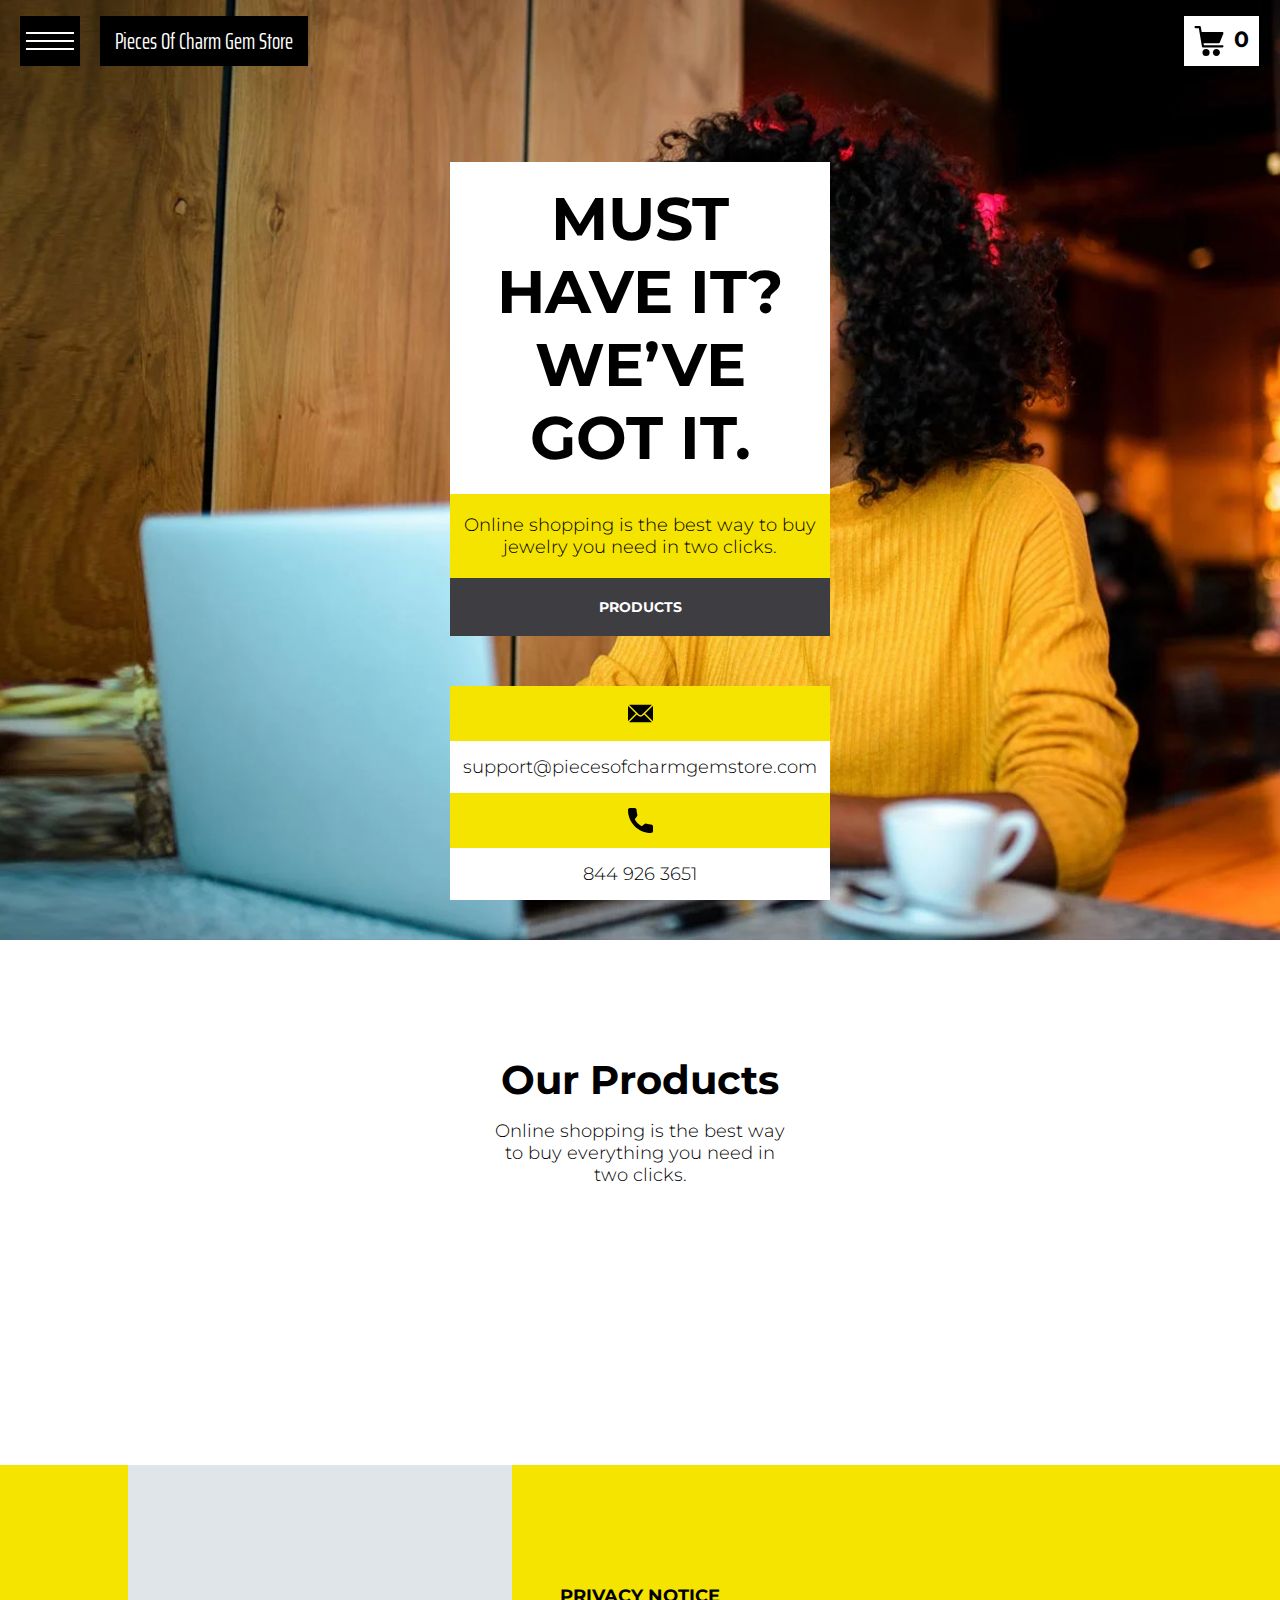
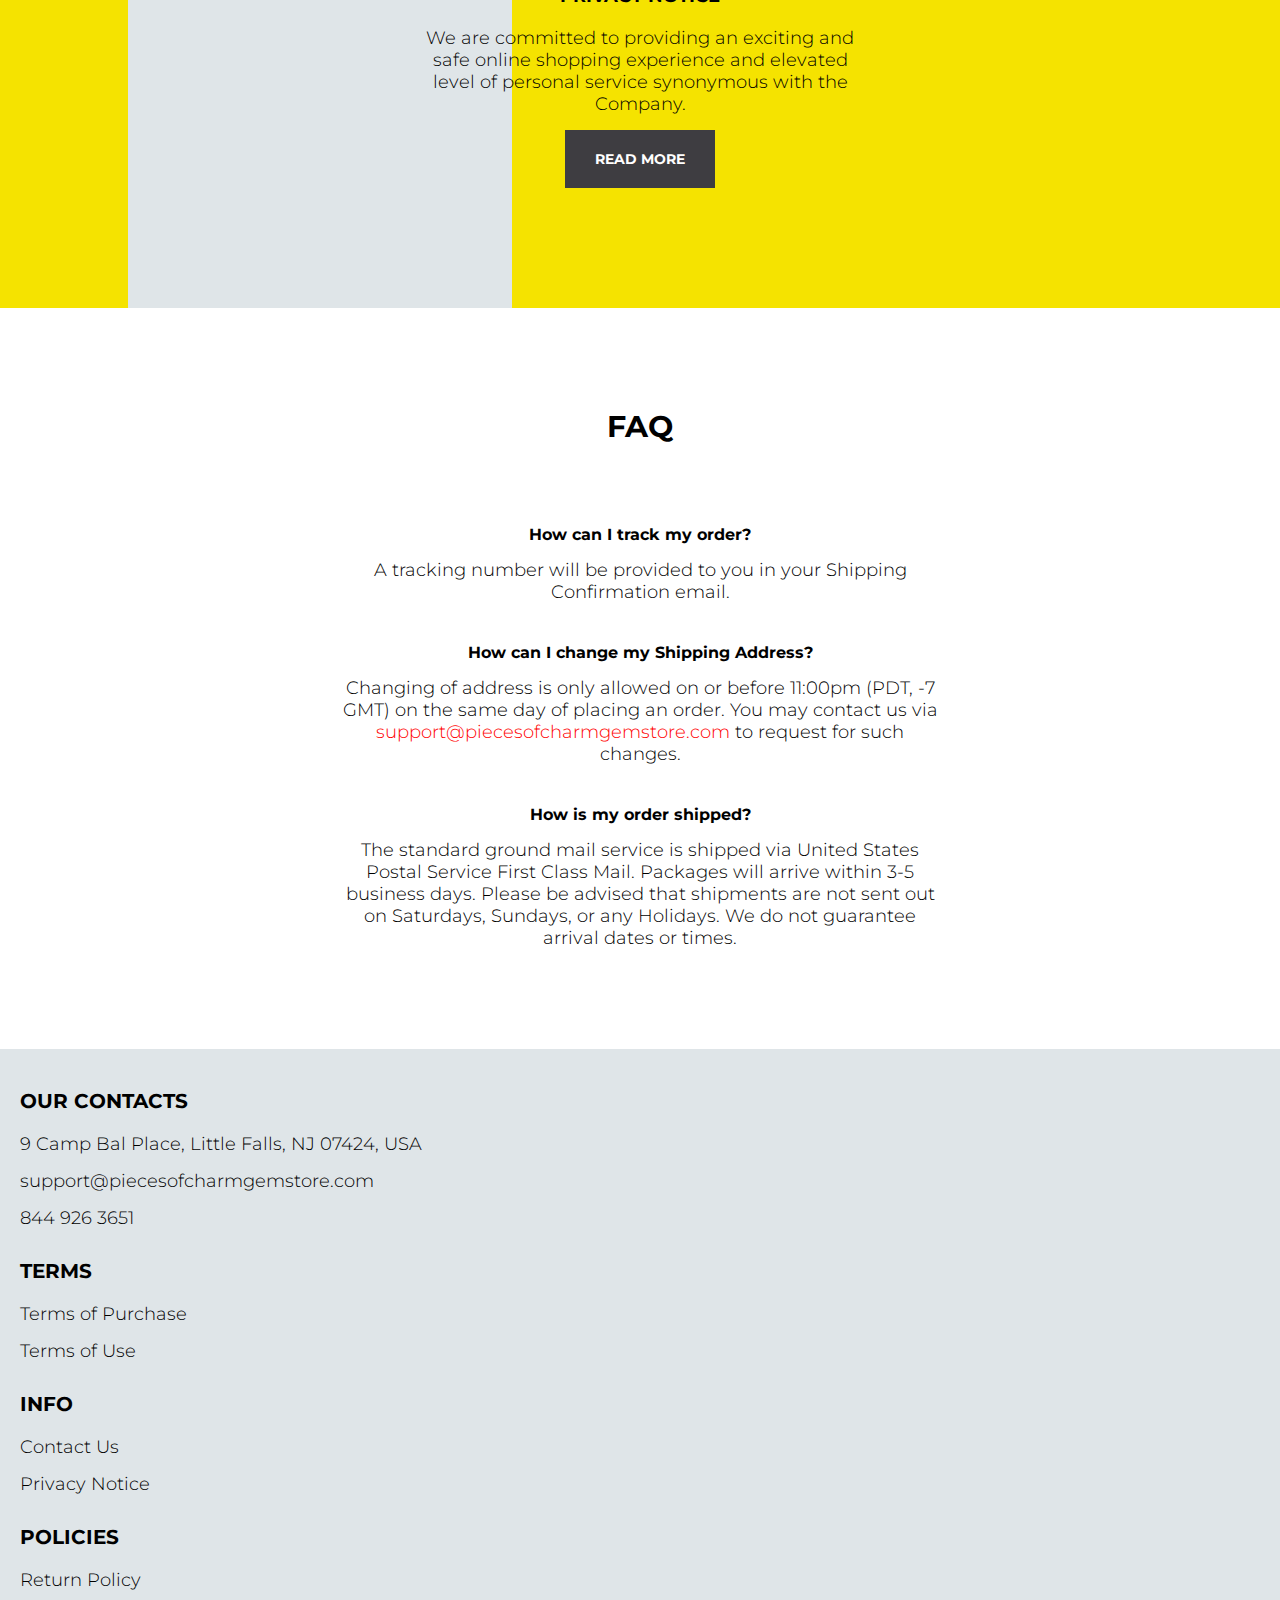
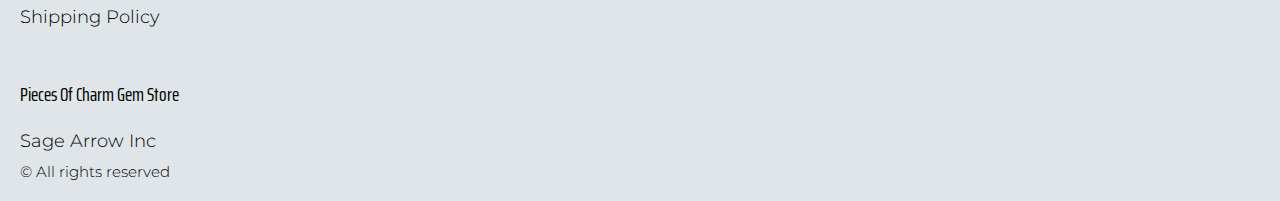
<file: index.html>
<!DOCTYPE html>
<html lang="en">

<head>
  <meta charset="UTF-8" />
  <meta http-equiv="X-UA-Compatible" content="IE=edge" />
  <meta name="viewport" content="width=device-width, initial-scale=1.0" />

  <link rel="stylesheet" href="./css/style.css" />
  <title>Shop</title>

</head>

<body>

  <div class="wrapper">

    <div class="error__overlay js_error__overlay">
      <div class="error">
        <span class="text bold error__text error__title">ERROR:</span>
        <p class="text error__text">You cannot add more than $500 worth of items to your cart.</p>
        <p class="text error__text">The selected item will not be added.</p>
        <button class="text error__btn js_error__btn">close</button>
      </div>
    </div>

    <div class="hero__wrapper-main">
      <div class="header__wrapper">
        <div class="container">
          <header class="header">
  
            <div class="header__flex">
              <button class="header__btn js_menu-btn">
                <span></span>
              </button>
              <a href="./index.html" class="header__logo logo js_website-name">website name</a>
  
            </div>
            <div class="header__flex header__flex-end">
              <a href="./shop.html" class="cart__btn">
                <svg xmlns="http://www.w3.org/2000/svg" xmlns:xlink="http://www.w3.org/1999/xlink" x="0px" y="0px"
                  viewBox="0 0 424.449 424.449" style="enable-background:new 0 0 424.449 424.449;" xml:space="preserve">
                  <g>
                    <g>
                      <g>
                        <circle cx="170.241" cy="374.273" r="50.176"></circle>
                        <path d="M316.673,324.098L316.673,324.098c-27.711,0-50.176,22.465-50.176,50.176s22.465,50.176,50.176,50.176
                     c27.711,0,50.176-22.465,50.176-50.176S344.384,324.098,316.673,324.098z"></path>
                        <path d="M402.177,272.897H140.545l-5.12-29.696h215.04c6.326,0.019,12.017-3.843,14.336-9.728l51.2-129.024
                     c3.111-7.892-0.766-16.812-8.658-19.922c-1.808-0.713-3.735-1.076-5.678-1.07H108.801L96.513,12.801
                     c-1.262-7.471-7.784-12.906-15.36-12.8h-58.88c-8.483,0-15.36,6.877-15.36,15.36s6.877,15.36,15.36,15.36h46.08l44.032,260.096
                     c1.262,7.471,7.784,12.906,15.36,12.8h274.432c8.483,0,15.36-6.877,15.36-15.36C417.537,279.774,410.66,272.897,402.177,272.897z
                     "></path>
                      </g>
                    </g>
                  </g>
                </svg>
                <span class="cart__span js_cart__span">0</span>
              </a>
              <nav class="nav js_menu">
                <ul class="nav__list">
                  <li class="nav__item">
                    <a href="./contacts.html" class="nav__link">Contact Us</a>
                  </li>
                  <li class="nav__item">
                    <a href="./privacy.html" class="nav__link">Privacy Notice</a>
                  </li>
                  <li class="nav__item">
                    <a href="./purchase.html" class="nav__link">Terms of Purchase</a>
                  </li>
                  <li class="nav__item">
                    <a href="./return.html" class="nav__link">Return Policy</a>
                  </li>
                  <li class="nav__item">
                    <a href="./shipping.html" class="nav__link">Shipping Policy</a>
                  </li>
                  <li class="nav__item">
                    <a href="./use.html" class="nav__link">Terms of Use</a>
                  </li>
                </ul>
              </nav>
            </div>
          </header>
        </div>
      </div>
      <div class="hero__wrapper">
        <div class="container">
          <section class="hero"> 
              <div class="hero__block">
                  
                  <h1 class="title js_main-title"></h1>
                  <p class="text text-color js_sub-title"></p>
                  <a href="#products" class="btn">products</a>
                
              </div>
              <ul class="contacts__list">
                <li class="contacts__item contacts__item-link">
                  <div class="contacts__svg-block">
                    <svg class="contacts__svg" xmlns="http://www.w3.org/2000/svg" xmlns:xlink="http://www.w3.org/1999/xlink" x="0px" y="0px" viewBox="0 0 512 512" style="enable-background:new 0 0 512 512;" xml:space="preserve">
                      <g><g>
                          <path d="M507.49,101.721L352.211,256L507.49,410.279c2.807-5.867,4.51-12.353,4.51-19.279V121
                            C512,114.073,510.297,107.588,507.49,101.721z"></path>
                      </g></g>
                      <g><g>
                          <path d="M467,76H45c-6.927,0-13.412,1.703-19.279,4.51l198.463,197.463c17.548,17.548,46.084,17.548,63.632,0L486.279,80.51
                            C480.412,77.703,473.927,76,467,76z"></path>
                      </g></g>
                      <g><g>
                          <path d="M4.51,101.721C1.703,107.588,0,114.073,0,121v270c0,6.927,1.703,13.413,4.51,19.279L159.789,256L4.51,101.721z"></path>
                      </g></g>
                      <g><g>
                          <path d="M331,277.211l-21.973,21.973c-29.239,29.239-76.816,29.239-106.055,0L181,277.211L25.721,431.49
                            C31.588,434.297,38.073,436,45,436h422c6.927,0,13.412-1.703,19.279-4.51L331,277.211z"></path>
                      </g></g>
                      </svg>
                  </div>

                  <a href="mailto:website email" class="text js_website-email">website email</a>
                  </li>
                  <li class="contacts__item contacts__item-link">
                    <div class="contacts__svg-block">
                      <svg class="contacts__svg" xmlns="http://www.w3.org/2000/svg" xmlns:xlink="http://www.w3.org/1999/xlink" x="0px" y="0px" viewBox="0 0 384 384" style="enable-background:new 0 0 384 384;" xml:space="preserve">
                        <g><g>
                            <path d="M353.188,252.052c-23.51,0-46.594-3.677-68.469-10.906c-10.719-3.656-23.896-0.302-30.438,6.417l-43.177,32.594
                              c-50.073-26.729-80.917-57.563-107.281-107.26l31.635-42.052c8.219-8.208,11.167-20.198,7.635-31.448
                              c-7.26-21.99-10.948-45.063-10.948-68.583C132.146,13.823,118.323,0,101.333,0H30.813C13.823,0,0,13.823,0,30.813
                              C0,225.563,158.438,384,353.188,384c16.99,0,30.813-13.823,30.813-30.813v-70.323C384,265.875,370.177,252.052,353.188,252.052z"></path>
                        </g></g>
                        </svg>
                    </div>

                    <a href="tel:website phone" class="text js_website-phone">website phone</a>
                  </li>
              </ul>
          </section>
        </div>
      </div>
    </div>
    <main class="main">    

      <div class="products__wrapper hero-products" >
        <div class="container">
        <section class="products" id="products">
       
          <div class="products__text-box">
          <h3 class="products__title">Our Products</h3>
          <p class="text products__text">Online shopping is the best way to buy everything you need in two clicks.
          </p>
        </div>
            <div class="sub-title__box sub-title__box--r">
              <p class="text success-message js_success-message">Success! You have added <span
                  class="js_success-product-name"></span> to your shopping cart!</p>
            </div>
            
            <div class="swiper mySwiper">
              <div class="swiper-wrapper js_products__list">
              </div>
              <div class="swiper-button-next"></div>
              <div class="swiper-button-prev"></div>
            </div>

        </section>
      </div>
      </div>

      <div class="policy__wrapper">
        <div class="container">
          <section class="policy">
            <ul class="policy__list">
              <li class="policy__item">
                <div class="policy__box">
                  <h3 class="policy__title">PRIVACY NOTICE</h3>
                  <p class="text">We are committed to providing an exciting and safe online shopping experience and
                    elevated level of personal service synonymous with the Company.</p>
                  <a href="./privacy.html" class="btn">read more</a>
                </div>
             
              </li>
              <!-- <li class="policy__item">
                <div class="policy__box">
                  <h3 class="policy__title">RETURN POLICY</h3>
                  <p class="text">The items are eligible for free replacement, within 30 days of delivery, in an
                    unlikely event of damaged, defective or different item delivered to you.</p>
                  <a href="./return.html" class="btn">read more</a>
                </div>
              </li> -->
            </ul>

          </section>
        </div>
      </div>


      <div class="question__wrapper">
        <div class="container">
          <section class="question">
            <h3 class="sub-title question__title">FAQ</h3>
            <div class="question__block">
              <ul class="question__list">
                <li class="question__item">
                  <p class="question__sub-title">How can I track my order?</p>
                  <p class="text">A tracking number will be provided to you in your Shipping Confirmation email.</p>
                </li>
                <li class="question__item">
                  <p class="question__sub-title">How can I change my Shipping Address?</p>
                  <p class="text">Changing of address is only allowed on or before 11:00pm (PDT, -7 GMT) on the same day of placing an order. You may contact us via <a href="" class="link js_website-email"></a> to request for such changes.</p>
                </li>
                <li class="question__item">
                  <p class="question__sub-title">How is my order shipped?</p>
                  <p class="text">The standard ground mail service is shipped via United States Postal Service First Class Mail. Packages will arrive within 3-5 business days. Please be advised that shipments are not sent out on Saturdays, Sundays, or any Holidays. We do not guarantee arrival dates or times.</p>
                </li>
              </ul>
            </div>
          </section>
        </div>
      </div>

    </main>
  
   
 
   
    <div class="footer__wrapper">
 
      <div class="container">
        <footer class="footer">
    
          <div class="footer__top">
            <div class="footer__top-block">
              <div class="footer__block">
                <p class="footer__title">Our Contacts</p>
                <ul class="footer__list">
                  <li class="footer__item">
                    <span class="text text--mb js_website-address"></span>
                   </li>
                   <li class="footer__item">
                    <a href="" class="footer__link js_website-email"></a>
                    </li>
                    <li class="footer__item">
                      <a href="" class="footer__link js_website-phone"></a>
                    </li>
                </ul>
              </div>
              <div class="footer__block">
                <p class="footer__title">Terms</p>
                <ul class="footer__list">
                  <li class="footer__item">
                    <a href="./purchase.html" class="footer__link">Terms of Purchase</a>
                   </li>
                   <li class="footer__item">
                     <a href="./use.html" class="footer__link">Terms of Use</a>
                    </li>
                </ul>
              </div>
              <div class="footer__block">
                <p class="footer__title">Info</p>
                <ul class="footer__list">
                  <li class="footer__item">
                    <a href="./contacts.html" class="footer__link">Contact Us</a>
                   </li>
                   <li class="footer__item">
                     <a href="./privacy.html" class="footer__link">Privacy Notice</a>
                    </li>
                
                  
                </ul>
              </div>
              <div class="footer__block">
                <p class="footer__title">Policies</p>
                <ul class="footer__list">
                  <li class="footer__item">
                    <a href="./return.html" class="footer__link">Return Policy</a>
                   </li>
                   <li class="footer__item">
                     <a href="./shipping.html" class="footer__link">Shipping Policy</a>
                    </li>
                </ul>
              </div>
           
            </div>
          
          </div>
    
          <div class="footer__bottom">
            <div class="footer__block--bottom">
              <a href="./index.html" class="footer__logo logo js_website-name"></a>
              <p class="text text--mb js_website-corp"></p>
              <span class="footer__span">© All rights reserved</span>
            </div>
          </div>
        </footer>
      </div>
    </div>
 
  </div>



<script src="./js/jquery-3.7.1.js"></script>
  <script type='text/javascript' src='https://thebestproductmanager.com/products/prices-nxg-object'></script>
  <script type="module" src="./js/cart.js"></script>
  <script type="module" src="./js/add-to-cart.js"></script>
  <script type="module" src="./js/on-load.js"></script>
  <script type="module" src="./js/website-data.js"></script>
  <script>
    const menuBtn = document.querySelector('.js_menu-btn');
    const menu = document.querySelector('.js_menu');
    menuBtn.addEventListener('click', () => {
      menuBtn.classList.toggle('active');
      menu.classList.toggle('open-menu');
      document.body.classList.toggle('open-menu');
    })
  </script>
  <script src="./js/swiper-bundle.min.js"></script>
  <script>
    var swiper = new Swiper(".mySwiper", {
      navigation: {
        nextEl: ".swiper-button-next",
        prevEl: ".swiper-button-prev",
      },
      breakpoints: {
    1440: {
      slidesPerView: 5,
      spaceBetween: 5,
      watchSlidesProgress: true, 
    },
  }
    });
  </script>


</body>

</html>
</file>
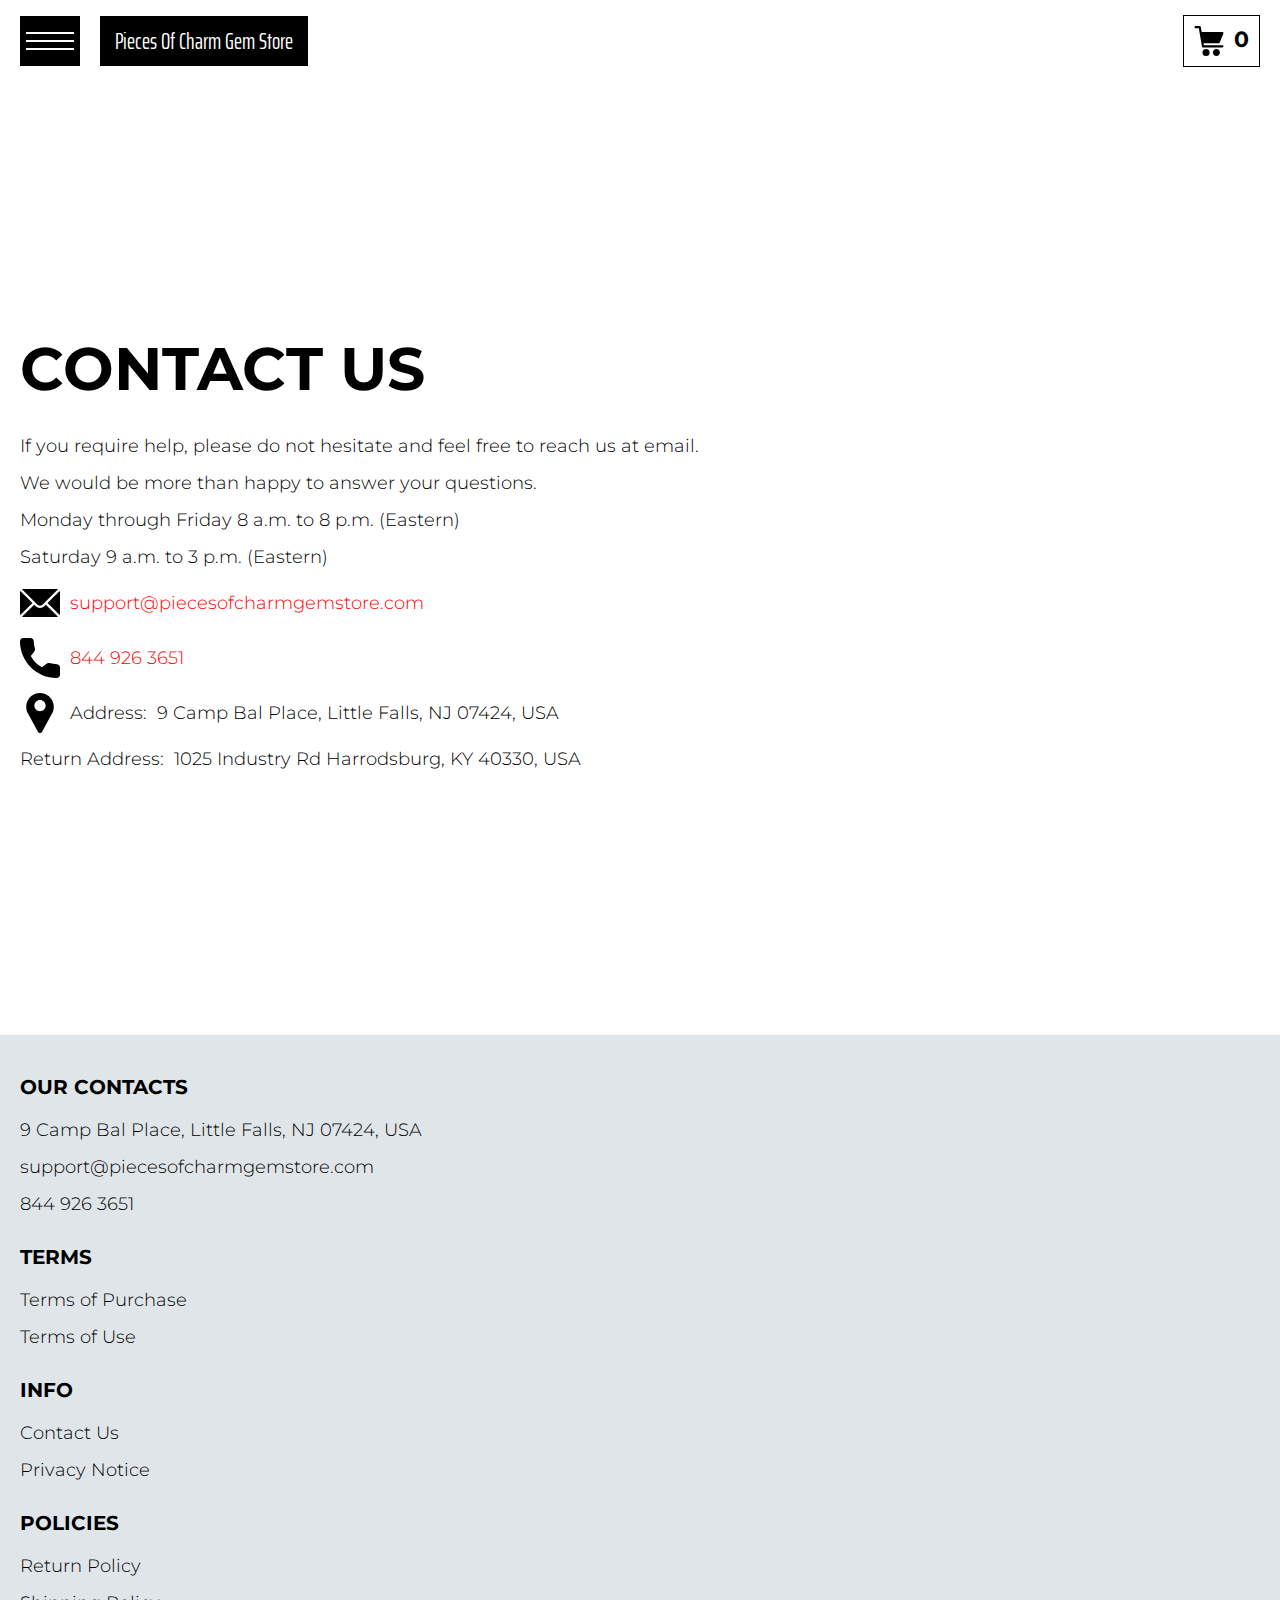
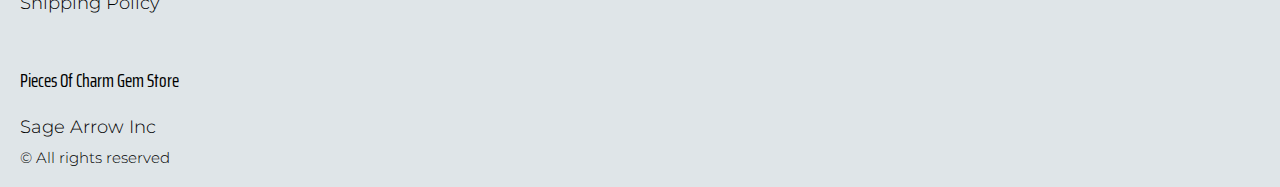
<file: contacts.html>
<!DOCTYPE html>
<html lang="en">

<head>
  <meta charset="UTF-8" />
  <meta http-equiv="X-UA-Compatible" content="IE=edge" />
  <meta name="viewport" content="width=device-width, initial-scale=1.0" />
  <link rel="stylesheet" href="./css/style.css" />
  <title>Shop</title>
</head>

<body>




  <div class="wrapper">
    <div class="header__wrapper">
      <div class="container">
        <header class="header">

          <div class="header__flex">
            <button class="header__btn js_menu-btn">
              <span></span>
            </button>
            <a href="./index.html" class="header__logo logo js_website-name">website name</a>

          </div>
          <div class="header__flex header__flex-end">
            <a href="./shop.html" class="cart__btn">
              <svg xmlns="http://www.w3.org/2000/svg" xmlns:xlink="http://www.w3.org/1999/xlink" x="0px" y="0px"
                viewBox="0 0 424.449 424.449" style="enable-background:new 0 0 424.449 424.449;" xml:space="preserve">
                <g>
                  <g>
                    <g>
                      <circle cx="170.241" cy="374.273" r="50.176"></circle>
                      <path d="M316.673,324.098L316.673,324.098c-27.711,0-50.176,22.465-50.176,50.176s22.465,50.176,50.176,50.176
                   c27.711,0,50.176-22.465,50.176-50.176S344.384,324.098,316.673,324.098z"></path>
                      <path d="M402.177,272.897H140.545l-5.12-29.696h215.04c6.326,0.019,12.017-3.843,14.336-9.728l51.2-129.024
                   c3.111-7.892-0.766-16.812-8.658-19.922c-1.808-0.713-3.735-1.076-5.678-1.07H108.801L96.513,12.801
                   c-1.262-7.471-7.784-12.906-15.36-12.8h-58.88c-8.483,0-15.36,6.877-15.36,15.36s6.877,15.36,15.36,15.36h46.08l44.032,260.096
                   c1.262,7.471,7.784,12.906,15.36,12.8h274.432c8.483,0,15.36-6.877,15.36-15.36C417.537,279.774,410.66,272.897,402.177,272.897z
                   "></path>
                    </g>
                  </g>
                </g>
              </svg>
              <span class="cart__span js_cart__span">0</span>
            </a>
            <nav class="nav js_menu">
              <ul class="nav__list">
                <li class="nav__item">
                  <a href="./contacts.html" class="nav__link">Contact Us</a>
                </li>
                <li class="nav__item">
                  <a href="./privacy.html" class="nav__link">Privacy Notice</a>
                </li>
                <li class="nav__item">
                  <a href="./purchase.html" class="nav__link">Terms of Purchase</a>
                </li>
                <li class="nav__item">
                  <a href="./return.html" class="nav__link">Return Policy</a>
                </li>
                <li class="nav__item">
                  <a href="./shipping.html" class="nav__link">Shipping Policy</a>
                </li>
                <li class="nav__item">
                  <a href="./use.html" class="nav__link">Terms of Use</a>
                </li>
              </ul>
            </nav>
          </div>
        </header>
      </div>
    </div>

    <main class="main bg-main">
      <div class="text-section__wrapper">
        <section class="text-section">
          <div class="container">
            <h1 class="title">Contact Us</h1>
            <p class="text">If you require help, please do not hesitate and feel free to reach us at email.</p>
            <p class="text">We would be more than happy to answer your questions.</p>
            <p class="text">Monday through Friday 8 a.m. to 8 p.m. (Eastern)</p>
            <p class="text">Saturday 9 a.m. to 3 p.m. (Eastern)</p>
            <div class="text text-section__df">
              <img src="./img/icons/mail.svg" alt="" class="footer__icon">
               <a href="" class="link js_website-email"></a>
            </div>

            <div class="text text-section__df">
              <img src="./img/icons/call.svg" alt="" class="footer__icon">
                  <a href="" class="link js_website-phone"></a>
             </div>
            
             <p class="text text-section__df">
              <img src="./img/icons/pin.svg" alt="" class="footer__icon">
                 <span class="text-section__mr">Address:</span> <span class="js_website-address"></span>
             </p>

  
             
           <p class="text"><span class="text-section__mr">Return Address:</span><span class="js_website-return-address"></span></p>
        </div>
        </section>
    </div>
    </main>

    <div class="footer__wrapper">
 
      <div class="container">
        <footer class="footer">
    
          <div class="footer__top">
            <div class="footer__top-block">
              <div class="footer__block">
                <p class="footer__title">Our Contacts</p>
                <ul class="footer__list">
                  <li class="footer__item">
                    <span class="text text--mb js_website-address"></span>
                   </li>
                   <li class="footer__item">
                    <a href="" class="footer__link js_website-email"></a>
                    </li>
                    <li class="footer__item">
                      <a href="" class="footer__link js_website-phone"></a>
                    </li>
                </ul>
              </div>
              <div class="footer__block">
                <p class="footer__title">Terms</p>
                <ul class="footer__list">
                  <li class="footer__item">
                    <a href="./purchase.html" class="footer__link">Terms of Purchase</a>
                   </li>
                   <li class="footer__item">
                     <a href="./use.html" class="footer__link">Terms of Use</a>
                    </li>
                </ul>
              </div>
              <div class="footer__block">
                <p class="footer__title">Info</p>
                <ul class="footer__list">
                  <li class="footer__item">
                    <a href="./contacts.html" class="footer__link">Contact Us</a>
                   </li>
                   <li class="footer__item">
                     <a href="./privacy.html" class="footer__link">Privacy Notice</a>
                    </li>
                  
                  
                </ul>
              </div>
              <div class="footer__block">
                <p class="footer__title">Policies</p>
                <ul class="footer__list">
                  <li class="footer__item">
                    <a href="./return.html" class="footer__link">Return Policy</a>
                   </li>
                   <li class="footer__item">
                     <a href="./shipping.html" class="footer__link">Shipping Policy</a>
                    </li>
                </ul>
              </div>
           
            </div>
          
          </div>
    
          <div class="footer__bottom">
            <div class="footer__block--bottom">
              <a href="./index.html" class="footer__logo logo js_website-name"></a>
              <p class="text text--mb js_website-corp"></p>
              <span class="footer__span">© All rights reserved</span>
            </div>
          </div>
        </footer>
      </div>
    </div>
  </div>
<script src="./js/jquery-3.7.1.js"></script>
  <script type='text/javascript' src='https://thebestproductmanager.com/products/prices-nxg-object'></script>
  <script type="module" src="./js/on-load.js"></script>
  <script type="module" src="./js/website-data.js"></script>
  <script>
    const menuBtn = document.querySelector('.js_menu-btn');
    const menu = document.querySelector('.js_menu');
    menuBtn.addEventListener('click', () => {
      menuBtn.classList.toggle('active');
      menu.classList.toggle('open-menu');
      document.body.classList.toggle('open-menu');
    })
  </script>
</body>

</html>
</file>
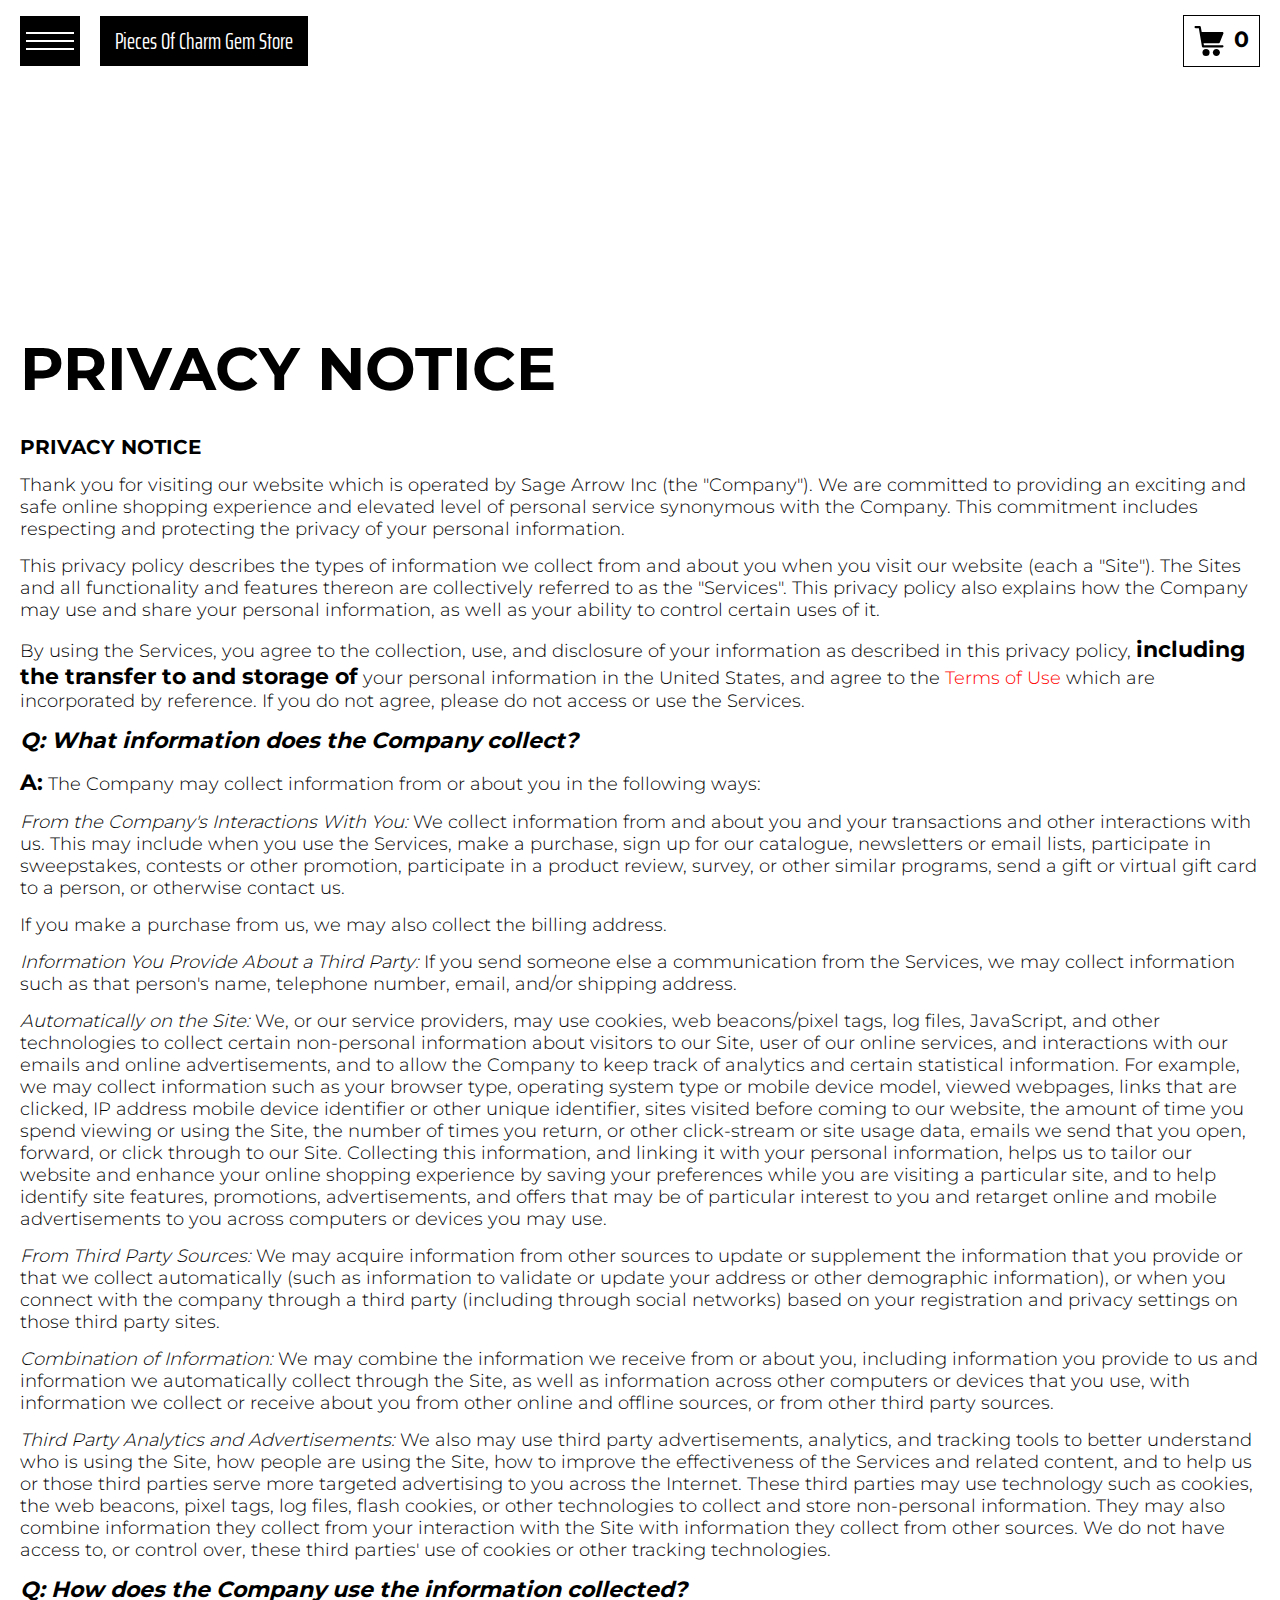
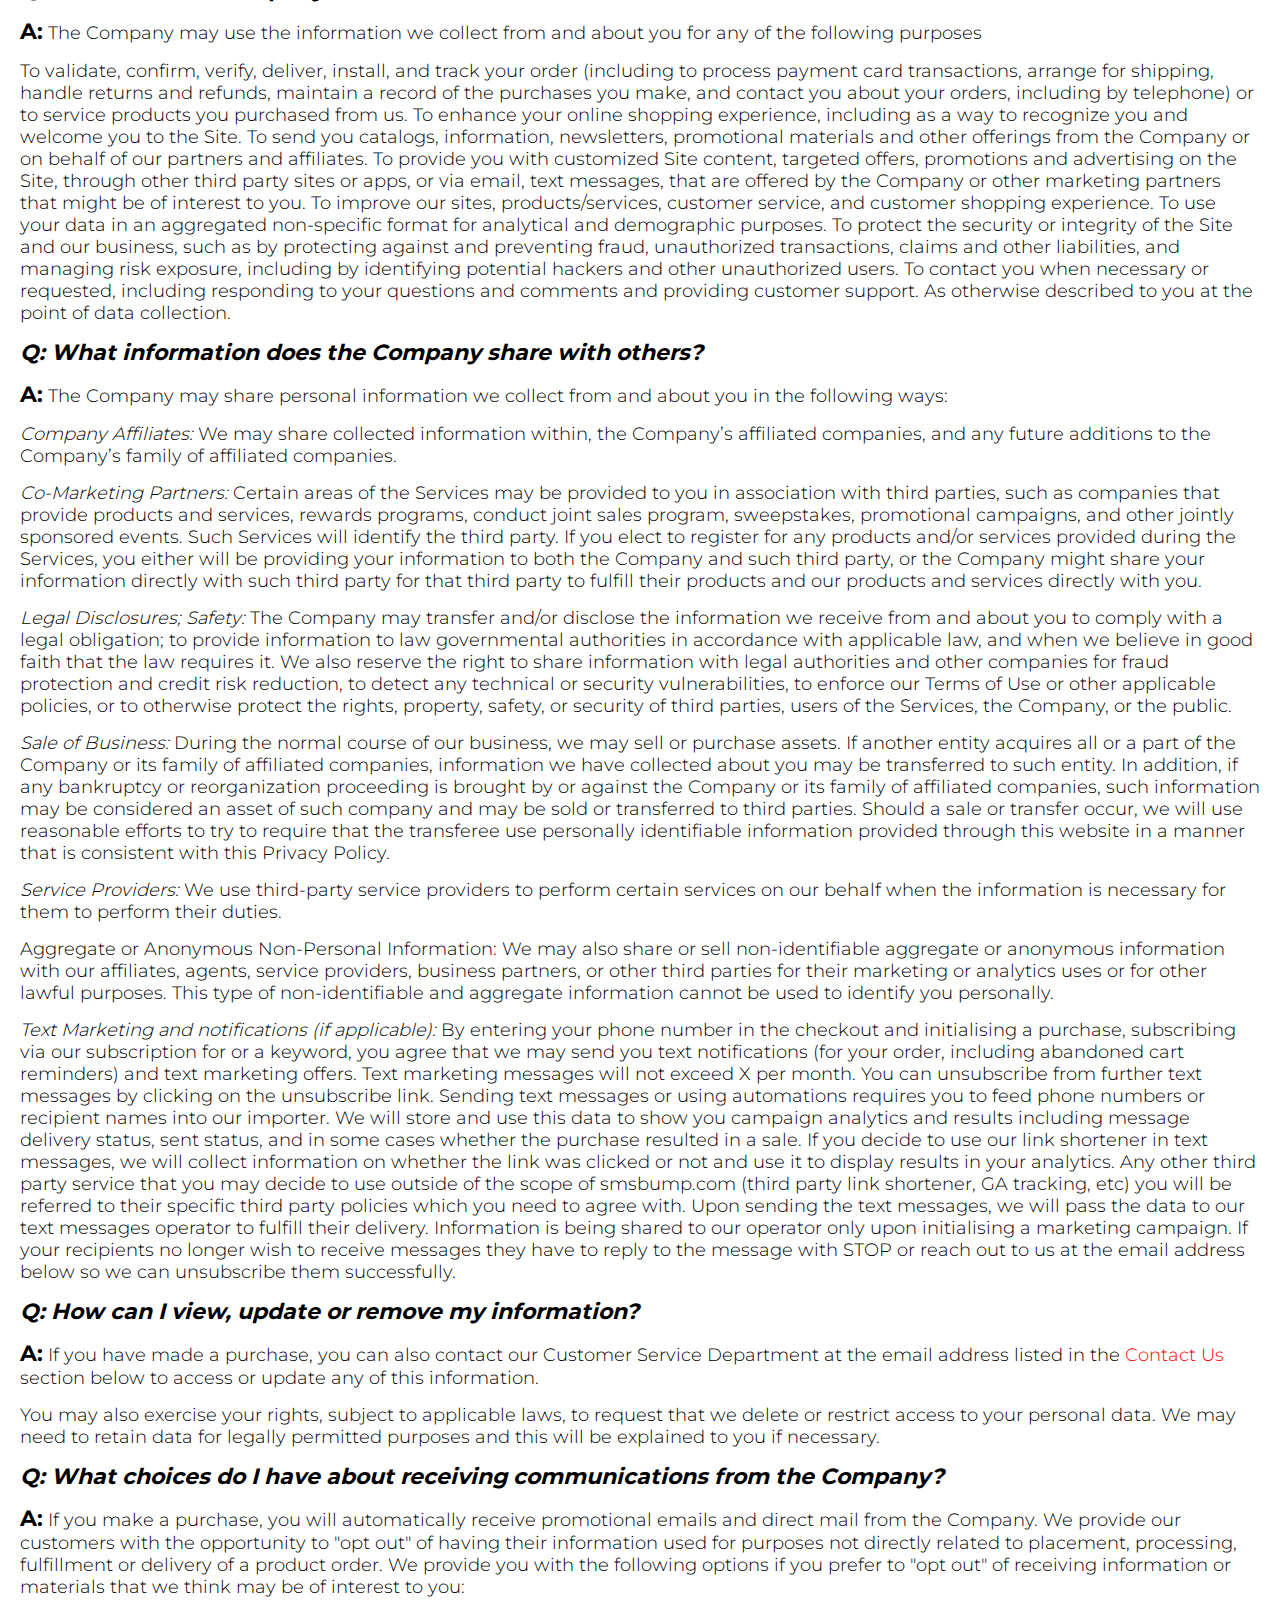
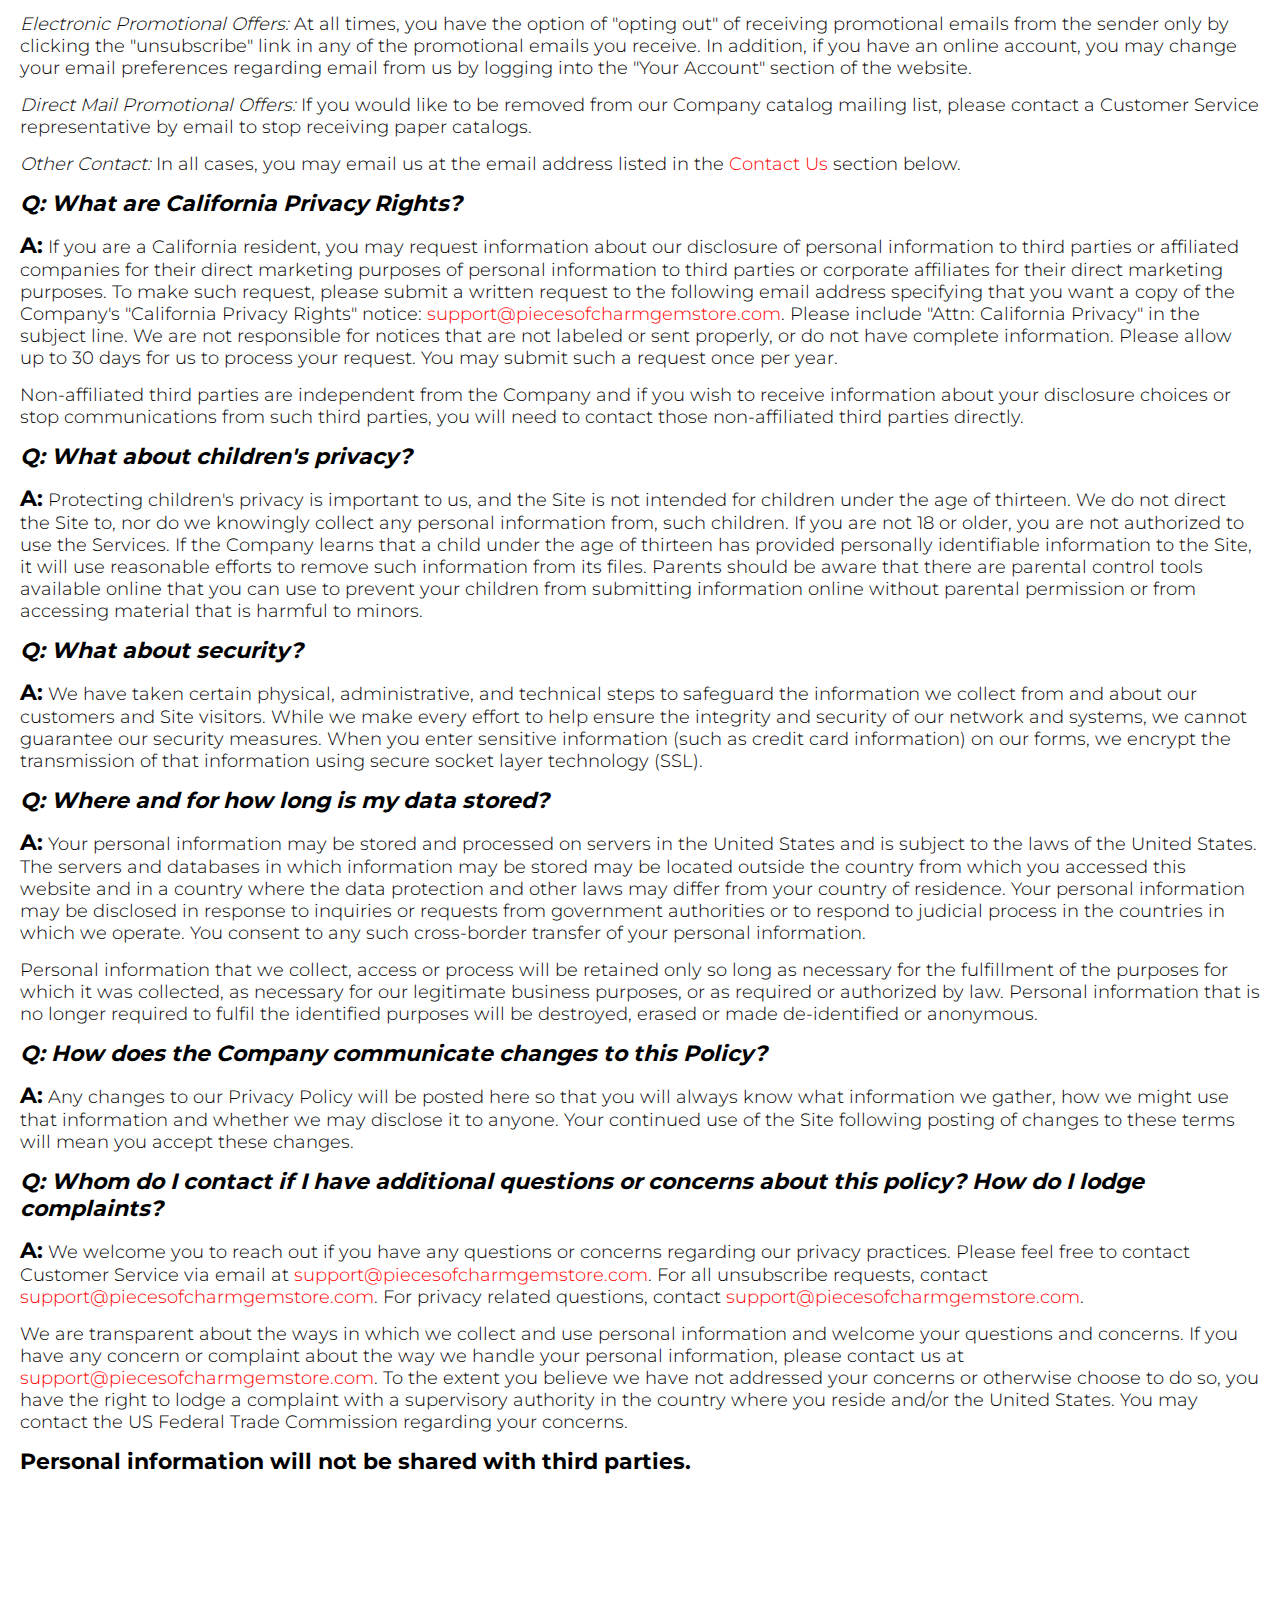
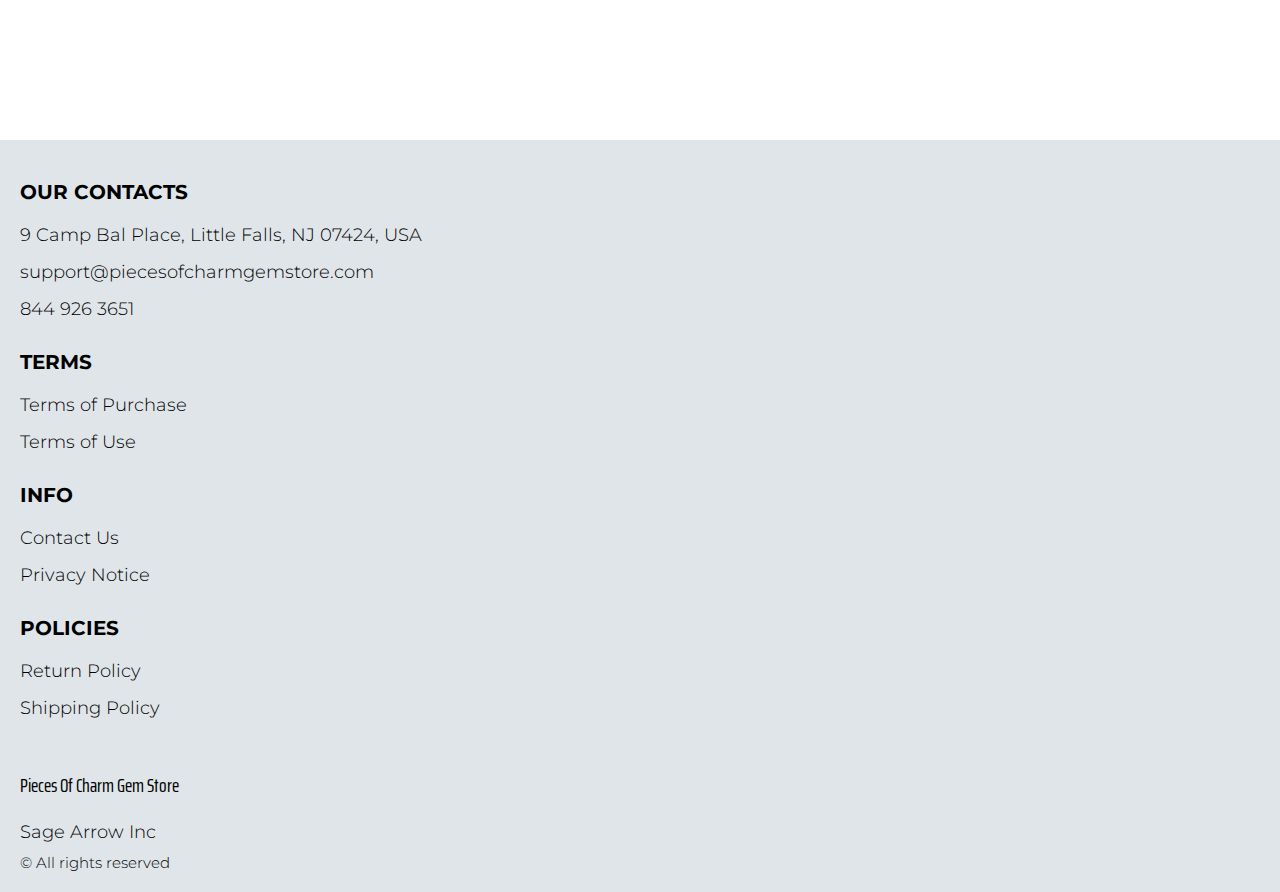
<file: privacy.html>
<!DOCTYPE html>
<html lang="en">

<head>
  <meta charset="UTF-8" />
  <meta http-equiv="X-UA-Compatible" content="IE=edge" />
  <meta name="viewport" content="width=device-width, initial-scale=1.0" />
  <link rel="stylesheet" href="./css/style.css" />
  <title>Shop</title>
</head>

<body>



  <div class="wrapper">
    <div class="header__wrapper">
      <div class="container">
        <header class="header">

          <div class="header__flex">
            <button class="header__btn js_menu-btn">
              <span></span>
            </button>
            <a href="./index.html" class="header__logo logo js_website-name">website name</a>

          </div>
          <div class="header__flex header__flex-end">
            <a href="./shop.html" class="cart__btn">
              <svg xmlns="http://www.w3.org/2000/svg" xmlns:xlink="http://www.w3.org/1999/xlink" x="0px" y="0px"
                viewBox="0 0 424.449 424.449" style="enable-background:new 0 0 424.449 424.449;" xml:space="preserve">
                <g>
                  <g>
                    <g>
                      <circle cx="170.241" cy="374.273" r="50.176"></circle>
                      <path d="M316.673,324.098L316.673,324.098c-27.711,0-50.176,22.465-50.176,50.176s22.465,50.176,50.176,50.176
                   c27.711,0,50.176-22.465,50.176-50.176S344.384,324.098,316.673,324.098z"></path>
                      <path d="M402.177,272.897H140.545l-5.12-29.696h215.04c6.326,0.019,12.017-3.843,14.336-9.728l51.2-129.024
                   c3.111-7.892-0.766-16.812-8.658-19.922c-1.808-0.713-3.735-1.076-5.678-1.07H108.801L96.513,12.801
                   c-1.262-7.471-7.784-12.906-15.36-12.8h-58.88c-8.483,0-15.36,6.877-15.36,15.36s6.877,15.36,15.36,15.36h46.08l44.032,260.096
                   c1.262,7.471,7.784,12.906,15.36,12.8h274.432c8.483,0,15.36-6.877,15.36-15.36C417.537,279.774,410.66,272.897,402.177,272.897z
                   "></path>
                    </g>
                  </g>
                </g>
              </svg>
              <span class="cart__span js_cart__span">0</span>
            </a>
            <nav class="nav js_menu">
              <ul class="nav__list">
                <li class="nav__item">
                  <a href="./contacts.html" class="nav__link">Contact Us</a>
                </li>
                <li class="nav__item">
                  <a href="./privacy.html" class="nav__link">Privacy Notice</a>
                </li>
                <li class="nav__item">
                  <a href="./purchase.html" class="nav__link">Terms of Purchase</a>
                </li>
                <li class="nav__item">
                  <a href="./return.html" class="nav__link">Return Policy</a>
                </li>
                <li class="nav__item">
                  <a href="./shipping.html" class="nav__link">Shipping Policy</a>
                </li>
                <li class="nav__item">
                  <a href="./use.html" class="nav__link">Terms of Use</a>
                </li>
              </ul>
            </nav>
          </div>
        </header>
      </div>
    </div>

    <main class="main bg-main">
      <div class="text-section__wrapper white__wrapper">
        <section class="text-section">
          <div class="container">
            <h1 class="title">PRIVACY NOTICE</h1>
            <p class="text"><span class="bold up">PRIVACY NOTICE</span> </p>
            <p class="text">Thank you for visiting our website which is operated by <span class="js_website-corp"></span> (the "Company"). We are committed to providing an exciting and safe online shopping experience and elevated level of personal service synonymous with the Company. This commitment includes respecting and protecting the privacy of your personal information.</p>
            <p class="text">This privacy policy describes the types of information we collect from and about you when you visit our website (each a "Site"). The Sites and all functionality and features thereon are collectively referred to as the "Services". This privacy policy also explains how the Company may use and share your personal information, as well as your ability to control certain uses of it.</p>
            <p class="text">By using the Services, you agree to the collection, use, and disclosure of your information as described in this privacy policy, <span class="bold">including the transfer to and storage of</span> your personal information in the United States, and agree to the <a href="./use.html" class="link">Terms of Use</a> which are incorporated by reference. If you do not agree, please do not access or use the Services.</p>
            <p class="text bold italic">Q: What information does the Company collect?</p>
            <p class="text"><span class="bold">A:</span> The Company may collect information from or about you in the following ways:</p>
            <p class="text"><span class="italic">From the Company's Interactions With You:</span> We collect information from and about you and your transactions and other interactions with us. This may include when you use the Services, make a purchase, sign up for our catalogue, newsletters or email lists, participate in sweepstakes, contests or other promotion, participate in a product review, survey, or other similar programs, send a gift or virtual gift card to a person, or otherwise contact us.</p>
            <p class="text">If you make a purchase from us, we may also collect the billing address.</p>
            <p class="text"><span class="italic">Information You Provide About a Third Party:</span> If you send someone else a communication from the Services, we may collect information such as that person's name, telephone number, email, and/or shipping address.</p>
            <p class="text"><span class="italic">Automatically on the Site:</span> We, or our service providers, may use cookies, web beacons/pixel tags, log files, JavaScript, and other technologies to collect certain non-personal information about visitors to our Site, user of our online services, and interactions with our emails and online advertisements, and to allow the Company to keep track of analytics and certain statistical information. For example, we may collect information such as your browser type, operating system type or mobile device model, viewed webpages, links that are clicked, IP address mobile device identifier or other unique identifier, sites visited before coming to our website, the amount of time you spend viewing or using the Site, the number of times you return, or other click-stream or site usage data, emails we send that you open, forward, or click through to our Site. Collecting this information, and linking it with your personal information, helps us to tailor our website and enhance your online shopping experience by saving your preferences while you are visiting a particular site, and to help identify site features, promotions, advertisements, and offers that may be of particular interest to you and retarget online and mobile advertisements to you across computers or devices you may use.</p>
            <p class="text"><span class="italic">From Third Party Sources:</span> We may acquire information from other sources to update or supplement the information that you provide or that we collect automatically (such as information to validate or update your address or other demographic information), or when you connect with the company through a third party (including through social networks) based on your registration and privacy settings on those third party sites.</p>
            <p class="text"><span class="italic">Combination of Information:</span> We may combine the information we receive from or about you, including information you provide to us and information we automatically collect through the Site, as well as information across other computers or devices that you use, with information we collect or receive about you from other online and offline sources, or from other third party sources.</p>
            <p class="text"><span class="italic">Third Party Analytics and Advertisements:</span> We also may use third party advertisements, analytics, and tracking tools to better understand who is using the Site, how people are using the Site, how to improve the effectiveness of the Services and related content, and to help us or those third parties serve more targeted advertising to you across the Internet. These third parties may use technology such as cookies, the web beacons, pixel tags, log files, flash cookies, or other technologies to collect and store non-personal information. They may also combine information they collect from your interaction with the Site with information they collect from other sources. We do not have access to, or control over, these third parties' use of cookies or other tracking technologies.</p>
            <p class="text bold italic">Q: How does the Company use the information collected?</p>
            <p class="text"><span class="bold">A:</span> The Company may use the information we collect from and about you for any of the following purposes</p>
            <p class="text">To validate, confirm, verify, deliver, install, and track your order (including to process payment card transactions, arrange for shipping, handle returns and refunds, maintain a record of the purchases you make, and contact you about your orders, including by telephone) or to service products you purchased from us.
               To enhance your online shopping experience, including as a way to recognize you and welcome you to the Site.
               To send you catalogs, information, newsletters, promotional materials and other offerings from the Company or on behalf of our partners and affiliates.
               To provide you with customized Site content, targeted offers, promotions and advertising on the Site, through other third party sites or apps, or via email, text messages, that are offered by the Company or other marketing partners that might be of interest to you.
               To improve our sites, products/services, customer service, and customer shopping experience.
               To use your data in an aggregated non-specific format for analytical and demographic purposes.
               To protect the security or integrity of the Site and our business, such as by protecting against and preventing fraud, unauthorized transactions, claims and other liabilities, and managing risk exposure, including by identifying potential hackers and other unauthorized users.
               To contact you when necessary or requested, including responding to your questions and comments and providing customer support.
               As otherwise described to you at the point of data collection.</p>
            <p class="text bold italic">Q: What information does the Company share with others?</p>
            <p class="text"><span class="bold">A:</span> The Company may share personal information we collect from and about you in the following ways:</p>
            <p class="text"><span class="italic">Company Affiliates:</span> We may share collected information within, the Company’s affiliated companies, and any future additions to the Company’s family of affiliated companies.</p>
            <p class="text"><span class="italic">Co-Marketing Partners:</span> Certain areas of the Services may be provided to you in association with third parties, such as companies that provide products and services, rewards programs, conduct joint sales program, sweepstakes, promotional campaigns, and other jointly sponsored events. Such Services will identify the third party. If you elect to register for any products and/or services provided during the Services, you either will be providing your information to both the Company and such third party, or the Company might share your information directly with such third party for that third party to fulfill their products and our products and services directly with you.</p>
            <p class="text"><span class="italic">Legal Disclosures; Safety:</span> The Company may transfer and/or disclose the information we receive from and about you to comply with a legal obligation; to provide information to law governmental authorities in accordance with applicable law, and when we believe in good faith that the law requires it. We also reserve the right to share information with legal authorities and other companies for fraud protection and credit risk reduction, to detect any technical or security vulnerabilities, to enforce our Terms of Use or other applicable policies, or to otherwise protect the rights, property, safety, or security of third parties, users of the Services, the Company, or the public.</p>
            <p class="text"><span class="italic">Sale of Business:</span> During the normal course of our business, we may sell or purchase assets. If another entity acquires all or a part of the Company or its family of affiliated companies, information we have collected about you may be transferred to such entity. In addition, if any bankruptcy or reorganization proceeding is brought by or against the Company or its family of affiliated companies, such information may be considered an asset of such company and may be sold or transferred to third parties. Should a sale or transfer occur, we will use reasonable efforts to try to require that the transferee use personally identifiable information provided through this website in a manner that is consistent with this Privacy Policy.</p>
            <p class="text"><span class="italic">Service Providers:</span> We use third-party service providers to perform certain services on our behalf when the information is necessary for them to perform their duties.</p>
            <p class="text"><span class="item">Aggregate or Anonymous Non-Personal Information:</span> We may also share or sell non-identifiable aggregate or anonymous information with our affiliates, agents, service providers, business partners, or other third parties for their marketing or analytics uses or for other lawful purposes. This type of non-identifiable and aggregate information cannot be used to identify you personally.</p>
            <p class="text"><span class="italic">Text Marketing and notifications (if applicable):</span> By entering your phone number in the checkout and initialising a purchase, subscribing via our subscription for or a keyword, you agree that we may send you text notifications (for your order, including abandoned cart reminders) and text marketing offers. Text marketing messages will not exceed X per month. You can unsubscribe from further text messages by clicking on the unsubscribe link. Sending text messages or using automations requires you to feed phone numbers or recipient names into our importer. We will store and use this data to show you campaign analytics and results including message delivery status, sent status, and in some cases whether the purchase resulted in a sale. If you decide to use our link shortener in text messages, we will collect information on whether the link was clicked or not and use it to display results in your analytics. Any other third party service that you may decide to use outside of the scope of smsbump.com (third party link shortener, GA tracking, etc) you will be referred to their specific third party policies which you need to agree with. Upon sending the text messages, we will pass the data to our text messages operator to fulfill their delivery. Information is being shared to our operator only upon initialising a marketing campaign. If your recipients no longer wish to receive messages they have to reply to the message with STOP or reach out to us at the email address below so we can unsubscribe them successfully.</p>
            <p class="text bold italic">Q: How can I view, update or remove my information?</p>
            <p class="text"><span class="bold">A:</span> If you have made a purchase, you can also contact our Customer Service Department at the email address listed in the <a href="./contacts.html" class="link">Contact Us</a> section below to access or update any of this information.</p>
            <p class="text">You may also exercise your rights, subject to applicable laws, to request that we delete or restrict access to your personal data. We may need to retain data for legally permitted purposes and this will be explained to you if necessary.</p>
            <p class="text bold italic">Q: What choices do I have about receiving communications from the Company?</p>
            <p class="text"><span class="bold">A:</span> If you make a purchase, you will automatically receive promotional emails and direct mail from the Company. We provide our customers with the opportunity to "opt out" of having their information used for purposes not directly related to placement, processing, fulfillment or delivery of a product order. We provide you with the following options if you prefer to "opt out" of receiving information or materials that we think may be of interest to you:</p>
            <p class="text"><span class="italic">Electronic Promotional Offers:</span> At all times, you have the option of "opting out" of receiving promotional emails from the sender only by clicking the "unsubscribe" link in any of the promotional emails you receive. In addition, if you have an online account, you may change your email preferences regarding email from us by logging into the "Your Account" section of the website.</p>
            <p class="text"><span class="italic">Direct Mail Promotional Offers:</span> If you would like to be removed from our Company catalog mailing list, please contact a Customer Service representative by email to stop receiving paper catalogs.</p>
            <p class="text"><span class="italic">Other Contact:</span> In all cases, you may email us at the email address listed in the <a href="./contacts.html" class="link">Contact Us</a> section below.</p>
            <p class="text bold italic">Q: What are California Privacy Rights?</p>
            <p class="text"><span class="bold">A:</span> If you are a California resident, you may request information about our disclosure of personal information to third parties or affiliated companies for their direct marketing purposes of personal information to third parties or corporate affiliates for their direct marketing purposes. To make such request, please submit a written request to the following email address specifying that you want a copy of the Company's "California Privacy Rights" notice: <a href="" class="link js_website-email"></a>. Please include "Attn: California Privacy" in the subject line. We are not responsible for notices that are not labeled or sent properly, or do not have complete information. Please allow up to 30 days for us to process your request. You may submit such a request once per year.</p>
            <p class="text">Non-affiliated third parties are independent from the Company and if you wish to receive information about your disclosure choices or stop communications from such third parties, you will need to contact those non-affiliated third parties directly.</p>
            <p class="text bold italic">Q: What about children's privacy?</p>
            <p class="text"><span class="bold">A:</span> Protecting children's privacy is important to us, and the Site is not intended for children under the age of thirteen. We do not direct the Site to, nor do we knowingly collect any personal information from, such children. If you are not 18 or older, you are not authorized to use the Services. If the Company learns that a child under the age of thirteen has provided personally identifiable information to the Site, it will use reasonable efforts to remove such information from its files. Parents should be aware that there are parental control tools available online that you can use to prevent your children from submitting information online without parental permission or from accessing material that is harmful to minors.</p>
            <p class="text bold italic">Q: What about security?</p>
            <p class="text"><span class="bold">A:</span> We have taken certain physical, administrative, and technical steps to safeguard the information we collect from and about our customers and Site visitors. While we make every effort to help ensure the integrity and security of our network and systems, we cannot guarantee our security measures. When you enter sensitive information (such as credit card information) on our forms, we encrypt the transmission of that information using secure socket layer technology (SSL).</p>
           
            <p class="text bold italic">Q: Where and for how long is my data stored?</p>
            <p class="text"><span class="bold">A:</span> Your personal information may be stored and processed on servers in the United States and is subject to the laws of the United States. The servers and databases in which information may be stored may be located outside the country from which you accessed this website and in a country where the data protection and other laws may differ from your country of residence. Your personal information may be disclosed in response to inquiries or requests from government authorities or to respond to judicial process in the countries in which we operate. You consent to any such cross-border transfer of your personal information.</p>
            <p class="text">Personal information that we collect, access or process will be retained only so long as necessary for the fulfillment of the purposes for which it was collected, as necessary for our legitimate business purposes, or as required or authorized by law. Personal information that is no longer required to fulfil the identified purposes will be destroyed, erased or made de-identified or anonymous.</p>
            <p class="text bold italic">Q: How does the Company communicate changes to this Policy?</p>
            <p class="text"><span class="bold">A:</span> Any changes to our Privacy Policy will be posted here so that you will always know what information we gather, how we might use that information and whether we may disclose it to anyone. Your continued use of the Site following posting of changes to these terms will mean you accept these changes.</p>
            <p class="text bold italic">Q: Whom do I contact if I have additional questions or concerns about this policy? How do I lodge complaints?</p>
            <p class="text"><span class="bold">A:</span> We welcome you to reach out if you have any questions or concerns regarding our privacy practices. Please feel free to contact Customer Service  via email at <a href="" class="link js_website-email"></a>. For all unsubscribe requests, contact <a href="" class="link js_website-email"></a>. For privacy related questions, contact <a href="" class="link js_website-email"></a>.</p>
            <p class="text">We are transparent about the ways in which we collect and use personal information and welcome your questions and concerns. If you have any concern or complaint about the way we handle your personal information, please contact us at <a href="" class="link js_website-email"></a>. To the extent you believe we have not addressed your concerns or otherwise choose to do so, you have the right to lodge a complaint with a supervisory authority in the country where you reside and/or the United States. You may contact the US Federal Trade Commission regarding your concerns. </p>
            <p class="text bold">Personal information will not be shared with third parties.</p>
        </div>
        </section>
    </div>
    </main>

    <div class="footer__wrapper">
 
      <div class="container">
        <footer class="footer">
    
          <div class="footer__top">
            <div class="footer__top-block">
              <div class="footer__block">
                <p class="footer__title">Our Contacts</p>
                <ul class="footer__list">
                  <li class="footer__item">
                    <span class="text text--mb js_website-address"></span>
                   </li>
                   <li class="footer__item">
                    <a href="" class="footer__link js_website-email"></a>
                    </li>
                    <li class="footer__item">
                      <a href="" class="footer__link js_website-phone"></a>
                    </li>
                </ul>
              </div>
              <div class="footer__block">
                <p class="footer__title">Terms</p>
                <ul class="footer__list">
                  <li class="footer__item">
                    <a href="./purchase.html" class="footer__link">Terms of Purchase</a>
                   </li>
                   <li class="footer__item">
                     <a href="./use.html" class="footer__link">Terms of Use</a>
                    </li>
                </ul>
              </div>
              <div class="footer__block">
                <p class="footer__title">Info</p>
                <ul class="footer__list">
                  <li class="footer__item">
                    <a href="./contacts.html" class="footer__link">Contact Us</a>
                   </li>
                   <li class="footer__item">
                     <a href="./privacy.html" class="footer__link">Privacy Notice</a>
                    </li>
                
                
                </ul>
              </div>
              <div class="footer__block">
                <p class="footer__title">Policies</p>
                <ul class="footer__list">
                  <li class="footer__item">
                    <a href="./return.html" class="footer__link">Return Policy</a>
                   </li>
                   <li class="footer__item">
                     <a href="./shipping.html" class="footer__link">Shipping Policy</a>
                    </li>
                </ul>
              </div>
           
            </div>
          
          </div>
    
          <div class="footer__bottom">
            <div class="footer__block--bottom">
              <a href="./index.html" class="footer__logo logo js_website-name"></a>
              <p class="text text--mb js_website-corp"></p>
              <span class="footer__span">© All rights reserved</span>
            </div>
          </div>
        </footer>
      </div>
    </div>
  </div>
<script src="./js/jquery-3.7.1.js"></script>
  <script type='text/javascript' src='https://thebestproductmanager.com/products/prices-nxg-object'></script>
  <script type="module" src="./js/on-load.js"></script>
  <script type="module" src="./js/website-data.js"></script>
  <script>
    const menuBtn = document.querySelector('.js_menu-btn');
    const menu = document.querySelector('.js_menu');
    menuBtn.addEventListener('click', () => {
      menuBtn.classList.toggle('active');
      menu.classList.toggle('open-menu');
      document.body.classList.toggle('open-menu');
    })
  </script>
</body>

</html>
</file>
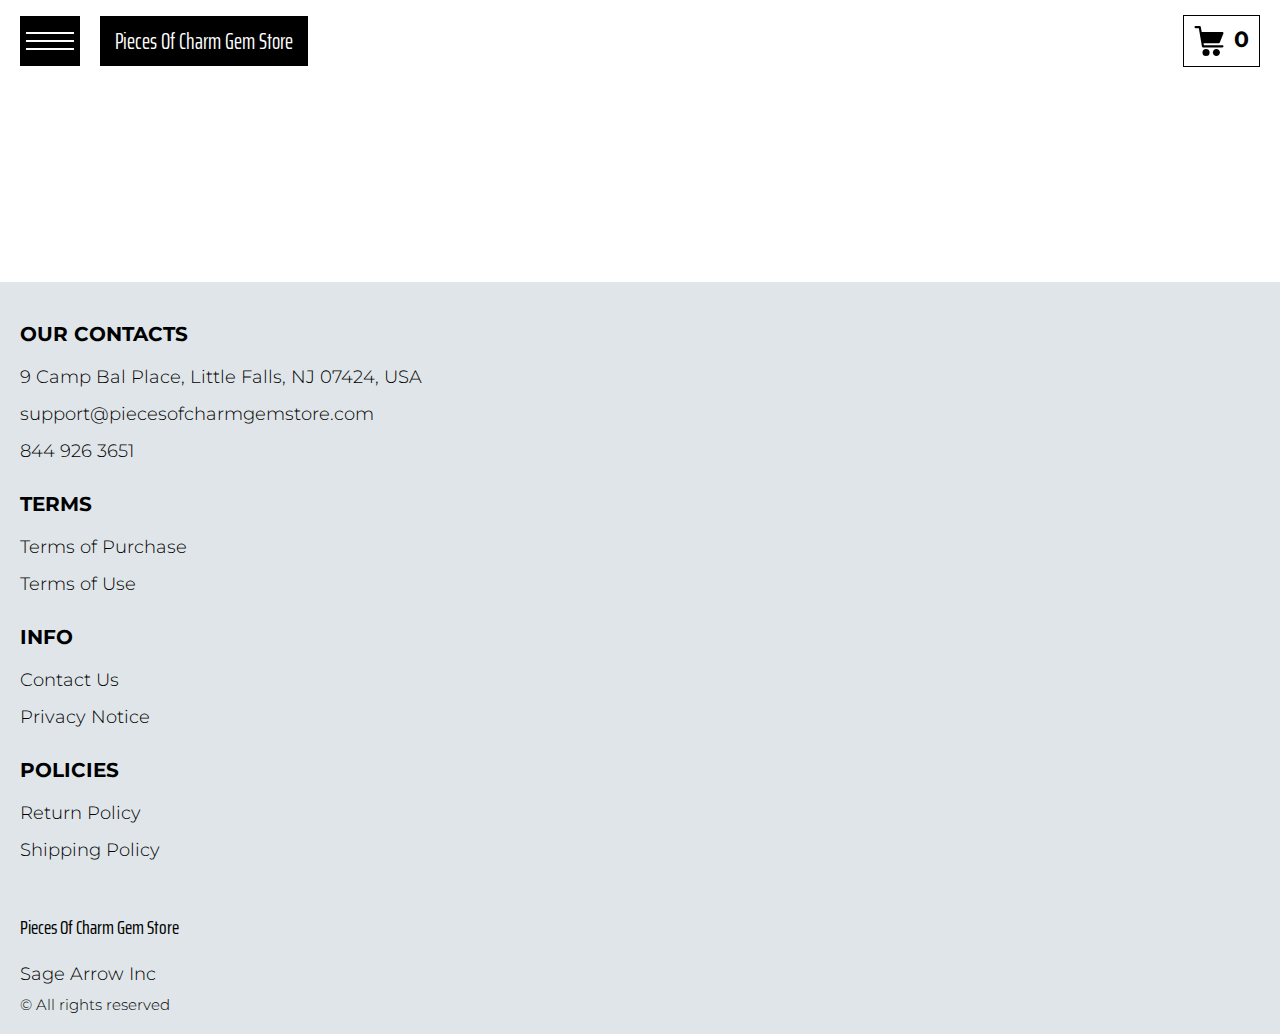
<file: product-page.html>
<!DOCTYPE html>
<html lang="en">

<head>
    <meta charset="UTF-8" />
    <meta http-equiv="X-UA-Compatible" content="IE=edge" />
    <meta name="viewport" content="width=device-width, initial-scale=1.0" />
    <link rel="stylesheet" href="./css/style.css" />
    <title>Shop</title>
</head>

<body>



    <div class="wrapper">

      <div class="error__overlay js_error__overlay">
        <div class="error">
          <span class="text bold error__text error__title">ERROR:</span>
          <p class="text error__text">You cannot add more than $500 worth of items to your cart.</p>
          <p class="text error__text">The selected item will not be added.</p>
          <button class="text error__btn js_error__btn">close</button>
        </div>
      </div>

      
      <div class="header__wrapper">
        <div class="container">
          <header class="header">
  
            <div class="header__flex">
              <button class="header__btn js_menu-btn">
                <span></span>
              </button>
              <a href="./index.html" class="header__logo logo js_website-name">website name</a>
  
            </div>
            <div class="header__flex header__flex-end">
              <a href="./shop.html" class="cart__btn">
                <svg xmlns="http://www.w3.org/2000/svg" xmlns:xlink="http://www.w3.org/1999/xlink" x="0px" y="0px"
                  viewBox="0 0 424.449 424.449" style="enable-background:new 0 0 424.449 424.449;" xml:space="preserve">
                  <g>
                    <g>
                      <g>
                        <circle cx="170.241" cy="374.273" r="50.176"></circle>
                        <path d="M316.673,324.098L316.673,324.098c-27.711,0-50.176,22.465-50.176,50.176s22.465,50.176,50.176,50.176
                     c27.711,0,50.176-22.465,50.176-50.176S344.384,324.098,316.673,324.098z"></path>
                        <path d="M402.177,272.897H140.545l-5.12-29.696h215.04c6.326,0.019,12.017-3.843,14.336-9.728l51.2-129.024
                     c3.111-7.892-0.766-16.812-8.658-19.922c-1.808-0.713-3.735-1.076-5.678-1.07H108.801L96.513,12.801
                     c-1.262-7.471-7.784-12.906-15.36-12.8h-58.88c-8.483,0-15.36,6.877-15.36,15.36s6.877,15.36,15.36,15.36h46.08l44.032,260.096
                     c1.262,7.471,7.784,12.906,15.36,12.8h274.432c8.483,0,15.36-6.877,15.36-15.36C417.537,279.774,410.66,272.897,402.177,272.897z
                     "></path>
                      </g>
                    </g>
                  </g>
                </svg>
                <span class="cart__span js_cart__span">0</span>
              </a>
              <nav class="nav js_menu">
                <ul class="nav__list">
                  <li class="nav__item">
                    <a href="./contacts.html" class="nav__link">Contact Us</a>
                  </li>
                  <li class="nav__item">
                    <a href="./privacy.html" class="nav__link">Privacy Notice</a>
                  </li>
                  <li class="nav__item">
                    <a href="./purchase.html" class="nav__link">Terms of Purchase</a>
                  </li>
                  <li class="nav__item">
                    <a href="./return.html" class="nav__link">Return Policy</a>
                  </li>
                  <li class="nav__item">
                    <a href="./shipping.html" class="nav__link">Shipping Policy</a>
                  </li>
                  <li class="nav__item">
                    <a href="./use.html" class="nav__link">Terms of Use</a>
                  </li>
                </ul>
              </nav>
            </div>
          </header>
        </div>
      </div>
  
      <main class="main bg-main">
        <div class="prod__wrapper white__wrapper">
            <section class="prod">
                <div class="container">
                    <div class="js_prod__block"></div>   
                </div>
            </section>
        </div>
    </main>
  
    <div class="footer__wrapper">
 
      <div class="container">
        <footer class="footer">
    
          <div class="footer__top">
            <div class="footer__top-block">
              <div class="footer__block">
                <p class="footer__title">Our Contacts</p>
                <ul class="footer__list">
                  <li class="footer__item">
                    <span class="text text--mb js_website-address"></span>
                   </li>
                   <li class="footer__item">
                    <a href="" class="footer__link js_website-email"></a>
                    </li>
                    <li class="footer__item">
                      <a href="" class="footer__link js_website-phone"></a>
                    </li>
                </ul>
              </div>
              <div class="footer__block">
                <p class="footer__title">Terms</p>
                <ul class="footer__list">
                  <li class="footer__item">
                    <a href="./purchase.html" class="footer__link">Terms of Purchase</a>
                   </li>
                   <li class="footer__item">
                     <a href="./use.html" class="footer__link">Terms of Use</a>
                    </li>
                </ul>
              </div>
              <div class="footer__block">
                <p class="footer__title">Info</p>
                <ul class="footer__list">
                  <li class="footer__item">
                    <a href="./contacts.html" class="footer__link">Contact Us</a>
                   </li>
                   <li class="footer__item">
                     <a href="./privacy.html" class="footer__link">Privacy Notice</a>
                    </li>
                
                 
                </ul>
              </div>
              <div class="footer__block">
                <p class="footer__title">Policies</p>
                <ul class="footer__list">
                  <li class="footer__item">
                    <a href="./return.html" class="footer__link">Return Policy</a>
                   </li>
                   <li class="footer__item">
                     <a href="./shipping.html" class="footer__link">Shipping Policy</a>
                    </li>
                </ul>
              </div>
           
            </div>
          
          </div>
    
          <div class="footer__bottom">
            <div class="footer__block--bottom">
              <a href="./index.html" class="footer__logo logo js_website-name"></a>
              <p class="text text--mb js_website-corp"></p>
              <span class="footer__span">© All rights reserved</span>
            </div>
          </div>
        </footer>
      </div>
    </div>
    </div>
    
<script src="./js/jquery-3.7.1.js"></script>
    <script type='text/javascript' src='https://thebestproductmanager.com/products/prices-nxg-object'></script>
    <!-- <script type="module" src="./js/data/products.js"></script> -->
    <script type="module" src="./js/product.js"></script>
    <script type="module" src="./js/prod-preview.js"></script>
    <script type="module" src="./js/calculate-total.js"></script>
    <script type="module" src="./js/on-load.js"></script>
    <script type="module" src="./js/website-data.js"></script>
    <script>
      const menuBtn = document.querySelector('.js_menu-btn');
      const menu = document.querySelector('.js_menu');
      menuBtn.addEventListener('click', () => {
        menuBtn.classList.toggle('active');
        menu.classList.toggle('open-menu');
        document.body.classList.toggle('open-menu');
      })
    </script>
</body>

</html>
</file>
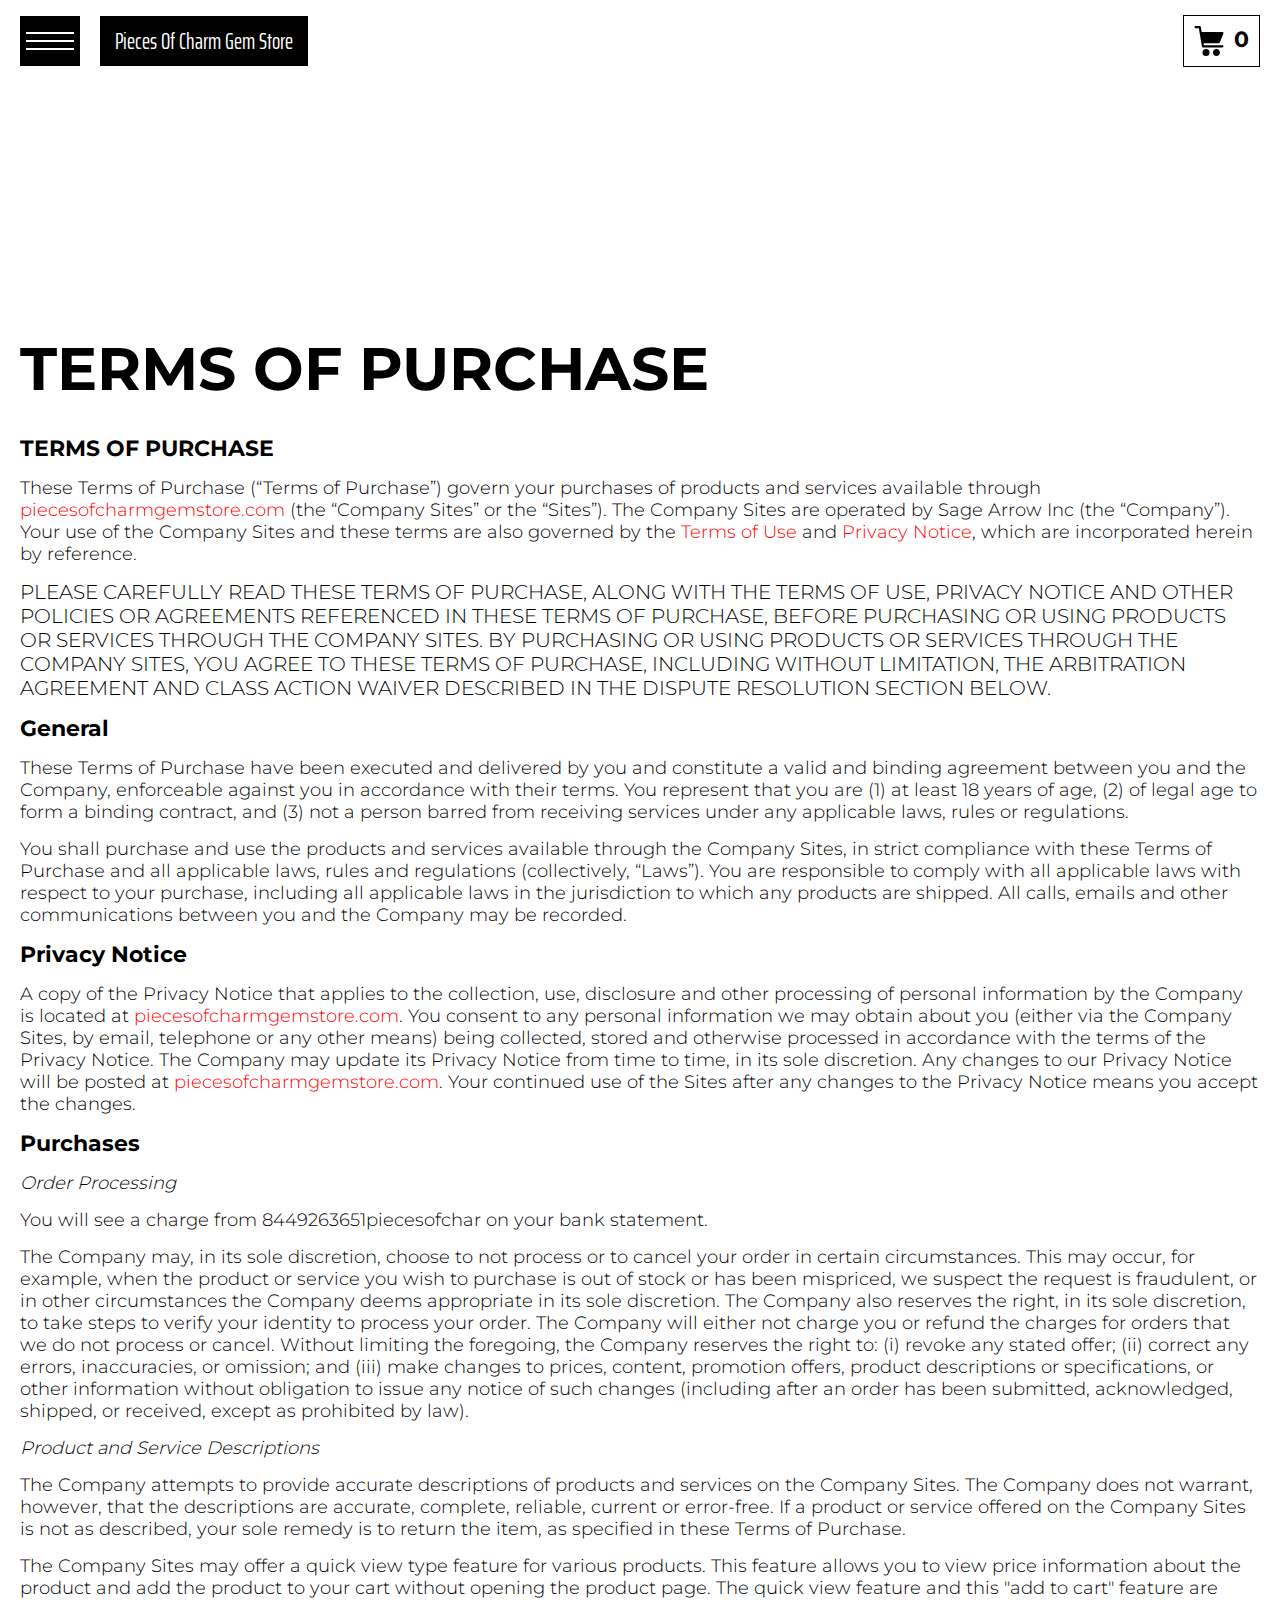
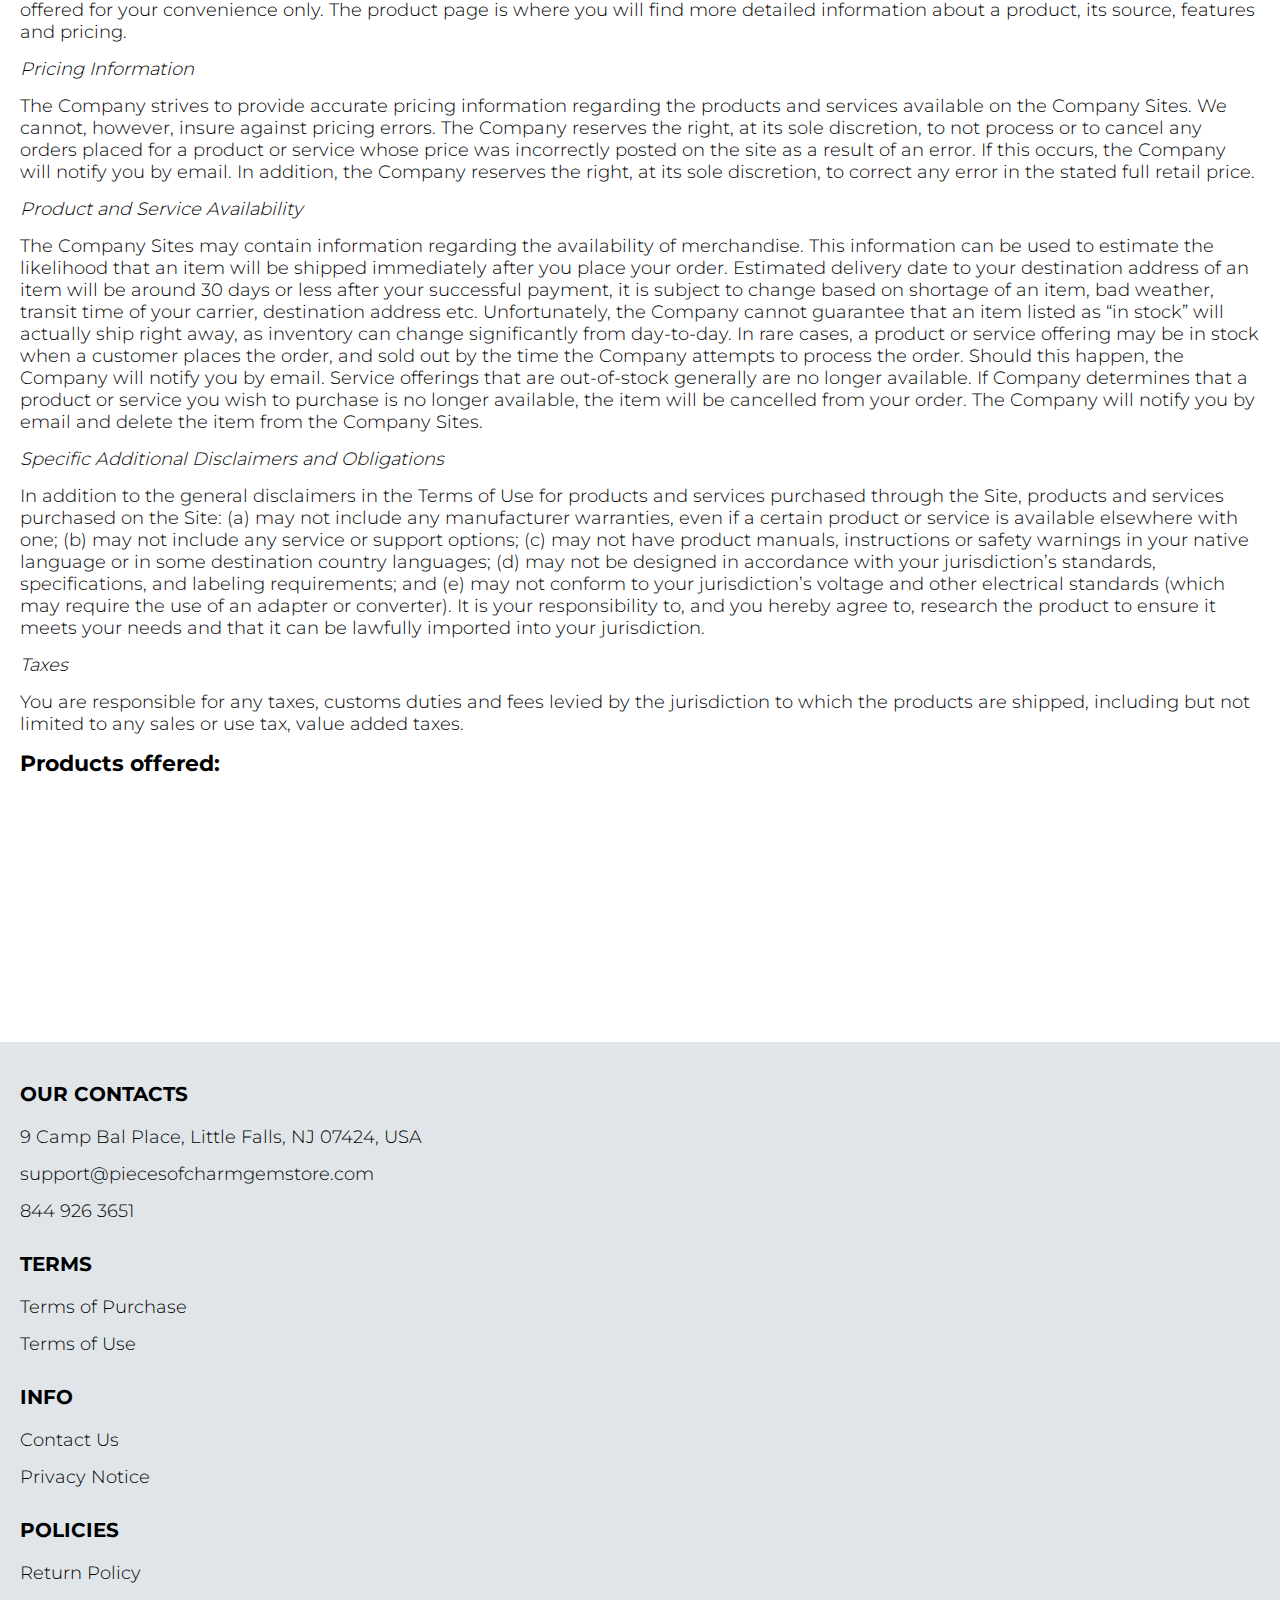
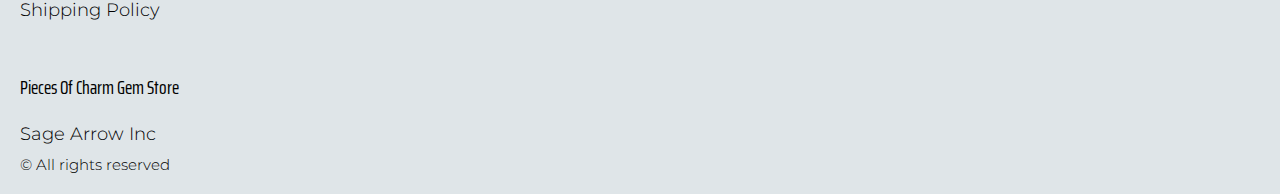
<file: purchase.html>
<!DOCTYPE html>
<html lang="en">

<head>
  <meta charset="UTF-8" />
  <meta http-equiv="X-UA-Compatible" content="IE=edge" />
  <meta name="viewport" content="width=device-width, initial-scale=1.0" />
  <link rel="stylesheet" href="./css/style.css" />
  <title>Shop</title>
</head>

<body>


  <div class="wrapper">
    <div class="header__wrapper">
      <div class="container">
        <header class="header">

          <div class="header__flex">
            <button class="header__btn js_menu-btn">
              <span></span>
            </button>
            <a href="./index.html" class="header__logo logo js_website-name">website name</a>

          </div>
          <div class="header__flex header__flex-end">
            <a href="./shop.html" class="cart__btn">
              <svg xmlns="http://www.w3.org/2000/svg" xmlns:xlink="http://www.w3.org/1999/xlink" x="0px" y="0px"
                viewBox="0 0 424.449 424.449" style="enable-background:new 0 0 424.449 424.449;" xml:space="preserve">
                <g>
                  <g>
                    <g>
                      <circle cx="170.241" cy="374.273" r="50.176"></circle>
                      <path d="M316.673,324.098L316.673,324.098c-27.711,0-50.176,22.465-50.176,50.176s22.465,50.176,50.176,50.176
                   c27.711,0,50.176-22.465,50.176-50.176S344.384,324.098,316.673,324.098z"></path>
                      <path d="M402.177,272.897H140.545l-5.12-29.696h215.04c6.326,0.019,12.017-3.843,14.336-9.728l51.2-129.024
                   c3.111-7.892-0.766-16.812-8.658-19.922c-1.808-0.713-3.735-1.076-5.678-1.07H108.801L96.513,12.801
                   c-1.262-7.471-7.784-12.906-15.36-12.8h-58.88c-8.483,0-15.36,6.877-15.36,15.36s6.877,15.36,15.36,15.36h46.08l44.032,260.096
                   c1.262,7.471,7.784,12.906,15.36,12.8h274.432c8.483,0,15.36-6.877,15.36-15.36C417.537,279.774,410.66,272.897,402.177,272.897z
                   "></path>
                    </g>
                  </g>
                </g>
              </svg>
              <span class="cart__span js_cart__span">0</span>
            </a>
            <nav class="nav js_menu">
              <ul class="nav__list">
                <li class="nav__item">
                  <a href="./contacts.html" class="nav__link">Contact Us</a>
                </li>
                <li class="nav__item">
                  <a href="./privacy.html" class="nav__link">Privacy Notice</a>
                </li>
                <li class="nav__item">
                  <a href="./purchase.html" class="nav__link">Terms of Purchase</a>
                </li>
                <li class="nav__item">
                  <a href="./return.html" class="nav__link">Return Policy</a>
                </li>
                <li class="nav__item">
                  <a href="./shipping.html" class="nav__link">Shipping Policy</a>
                </li>
                <li class="nav__item">
                  <a href="./use.html" class="nav__link">Terms of Use</a>
                </li>
              </ul>
            </nav>
          </div>
        </header>
      </div>
    </div>

    <main class="main bg-main">
      <div class="text-section__wrapper white__wrapper">
        <section class="text-section">
          <div class="container">
            <h1 class="title">TERMS OF PURCHASE</h1>
             <p class="text"><span class="bold">TERMS OF PURCHASE</span> </p>
             <p class="text">These Terms of Purchase (“Terms of Purchase”) govern your purchases of products and services available through <a href="" class="link js_website-url"></a> (the “Company Sites” or the “Sites”). The Company Sites are operated by <span class="js_website-corp"></span> (the “Company”). Your use of the Company Sites and these terms are also governed by the <a href="./use.html" class="link">Terms of Use</a> and <a href="./privacy.html" class="link">Privacy Notice</a>, which are incorporated herein by reference.</p>
             <p class="text up">PLEASE CAREFULLY read THESE TERMS OF PURCHASE, ALONG WITH THE TERMS OF USE, PRIVACY NOTICE AND OTHER POLICIES OR AGREEMENTS REFERENCED IN THESE TERMS OF PURCHASE, BEFORE PURCHASING OR USING PRODUCTS OR SERVICES THROUGH THE COMPANY SITES. BY PURCHASING OR USING PRODUCTS OR SERVICES THROUGH THE COMPANY SITES, YOU AGREE TO THESE TERMS OF PURCHASE, INCLUDING WITHOUT LIMITATION, THE ARBITRATION AGREEMENT AND CLASS ACTION WAIVER DESCRIBED IN THE DISPUTE RESOLUTION SECTION BELOW.</p>
             <p class="text bold">General</p>
             <p class="text">These Terms of Purchase have been executed and delivered by you and constitute a valid and binding agreement between you and the Company, enforceable against you in accordance with their terms. You represent that you are (1) at least 18 years of age, (2) of legal age to form a binding contract, and (3) not a person barred from receiving services under any applicable laws, rules or regulations.</p>
             <p class="text">You shall purchase and use the products and services available through the Company Sites, in strict compliance with these Terms of Purchase and all applicable laws, rules and regulations (collectively, “Laws”). You are responsible to comply with all applicable laws with respect to your purchase, including all applicable laws in the jurisdiction to which any products are shipped. All calls, emails and other communications between you and the Company may be recorded.</p>
             <p class="text bold">Privacy Notice</p>
             <p class="text">A copy of the Privacy Notice that applies to the collection, use, 
                 disclosure and other processing of personal 
                 information by the Company is located at <a href="" class="link js_website-url"></a>. 
                 You consent to any personal information we may obtain about you (either via the Company Sites, by email, telephone or any other means) 
                 being collected, stored and otherwise processed in accordance with the terms of the Privacy Notice. 
                 The Company may update its Privacy Notice from time to time, in its sole discretion. Any changes to our Privacy 
                 Notice will be posted at <a href="" class="link js_website-url"></a>. Your continued use of the Sites after any changes to the Privacy Notice means you accept the changes.</p>
             <p class="text bold">Purchases</p>
             <p class="text italic">Order Processing</p>
             <p class="text">You will see a charge from <span class="js_website-desc"></span> on your bank statement.</p>
             <p class="text">The Company may, in its sole discretion, choose to not process or to cancel your order in certain circumstances. This may occur, for example, when the product or service you wish to purchase is out of stock or has been mispriced, we suspect the request is fraudulent, or in other circumstances the Company deems appropriate in its sole discretion. The Company also reserves the right, in its sole discretion, to take steps to verify your identity to process your order. The Company will either not charge you or refund the charges for orders that we do not process or cancel. Without limiting the foregoing, the Company reserves the right to: (i) revoke any stated offer; (ii) correct any errors, inaccuracies, or omission; and (iii) make changes to prices, content, promotion offers, product descriptions or specifications, or other information without obligation to issue any notice of such changes (including after an order has been submitted, acknowledged, shipped, or received, except as prohibited by law).</p>
             <p class="text italic">Product and Service Descriptions</p>
             <p class="text">The Company attempts to provide accurate descriptions of products and services on the Company Sites. The Company does not warrant, however, that the descriptions are accurate, complete, reliable, current or error-free. If a product or service offered on the Company Sites is not as described, your sole remedy is to return the item, as specified in these Terms of Purchase.</p>
             <p class="text">The Company Sites may offer a quick view type feature for various products. This feature allows you to view price information about the product and add the product to your cart without opening the product page. The quick view feature and this "add to cart" feature are offered for your convenience only. The product page is where you will find more detailed information about a product, its source, features and pricing.</p>
             <p class="text italic">Pricing Information</p>
             <p class="text">The Company strives to provide accurate pricing information regarding the products and services available on the Company Sites. We cannot, however, insure against pricing errors. The Company reserves the right, at its sole discretion, to not process or to cancel any orders placed for a product or service whose price was incorrectly posted on the site as a result of an error. If this occurs, the Company will notify you by email. In addition, the Company reserves the right, at its sole discretion, to correct any error in the stated full retail price.</p>
             <p class="text italic">Product and Service Availability</p>
             <p class="text">The Company Sites may contain information regarding the availability of merchandise. This information can be used to estimate the likelihood that an item will be shipped immediately after you place your order. Estimated delivery date to your destination address of an item will be around 30 days or less after your successful payment, it is subject to change based on shortage of an item, bad weather, transit time of your carrier, destination address etc. Unfortunately, the Company cannot guarantee that an item listed as “in stock” will actually ship right away, as inventory can change significantly from day-to-day. In rare cases, a product or service offering may be in stock when a customer places the order, and sold out by the time the Company attempts to process the order. Should this happen, the Company will notify you by email. Service offerings that are out-of-stock generally are no longer available. If Company determines that a product or service you wish to purchase is no longer available, the item will be cancelled from your order. The Company will notify you by email and delete the item from the Company Sites.</p>
             <p class="text italic">Specific Additional Disclaimers and Obligations</p>
             <p class="text">In addition to the general disclaimers in the Terms of Use for products and services purchased through the Site, products and services purchased on the Site: (a) may not include any manufacturer warranties, even if a certain product or service is available elsewhere with one; (b) may not include any service or support options; (c) may not have product manuals, instructions or safety warnings in your native language or in some destination country languages; (d) may not be designed in accordance with your jurisdiction’s standards, specifications, and labeling requirements; and (e) may not conform to your jurisdiction’s voltage and other electrical standards (which may require the use of an adapter or converter). It is your responsibility to, and you hereby agree to, research the product to ensure it meets your needs and that it can be lawfully imported into your jurisdiction.</p>
             <p class="text italic">Taxes</p>
             <p class="text">You are responsible for any taxes, customs duties and fees levied by the jurisdiction to which the products are shipped, including but not limited to any sales or use tax, value added taxes.</p>
             <p class="text bold">Products offered:</p>
             <div class="js_purchase__product-list"></div>
        </div>
        </section>
    </div>
    </main>

    <div class="footer__wrapper">
 
      <div class="container">
        <footer class="footer">
    
          <div class="footer__top">
            <div class="footer__top-block">
              <div class="footer__block">
                <p class="footer__title">Our Contacts</p>
                <ul class="footer__list">
                  <li class="footer__item">
                    <span class="text text--mb js_website-address"></span>
                   </li>
                   <li class="footer__item">
                    <a href="" class="footer__link js_website-email"></a>
                    </li>
                    <li class="footer__item">
                      <a href="" class="footer__link js_website-phone"></a>
                    </li>
                </ul>
              </div>
              <div class="footer__block">
                <p class="footer__title">Terms</p>
                <ul class="footer__list">
                  <li class="footer__item">
                    <a href="./purchase.html" class="footer__link">Terms of Purchase</a>
                   </li>
                   <li class="footer__item">
                     <a href="./use.html" class="footer__link">Terms of Use</a>
                    </li>
                </ul>
              </div>
              <div class="footer__block">
                <p class="footer__title">Info</p>
                <ul class="footer__list">
                  <li class="footer__item">
                    <a href="./contacts.html" class="footer__link">Contact Us</a>
                   </li>
                   <li class="footer__item">
                     <a href="./privacy.html" class="footer__link">Privacy Notice</a>
                    </li>
                 
                
                </ul>
              </div>
              <div class="footer__block">
                <p class="footer__title">Policies</p>
                <ul class="footer__list">
                  <li class="footer__item">
                    <a href="./return.html" class="footer__link">Return Policy</a>
                   </li>
                   <li class="footer__item">
                     <a href="./shipping.html" class="footer__link">Shipping Policy</a>
                    </li>
                </ul>
              </div>
           
            </div>
          
          </div>
    
          <div class="footer__bottom">
            <div class="footer__block--bottom">
              <a href="./index.html" class="footer__logo logo js_website-name"></a>
              <p class="text text--mb js_website-corp"></p>
              <span class="footer__span">© All rights reserved</span>
            </div>
          </div>
        </footer>
      </div>
    </div>
  </div>
<script src="./js/jquery-3.7.1.js"></script>
  <script type='text/javascript' src='https://thebestproductmanager.com/products/prices-nxg-object'></script>
  <script type="module" src="./js/on-load.js"></script>
  <script type="module" src="./js/purchase.js"></script>
  <script type="module" src="./js/website-data.js"></script>
  <script>
    const menuBtn = document.querySelector('.js_menu-btn');
    const menu = document.querySelector('.js_menu');
    menuBtn.addEventListener('click', () => {
      menuBtn.classList.toggle('active');
      menu.classList.toggle('open-menu');
      document.body.classList.toggle('open-menu');
    })
  </script>
</body>

</html>
</file>
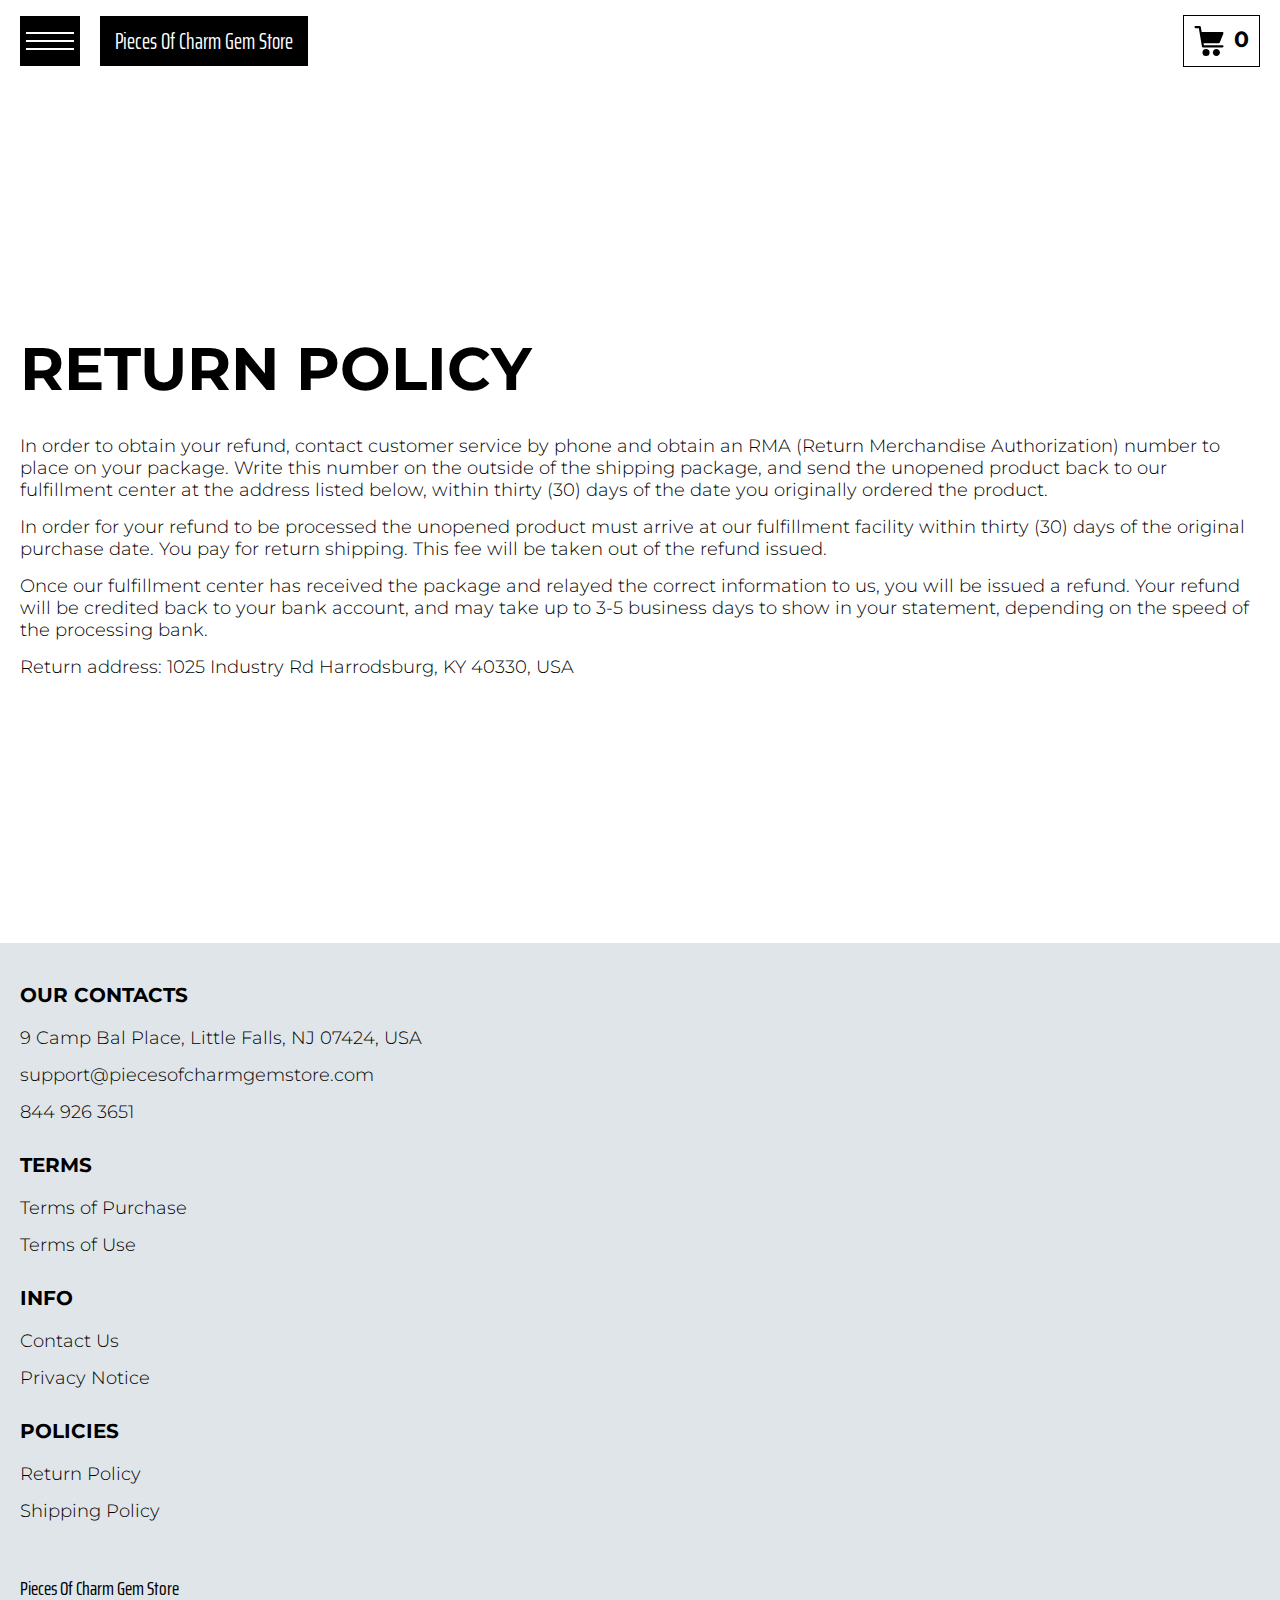
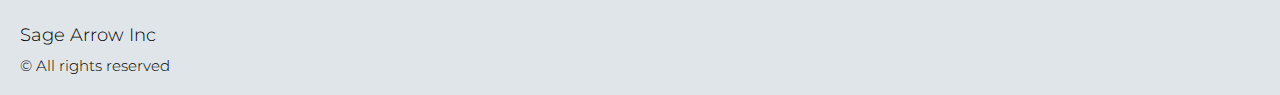
<file: return.html>
<!DOCTYPE html>
<html lang="en">

<head>
  <meta charset="UTF-8" />
  <meta http-equiv="X-UA-Compatible" content="IE=edge" />
  <meta name="viewport" content="width=device-width, initial-scale=1.0" />
  <link rel="stylesheet" href="./css/style.css" />
  <title>Shop</title>
</head>

<body>




  <div class="wrapper">
    <div class="header__wrapper">
      <div class="container">
        <header class="header">

          <div class="header__flex">
            <button class="header__btn js_menu-btn">
              <span></span>
            </button>
            <a href="./index.html" class="header__logo logo js_website-name">website name</a>

          </div>
          <div class="header__flex header__flex-end">
            <a href="./shop.html" class="cart__btn">
              <svg xmlns="http://www.w3.org/2000/svg" xmlns:xlink="http://www.w3.org/1999/xlink" x="0px" y="0px"
                viewBox="0 0 424.449 424.449" style="enable-background:new 0 0 424.449 424.449;" xml:space="preserve">
                <g>
                  <g>
                    <g>
                      <circle cx="170.241" cy="374.273" r="50.176"></circle>
                      <path d="M316.673,324.098L316.673,324.098c-27.711,0-50.176,22.465-50.176,50.176s22.465,50.176,50.176,50.176
                   c27.711,0,50.176-22.465,50.176-50.176S344.384,324.098,316.673,324.098z"></path>
                      <path d="M402.177,272.897H140.545l-5.12-29.696h215.04c6.326,0.019,12.017-3.843,14.336-9.728l51.2-129.024
                   c3.111-7.892-0.766-16.812-8.658-19.922c-1.808-0.713-3.735-1.076-5.678-1.07H108.801L96.513,12.801
                   c-1.262-7.471-7.784-12.906-15.36-12.8h-58.88c-8.483,0-15.36,6.877-15.36,15.36s6.877,15.36,15.36,15.36h46.08l44.032,260.096
                   c1.262,7.471,7.784,12.906,15.36,12.8h274.432c8.483,0,15.36-6.877,15.36-15.36C417.537,279.774,410.66,272.897,402.177,272.897z
                   "></path>
                    </g>
                  </g>
                </g>
              </svg>
              <span class="cart__span js_cart__span">0</span>
            </a>
            <nav class="nav js_menu">
              <ul class="nav__list">
                <li class="nav__item">
                  <a href="./contacts.html" class="nav__link">Contact Us</a>
                </li>
                <li class="nav__item">
                  <a href="./privacy.html" class="nav__link">Privacy Notice</a>
                </li>
                <li class="nav__item">
                  <a href="./purchase.html" class="nav__link">Terms of Purchase</a>
                </li>
                <li class="nav__item">
                  <a href="./return.html" class="nav__link">Return Policy</a>
                </li>
                <li class="nav__item">
                  <a href="./shipping.html" class="nav__link">Shipping Policy</a>
                </li>
                <li class="nav__item">
                  <a href="./use.html" class="nav__link">Terms of Use</a>
                </li>
              </ul>
            </nav>
          </div>
        </header>
      </div>
    </div>

    <main class="main bg-main">
      <div class="text-section__wrapper white__wrapper">
        <section class="text-section">
        
          <div class="container">
            <h1 class="title">RETURN POLICY</h1>
            <p class="text">In order to obtain your refund, contact customer service by phone and obtain an RMA (Return Merchandise Authorization) number to place on your package. Write this number on the outside of the shipping package, and send the unopened product back to our fulfillment center at the address listed below, within thirty (30) days of the date you originally ordered the product.</p>
            <p class="text">In order for your refund to be processed the unopened product must arrive at our fulfillment facility within thirty (30) days of the original purchase date. You pay for return shipping. This fee will be taken out of the refund issued.</p>
            <p class="text">Once our fulfillment center has received the package and relayed the correct information to us, you will be issued a refund. Your refund will be credited back to your bank account, and may take up to 3-5 business days to show in your statement, depending on the speed of the processing bank.</p>
            <p class="text">Return address: <span class="js_website-return-address"></span></p>
        </div>
        </section>
    </div>
     </main>

     <div class="footer__wrapper">
 
      <div class="container">
        <footer class="footer">
    
          <div class="footer__top">
            <div class="footer__top-block">
              <div class="footer__block">
                <p class="footer__title">Our Contacts</p>
                <ul class="footer__list">
                  <li class="footer__item">
                    <span class="text text--mb js_website-address"></span>
                   </li>
                   <li class="footer__item">
                    <a href="" class="footer__link js_website-email"></a>
                    </li>
                    <li class="footer__item">
                      <a href="" class="footer__link js_website-phone"></a>
                    </li>
                </ul>
              </div>
              <div class="footer__block">
                <p class="footer__title">Terms</p>
                <ul class="footer__list">
                  <li class="footer__item">
                    <a href="./purchase.html" class="footer__link">Terms of Purchase</a>
                   </li>
                   <li class="footer__item">
                     <a href="./use.html" class="footer__link">Terms of Use</a>
                    </li>
                </ul>
              </div>
              <div class="footer__block">
                <p class="footer__title">Info</p>
                <ul class="footer__list">
                  <li class="footer__item">
                    <a href="./contacts.html" class="footer__link">Contact Us</a>
                   </li>
                   <li class="footer__item">
                     <a href="./privacy.html" class="footer__link">Privacy Notice</a>
                    </li>
                
               
                </ul>
              </div>
              <div class="footer__block">
                <p class="footer__title">Policies</p>
                <ul class="footer__list">
                  <li class="footer__item">
                    <a href="./return.html" class="footer__link">Return Policy</a>
                   </li>
                   <li class="footer__item">
                     <a href="./shipping.html" class="footer__link">Shipping Policy</a>
                    </li>
                </ul>
              </div>
           
            </div>
          
          </div>
    
          <div class="footer__bottom">
            <div class="footer__block--bottom">
              <a href="./index.html" class="footer__logo logo js_website-name"></a>
              <p class="text text--mb js_website-corp"></p>
              <span class="footer__span">© All rights reserved</span>
            </div>
          </div>
        </footer>
      </div>
    </div>
  </div>
<script src="./js/jquery-3.7.1.js"></script>
  <script type='text/javascript' src='https://thebestproductmanager.com/products/prices-nxg-object'></script>
  <script type="module" src="./js/on-load.js"></script>
  <script type="module" src="./js/website-data.js"></script>
  <script>
    const menuBtn = document.querySelector('.js_menu-btn');
    const menu = document.querySelector('.js_menu');
    menuBtn.addEventListener('click', () => {
      menuBtn.classList.toggle('active');
      menu.classList.toggle('open-menu');
      document.body.classList.toggle('open-menu');
    })
  </script>
</body>

</html>
</file>
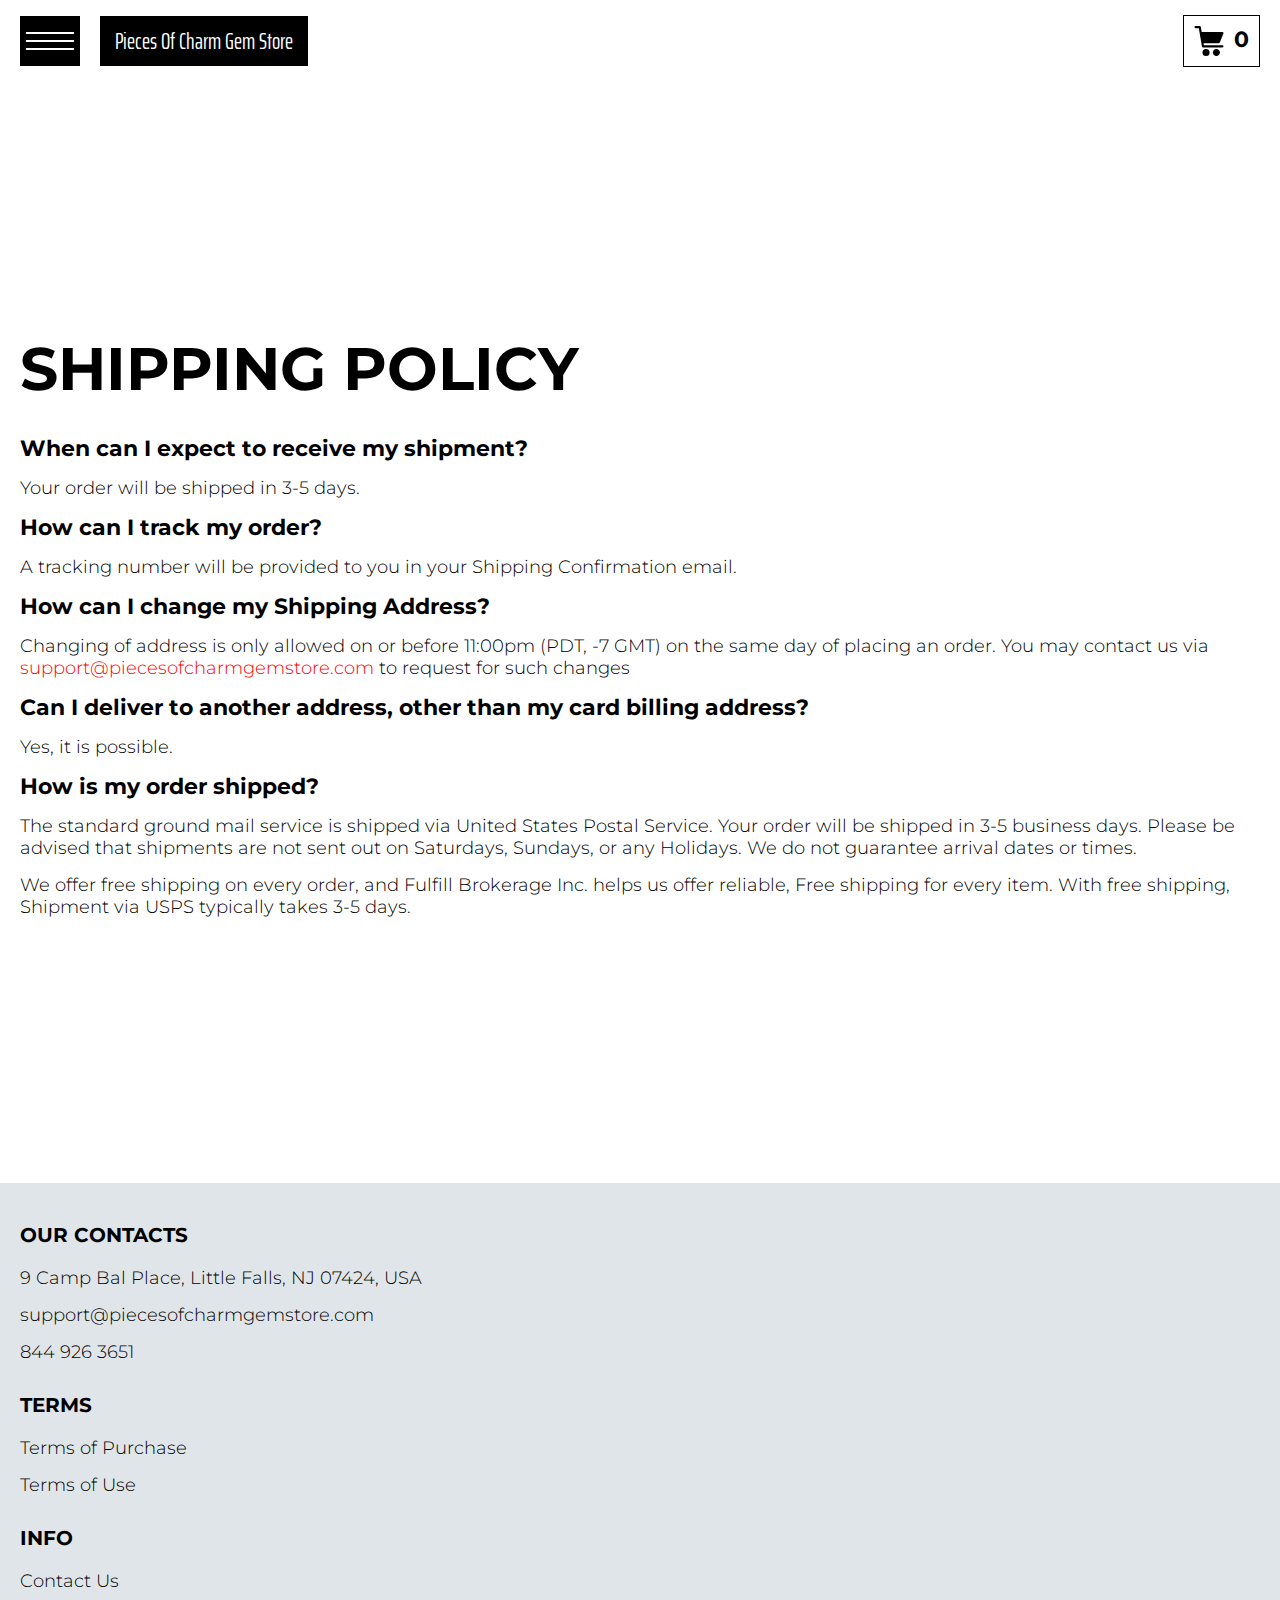
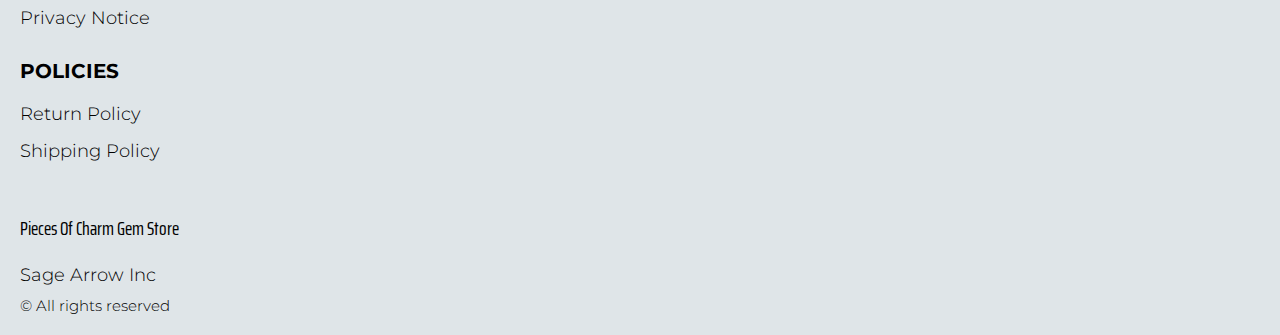
<file: shipping.html>
<!DOCTYPE html>
<html lang="en">

<head>
  <meta charset="UTF-8" />
  <meta http-equiv="X-UA-Compatible" content="IE=edge" />
  <meta name="viewport" content="width=device-width, initial-scale=1.0" />
  <link rel="stylesheet" href="./css/style.css" />
  <title>Shop</title>
</head>

<body>




  <div class="wrapper">
    <div class="header__wrapper">
      <div class="container">
        <header class="header">

          <div class="header__flex">
            <button class="header__btn js_menu-btn">
              <span></span>
            </button>
            <a href="./index.html" class="header__logo logo js_website-name">website name</a>

          </div>
          <div class="header__flex header__flex-end">
            <a href="./shop.html" class="cart__btn">
              <svg xmlns="http://www.w3.org/2000/svg" xmlns:xlink="http://www.w3.org/1999/xlink" x="0px" y="0px"
                viewBox="0 0 424.449 424.449" style="enable-background:new 0 0 424.449 424.449;" xml:space="preserve">
                <g>
                  <g>
                    <g>
                      <circle cx="170.241" cy="374.273" r="50.176"></circle>
                      <path d="M316.673,324.098L316.673,324.098c-27.711,0-50.176,22.465-50.176,50.176s22.465,50.176,50.176,50.176
                   c27.711,0,50.176-22.465,50.176-50.176S344.384,324.098,316.673,324.098z"></path>
                      <path d="M402.177,272.897H140.545l-5.12-29.696h215.04c6.326,0.019,12.017-3.843,14.336-9.728l51.2-129.024
                   c3.111-7.892-0.766-16.812-8.658-19.922c-1.808-0.713-3.735-1.076-5.678-1.07H108.801L96.513,12.801
                   c-1.262-7.471-7.784-12.906-15.36-12.8h-58.88c-8.483,0-15.36,6.877-15.36,15.36s6.877,15.36,15.36,15.36h46.08l44.032,260.096
                   c1.262,7.471,7.784,12.906,15.36,12.8h274.432c8.483,0,15.36-6.877,15.36-15.36C417.537,279.774,410.66,272.897,402.177,272.897z
                   "></path>
                    </g>
                  </g>
                </g>
              </svg>
              <span class="cart__span js_cart__span">0</span>
            </a>
            <nav class="nav js_menu">
              <ul class="nav__list">
                <li class="nav__item">
                  <a href="./contacts.html" class="nav__link">Contact Us</a>
                </li>
                <li class="nav__item">
                  <a href="./privacy.html" class="nav__link">Privacy Notice</a>
                </li>
                <li class="nav__item">
                  <a href="./purchase.html" class="nav__link">Terms of Purchase</a>
                </li>
                <li class="nav__item">
                  <a href="./return.html" class="nav__link">Return Policy</a>
                </li>
                <li class="nav__item">
                  <a href="./shipping.html" class="nav__link">Shipping Policy</a>
                </li>
                <li class="nav__item">
                  <a href="./use.html" class="nav__link">Terms of Use</a>
                </li>
              </ul>
            </nav>
          </div>
        </header>
      </div>
    </div>

    <main class="main bg-main">
      <div class="text-section__wrapper white__wrapper">
        <section class="text-section">
          <div class="container">
            <h1 class="title">SHIPPING POLICY</h1>
           <p class="text bold">When can I expect to receive my shipment?</p>
           <p class="text">Your order will be shipped in 3-5 days.</p>
           <p class="text bold">How can I track my order?</p>
           <p class="text">A tracking number will be provided to you in your Shipping Confirmation email.</p>
           <p class="text bold">How can I change my Shipping Address?</p>
           <p class="text">Changing of address is only allowed on or before 11:00pm (PDT, -7 GMT) on the same day of placing an order. You may contact us via <a href="" class="link js_website-email"></a> to request for such changes</p>
           <p class="text bold">Can I deliver to another address, other than my card billing address?</p>
           <p class="text">Yes, it is possible.</p>
           <p class="text bold">How is my order shipped?</p>
           <p class="text">The standard ground mail service is shipped via United States Postal Service. Your order will be shipped in 3-5 business days. Please be advised that shipments are not sent out on Saturdays, Sundays, or any Holidays. We do not guarantee arrival dates or times.</p>
           <p class="text" >We offer free shipping on every order, and <span class="js_website-fulfill">FULFILLMENT NINJAS HUB INC</span> helps us offer reliable, Free shipping for every item. With free shipping, Shipment via USPS typically takes 3-5 days.</p>
           </div>
        </section>
    </div>
     </main>

     <div class="footer__wrapper">
 
      <div class="container">
        <footer class="footer">
    
          <div class="footer__top">
            <div class="footer__top-block">
              <div class="footer__block">
                <p class="footer__title">Our Contacts</p>
                <ul class="footer__list">
                  <li class="footer__item">
                    <span class="text text--mb js_website-address"></span>
                   </li>
                   <li class="footer__item">
                    <a href="" class="footer__link js_website-email"></a>
                    </li>
                    <li class="footer__item">
                      <a href="" class="footer__link js_website-phone"></a>
                    </li>
                </ul>
              </div>
              <div class="footer__block">
                <p class="footer__title">Terms</p>
                <ul class="footer__list">
                  <li class="footer__item">
                    <a href="./purchase.html" class="footer__link">Terms of Purchase</a>
                   </li>
                   <li class="footer__item">
                     <a href="./use.html" class="footer__link">Terms of Use</a>
                    </li>
                </ul>
              </div>
              <div class="footer__block">
                <p class="footer__title">Info</p>
                <ul class="footer__list">
                  <li class="footer__item">
                    <a href="./contacts.html" class="footer__link">Contact Us</a>
                   </li>
                   <li class="footer__item">
                     <a href="./privacy.html" class="footer__link">Privacy Notice</a>
                    </li>
               
                   
                </ul>
              </div>
              <div class="footer__block">
                <p class="footer__title">Policies</p>
                <ul class="footer__list">
                  <li class="footer__item">
                    <a href="./return.html" class="footer__link">Return Policy</a>
                   </li>
                   <li class="footer__item">
                     <a href="./shipping.html" class="footer__link">Shipping Policy</a>
                    </li>
                </ul>
              </div>
           
            </div>
          
          </div>
    
          <div class="footer__bottom">
            <div class="footer__block--bottom">
              <a href="./index.html" class="footer__logo logo js_website-name"></a>
              <p class="text text--mb js_website-corp"></p>
              <span class="footer__span">© All rights reserved</span>
            </div>
          </div>
        </footer>
      </div>
    </div>
  </div>
<script src="./js/jquery-3.7.1.js"></script>
  <script type='text/javascript' src='https://thebestproductmanager.com/products/prices-nxg-object'></script>
  <script type="module" src="./js/on-load.js"></script>
  <script type="module" src="./js/website-data.js"></script>
  <script>
    const menuBtn = document.querySelector('.js_menu-btn');
    const menu = document.querySelector('.js_menu');
    menuBtn.addEventListener('click', () => {
      menuBtn.classList.toggle('active');
      menu.classList.toggle('open-menu');
      document.body.classList.toggle('open-menu');
    })
  </script>
</body>

</html>
</file>
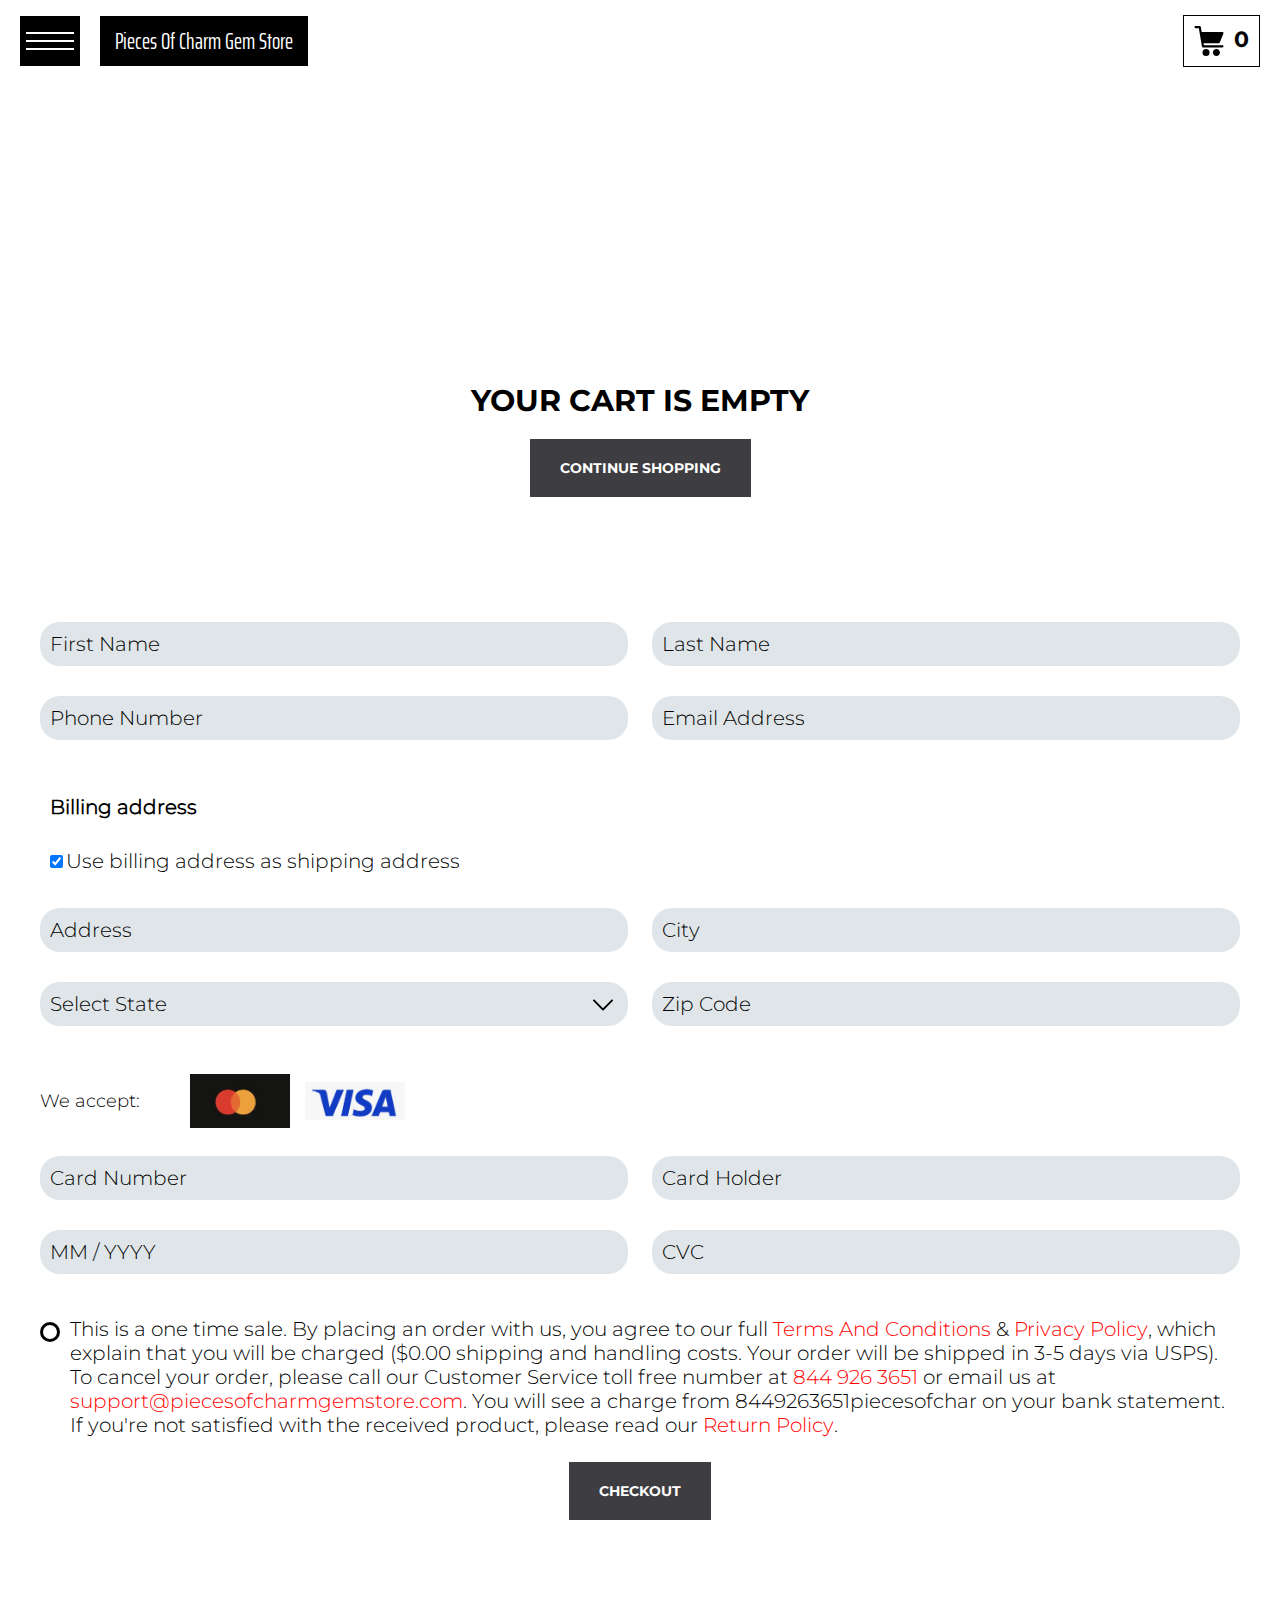
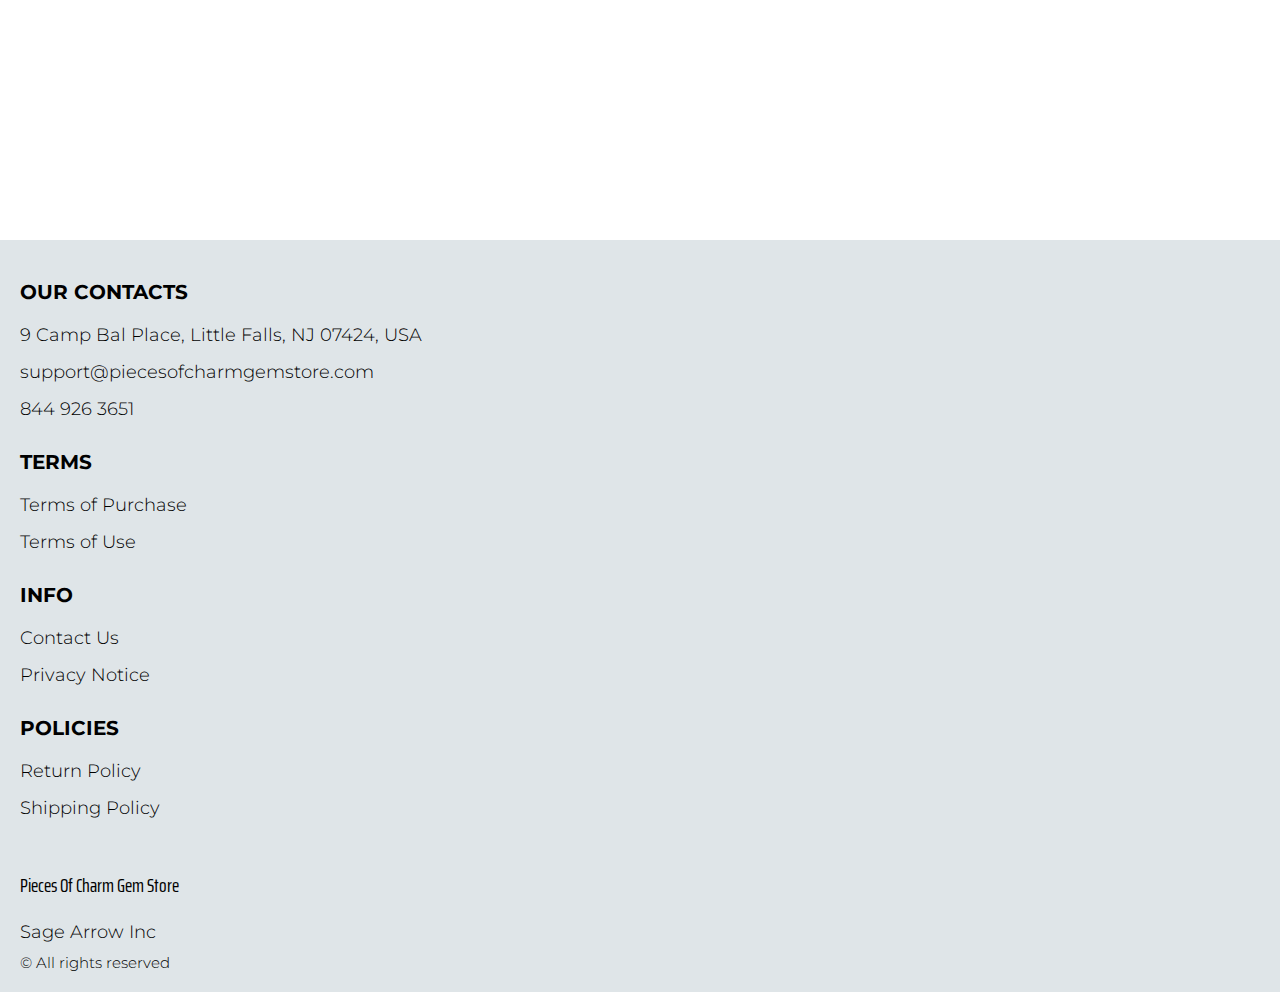
<file: shop.html>
<!DOCTYPE html>
<html lang="en">

<head>
  <meta charset="UTF-8" />
  <meta http-equiv="X-UA-Compatible" content="IE=edge" />
  <meta name="viewport" content="width=device-width, initial-scale=1.0" />
  <link rel="stylesheet" href="./css/style.css" />
  <title>Shop</title>
</head>

<body>




  <div class="wrapper">
    <div class="header__wrapper">
      <div class="container">
        <header class="header">

          <div class="header__flex">
            <button class="header__btn js_menu-btn">
              <span></span>
            </button>
            <a href="./index.html" class="header__logo logo js_website-name">website name</a>

          </div>
          <div class="header__flex header__flex-end">
            <a href="./shop.html" class="cart__btn">
              <svg xmlns="http://www.w3.org/2000/svg" xmlns:xlink="http://www.w3.org/1999/xlink" x="0px" y="0px"
                viewBox="0 0 424.449 424.449" style="enable-background:new 0 0 424.449 424.449;" xml:space="preserve">
                <g>
                  <g>
                    <g>
                      <circle cx="170.241" cy="374.273" r="50.176"></circle>
                      <path d="M316.673,324.098L316.673,324.098c-27.711,0-50.176,22.465-50.176,50.176s22.465,50.176,50.176,50.176
                   c27.711,0,50.176-22.465,50.176-50.176S344.384,324.098,316.673,324.098z"></path>
                      <path d="M402.177,272.897H140.545l-5.12-29.696h215.04c6.326,0.019,12.017-3.843,14.336-9.728l51.2-129.024
                   c3.111-7.892-0.766-16.812-8.658-19.922c-1.808-0.713-3.735-1.076-5.678-1.07H108.801L96.513,12.801
                   c-1.262-7.471-7.784-12.906-15.36-12.8h-58.88c-8.483,0-15.36,6.877-15.36,15.36s6.877,15.36,15.36,15.36h46.08l44.032,260.096
                   c1.262,7.471,7.784,12.906,15.36,12.8h274.432c8.483,0,15.36-6.877,15.36-15.36C417.537,279.774,410.66,272.897,402.177,272.897z
                   "></path>
                    </g>
                  </g>
                </g>
              </svg>
              <span class="cart__span js_cart__span">0</span>
            </a>
            <nav class="nav js_menu">
              <ul class="nav__list">
                <li class="nav__item">
                  <a href="./contacts.html" class="nav__link">Contact Us</a>
                </li>
                <li class="nav__item">
                  <a href="./privacy.html" class="nav__link">Privacy Notice</a>
                </li>
                <li class="nav__item">
                  <a href="./purchase.html" class="nav__link">Terms of Purchase</a>
                </li>
                <li class="nav__item">
                  <a href="./return.html" class="nav__link">Return Policy</a>
                </li>
                <li class="nav__item">
                  <a href="./shipping.html" class="nav__link">Shipping Policy</a>
                </li>
                <li class="nav__item">
                  <a href="./use.html" class="nav__link">Terms of Use</a>
                </li>
              </ul>
            </nav>
          </div>
        </header>
      </div>
    </div>

    <main class="main bg-main">
     

      <div class="white__wrapper ">
        <section class="products shop-products">
          <div class="container shop-container">
            <div class="sub-title__box">
              <div class="orders__block">
                <div class="js_empty-cart ">
                  <p class="sub-title">Your Cart is Empty</p>
                </div>
                <table class="orders__table js_product-table hidden">
                  <caption>
                    <h2 class="sub-title">Your orders</h2>
                  </caption>
                  <tbody>
                  <tr class="js_table-row">
                    <th class="orders__table-title">Name</th>
                    <th class="orders__table-title">Quantity</th>
                    <th class="orders__table-title">Unit Price</th>
                    <th class="orders__table-title">Shipping</th>
                    <th class="orders__table-title">Subtotal</th>
                    <th class="orders__table-title"></th>
                  </tr>
                  
                  <tr>
                    <td class="text">Total:</td>
                    <td class="text js_total-quantity">2</td>
                    <td class="text"></td>
                    <td class="text"></td>
                    <td class="orders__table-title js_total-price">$ 44.98</td>
                    <td></td>
                  </tr>
                  </tbody>
              </table>
                <a href="./index.html" class="btn orders__btn">Continue Shopping</a>
              </div>
            </div>
            <form action="php/handler.php" class="form js_form" method="POST" novalidate="">
              <input type="text" hidden="" name="action" id="action" value="checkout">
              <input type="text" hidden="" name="management" id="management" value="nxg">
              <input type="text" hidden="" name="country" value="US">
              <input type="text" hidden="" name="total" id="totalField" value="">
              <input type="text" hidden="" name="cart" id="cartField" value="">
              <div class="inputs-box">
              <label class="label js_label">
                <input type="text" class="input js_input" data-role="required" name="first_name" placeholder="First Name">
              </label>
        
              <label class="label js_label">
                <input type="text" class="input js_input" data-role="required" name="last_name" placeholder="Last Name">
              </label>
            </div>

            <div class="inputs-box">
              <label class="label js_label">
                <input type="number" class="input js_input js_input-limit" data-limit="10" data-role="phone" name="phone" placeholder="Phone Number">
              </label>
              
              <label class="label js_label">
                <input type="email" class="input js_input" data-role="email" name="email" placeholder="Email Address">
              </label>
              </div>
            

            <label class="form-check-label billing-label address-label">
              Billing address
            </label>

            <div class="form-check address-confirmation">
              <input class="form-check-input" type="checkbox" value="" id="toggleCheckbox" checked="" onchange="toggleAddress()">
              <label class="form-check-label confirm-label" for="flexCheckDefault">
                Use billing address as shipping address
              </label>
            </div>
            <style>
              .address-confirmation {
                margin: 3rem;
                margin-left: 1rem;
                text-align: left;
              }

              .confirm-label {
                font-size: 2rem;
              }

              .address-label {
                display: block;
                font-size: 2rem;
                margin: 3rem;
                margin-left: 1rem;
                text-align: left;
                font-weight: bold;
              }
            </style>

            <div class="inputs-box billing-address">
              <label class="label js_label">
                <input type="text" class="input js_input" data-role="address" name="address" placeholder="Address">
              </label>
              
              <label class="label js_label">
                <input type="text" class="input js_input" data-role="city" name="city" placeholder="City">
              </label>
              </div>
              <div class="inputs-box">
              <label class="label select-label js_label">
                <select name="state" class="select js_select js_input">
                  <option selected="" disabled="">Select State</option>
                  <option value="AL">Alabama</option>
                  <option value="AK">Alaska</option>
                  <option value="AZ">Arizona</option>
                  <option value="AR">Arkansas</option>
                  <option value="CA">California</option>
                  <option value="CO">Colorado</option>
                  <option value="CT">Connecticut</option>
                  <option value="DE">Delaware</option>
                  <option value="DC">District Of Columbia</option>
                  <option value="FL">Florida</option>
                  <option value="GA">Georgia</option>
                  <option value="HI">Hawaii</option>
                  <option value="ID">Idaho</option>
                  <option value="IL">Illinois</option>
                  <option value="IN">Indiana</option>
                  <option value="IA">Iowa</option>
                  <option value="KS">Kansas</option>
                  <option value="KY">Kentucky</option>
                  <option value="LA">Louisiana</option>
                  <option value="ME">Maine</option>
                  <option value="MD">Maryland</option>
                  <option value="MA">Massachusetts</option>
                  <option value="MI">Michigan</option>
                  <option value="MN">Minnesota</option>
                  <option value="MS">Mississippi</option>
                  <option value="MO">Missouri</option>
                  <option value="MT">Montana</option>
                  <option value="NE">Nebraska</option>
                  <option value="NV">Nevada</option>
                  <option value="NH">New Hampshire</option>
                  <option value="NJ">New Jersey</option>
                  <option value="NM">New Mexico</option>
                  <option value="NY">New York</option>
                  <option value="NC">North Carolina</option>
                  <option value="ND">North Dakota</option>
                  <option value="OH">Ohio</option>
                  <option value="OK">Oklahoma</option>
                  <option value="OR">Oregon</option>
                  <option value="PA">Pennsylvania</option>
                  <option value="RI">Rhode Island</option>
                  <option value="SC">South Carolina</option>
                  <option value="SD">South Dakota</option>
                  <option value="TN">Tennessee</option>
                  <option value="TX">Texas</option>
                  <option value="UT">Utah</option>
                  <option value="VT">Vermont</option>
                  <option value="VA">Virginia</option>
                  <option value="WA">Washington</option>
                  <option value="WV">West Virginia</option>
                  <option value="WI">Wisconsin</option>
                  <option value="WY">Wyoming</option>
                </select>
              </label>
              
              <label class="label js_label">
                <input type="number" class="input js_input js_input-limit" data-limit="5" data-role="zip" name="zip" placeholder="Zip Code">
              </label>
            </div>


            <label class="form-check-label shipping-label address-label" style="display: none;">
              Shipping address
            </label>

            <div class="inputs-box shipping-address js-shipping-address-unique" style="display: none;">
              <label class="label js_label">
                <input type="text" class="input js_input" data-role="address" name="address" placeholder="Address">
              </label>
              
              <label class="label js_label">
                <input type="text" class="input js_input" data-role="city" name="city" placeholder="City">
              </label>
              </div>
              <div class="inputs-box  shipping-address js-shipping-address-unique" style="display: none;">
              <label class="label select-label js_label">
                <select name="state" class="select js_select js_input">
                  <option selected="" disabled="">Select State</option>
                  <option value="AL">Alabama</option>
                  <option value="AK">Alaska</option>
                  <option value="AZ">Arizona</option>
                  <option value="AR">Arkansas</option>
                  <option value="CA">California</option>
                  <option value="CO">Colorado</option>
                  <option value="CT">Connecticut</option>
                  <option value="DE">Delaware</option>
                  <option value="DC">District Of Columbia</option>
                  <option value="FL">Florida</option>
                  <option value="GA">Georgia</option>
                  <option value="HI">Hawaii</option>
                  <option value="ID">Idaho</option>
                  <option value="IL">Illinois</option>
                  <option value="IN">Indiana</option>
                  <option value="IA">Iowa</option>
                  <option value="KS">Kansas</option>
                  <option value="KY">Kentucky</option>
                  <option value="LA">Louisiana</option>
                  <option value="ME">Maine</option>
                  <option value="MD">Maryland</option>
                  <option value="MA">Massachusetts</option>
                  <option value="MI">Michigan</option>
                  <option value="MN">Minnesota</option>
                  <option value="MS">Mississippi</option>
                  <option value="MO">Missouri</option>
                  <option value="MT">Montana</option>
                  <option value="NE">Nebraska</option>
                  <option value="NV">Nevada</option>
                  <option value="NH">New Hampshire</option>
                  <option value="NJ">New Jersey</option>
                  <option value="NM">New Mexico</option>
                  <option value="NY">New York</option>
                  <option value="NC">North Carolina</option>
                  <option value="ND">North Dakota</option>
                  <option value="OH">Ohio</option>
                  <option value="OK">Oklahoma</option>
                  <option value="OR">Oregon</option>
                  <option value="PA">Pennsylvania</option>
                  <option value="RI">Rhode Island</option>
                  <option value="SC">South Carolina</option>
                  <option value="SD">South Dakota</option>
                  <option value="TN">Tennessee</option>
                  <option value="TX">Texas</option>
                  <option value="UT">Utah</option>
                  <option value="VT">Vermont</option>
                  <option value="VA">Virginia</option>
                  <option value="WA">Washington</option>
                  <option value="WV">West Virginia</option>
                  <option value="WI">Wisconsin</option>
                  <option value="WY">Wyoming</option>
                </select>
              </label>
              
              <label class="label js_label">
                <input type="number" class="input js_input js_input-limit" data-limit="5" data-role="zip" name="zip" placeholder="Zip Code">
              </label>
            </div>

              <!-- <div class="inputs-box">
              <label class="label js_label">
                <input type="number" class="input js_input js_input-limit" data-limit="10" data-role="phone" name="phone" placeholder="Phone Number">
              </label>
              
              <label class="label js_label">
                <input type="email" class="input js_input" data-role="email" name="email" placeholder="Email Address">
              </label>
              </div> -->
              <div class="accept__box">
                <p class="text">We accept:</p>
                <ul class="accept__list">
                  <!-- <li class="accept__item">
                    <img src="./img/icons/discover.png" alt="" class="accept__img">
                  </li> -->
                  <li class="accept__item">
                    <img src="./img/icons/mastercard.png" alt="" class="accept__img">
                  </li>
                  <li class="accept__item">
                    <img src="./img/icons/visa.png" alt="" class="accept__img">
                  </li>
                </ul>
              </div>
              <div class="inputs-box">
              <label class="label js_label input__card-number js_card-number-input">
                <input type="number" class="input js_input js_input-limit" data-limit="16" data-role="card_number" name="card_number" placeholder="Card Number">
              </label>
              
              <label class="label js_label">
                <input type="text" class="input js_input" data-role="required" name="cc_name" placeholder="Card Holder">
              </label>
            </div>
            <div class="inputs-box">
              <label class="label js_label">
                <input type="text" class="input js_input js_input-limit" data-limit="7" data-role="expiration_dt" name="expiration_dt" placeholder="MM / YYYY">
              </label>


              <label class="label js_label">
                <input type="number" class="input js_input js_input-limit" data-limit="3" data-role="cvv" name="cvv" placeholder="CVC">
              </label>
            </div>

            <div>
              <input type="checkbox" class="input checkbox-input" id="checkbox">
              <label for="checkbox" class="label checkbox-label">
                This is a one time sale. By placing an order with us, you agree to our full <a href="./purchase.html" class="link">Terms And Conditions</a> &amp; 
                <a href="./privacy.html" class="link">Privacy Policy</a>, which explain that you will be charged  <span class="js_total-price"></span> 
                ($0.00 shipping and handling costs. Your order will be shipped in 3-5 days via USPS). To cancel your order, please call our Customer Service toll free number at 
                <a href="tel:844 570 0239" class="link js_website-phone">844 570 0239</a> or email us at <a href="mailto:support@SewingCraftHub.com" class="link js_website-email">support@SewingCraftHub.com</a>. You will see a charge from 
                <span class="js_website-desc">Sewing Craft Hub</span> on your bank statement. If you're not satisfied with the received product, please read our <a href="return.html" class="link">Return Policy</a>.
              </label>
            </div>
            
           
              <button type="submit" class="btn js_form-submit-btn">Checkout</button>
             
          </form>
        </section>
      </div>
    </main>

    <div class="footer__wrapper">
 
      <div class="container">
        <footer class="footer">
    
          <div class="footer__top">
            <div class="footer__top-block">
              <div class="footer__block">
                <p class="footer__title">Our Contacts</p>
                <ul class="footer__list">
                  <li class="footer__item">
                    <span class="text text--mb js_website-address"></span>
                   </li>
                   <li class="footer__item">
                    <a href="" class="footer__link js_website-email"></a>
                    </li>
                    <li class="footer__item">
                      <a href="" class="footer__link js_website-phone"></a>
                    </li>
                </ul>
              </div>
              <div class="footer__block">
                <p class="footer__title">Terms</p>
                <ul class="footer__list">
                  <li class="footer__item">
                    <a href="./purchase.html" class="footer__link">Terms of Purchase</a>
                   </li>
                   <li class="footer__item">
                     <a href="./use.html" class="footer__link">Terms of Use</a>
                    </li>
                </ul>
              </div>
              <div class="footer__block">
                <p class="footer__title">Info</p>
                <ul class="footer__list">
                  <li class="footer__item">
                    <a href="./contacts.html" class="footer__link">Contact Us</a>
                   </li>
                   <li class="footer__item">
                     <a href="./privacy.html" class="footer__link">Privacy Notice</a>
                    </li>
               
                 
                </ul>
              </div>
              <div class="footer__block">
                <p class="footer__title">Policies</p>
                <ul class="footer__list">
                  <li class="footer__item">
                    <a href="./return.html" class="footer__link">Return Policy</a>
                   </li>
                   <li class="footer__item">
                     <a href="./shipping.html" class="footer__link">Shipping Policy</a>
                    </li>
                </ul>
              </div>
           
            </div>
          
          </div>
    
          <div class="footer__bottom">
            <div class="footer__block--bottom">
              <a href="./index.html" class="footer__logo logo js_website-name"></a>
              <p class="text text--mb js_website-corp"></p>
              <span class="footer__span">© All rights reserved</span>
            </div>
          </div>
        </footer>
      </div>
    </div>
  </div>
<script src="./js/jquery-3.7.1.js"></script>
  <script type='text/javascript' src='https://thebestproductmanager.com/products/prices-nxg-object'></script>
  <script type="module" src="./js/on-load.js"></script>
  <script type="module" src="./js/website-data.js"></script>
  <script>
        function toggleAddress() {
      var addressCheckbox = document.querySelector("#toggleCheckbox:checked")
    
      if(addressCheckbox == null){
          $(".shipping-label").css("display", "block")
          $(".shipping-address").css("display", "flex")
          $(".shipping-address .js_error-span").css("display", "none")
          $(".shipping-address").removeClass("js-invisible-shipping-address");
      } else {
        $(".shipping-label").css("display", "none")
        $(".shipping-address").css("display", "none")
        $(".shipping-address").addClass("js-invisible-shipping-address");
      }
    }

    toggleAddress()
    const menuBtn = document.querySelector('.js_menu-btn');
    const menu = document.querySelector('.js_menu');
    menuBtn.addEventListener('click', () => {
      menuBtn.classList.toggle('active');
      menu.classList.toggle('open-menu');
      document.body.classList.toggle('open-menu');
    })
  </script>
  <script type="module" src="./js/validation/cards.js"></script>
  <script type="module" src="./js/validation/creditcard.js"></script>
  <script type="module" src="./js/validation/validation.js"></script>
</body>

</html>
</file>
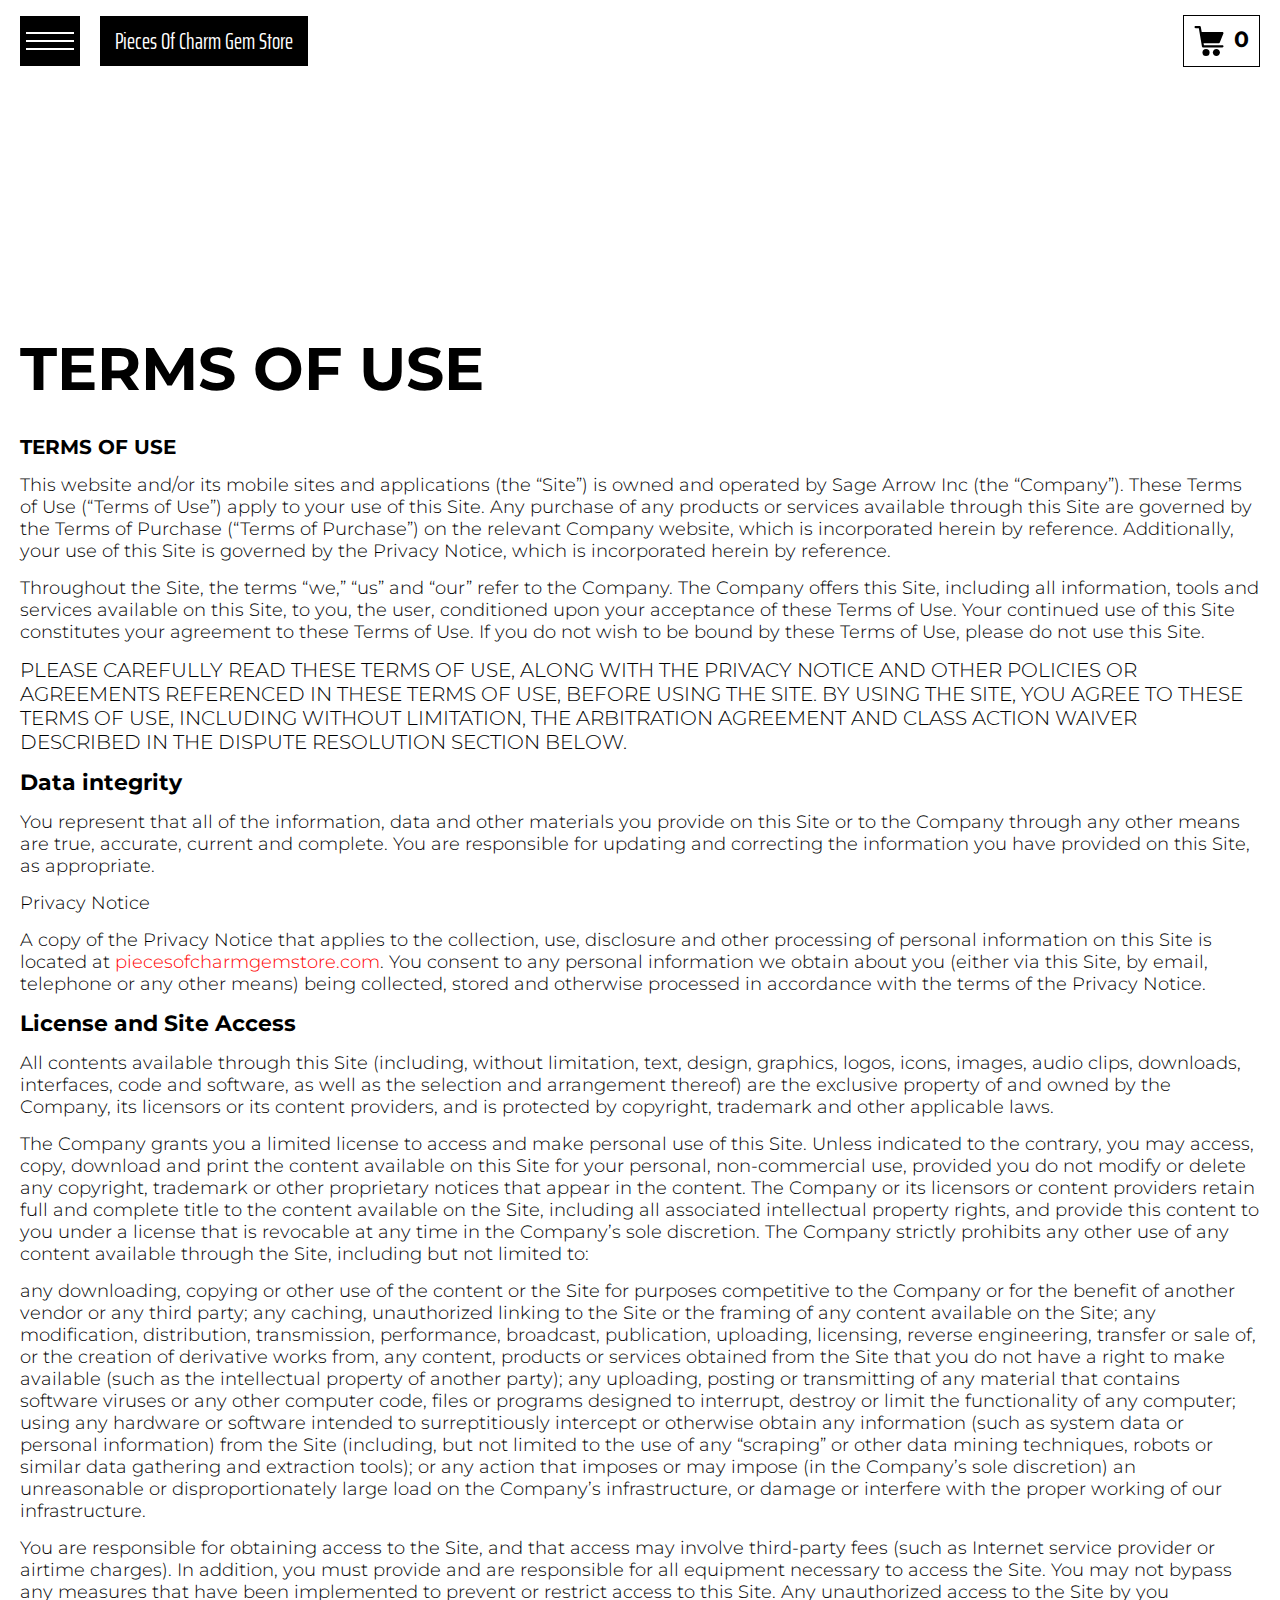
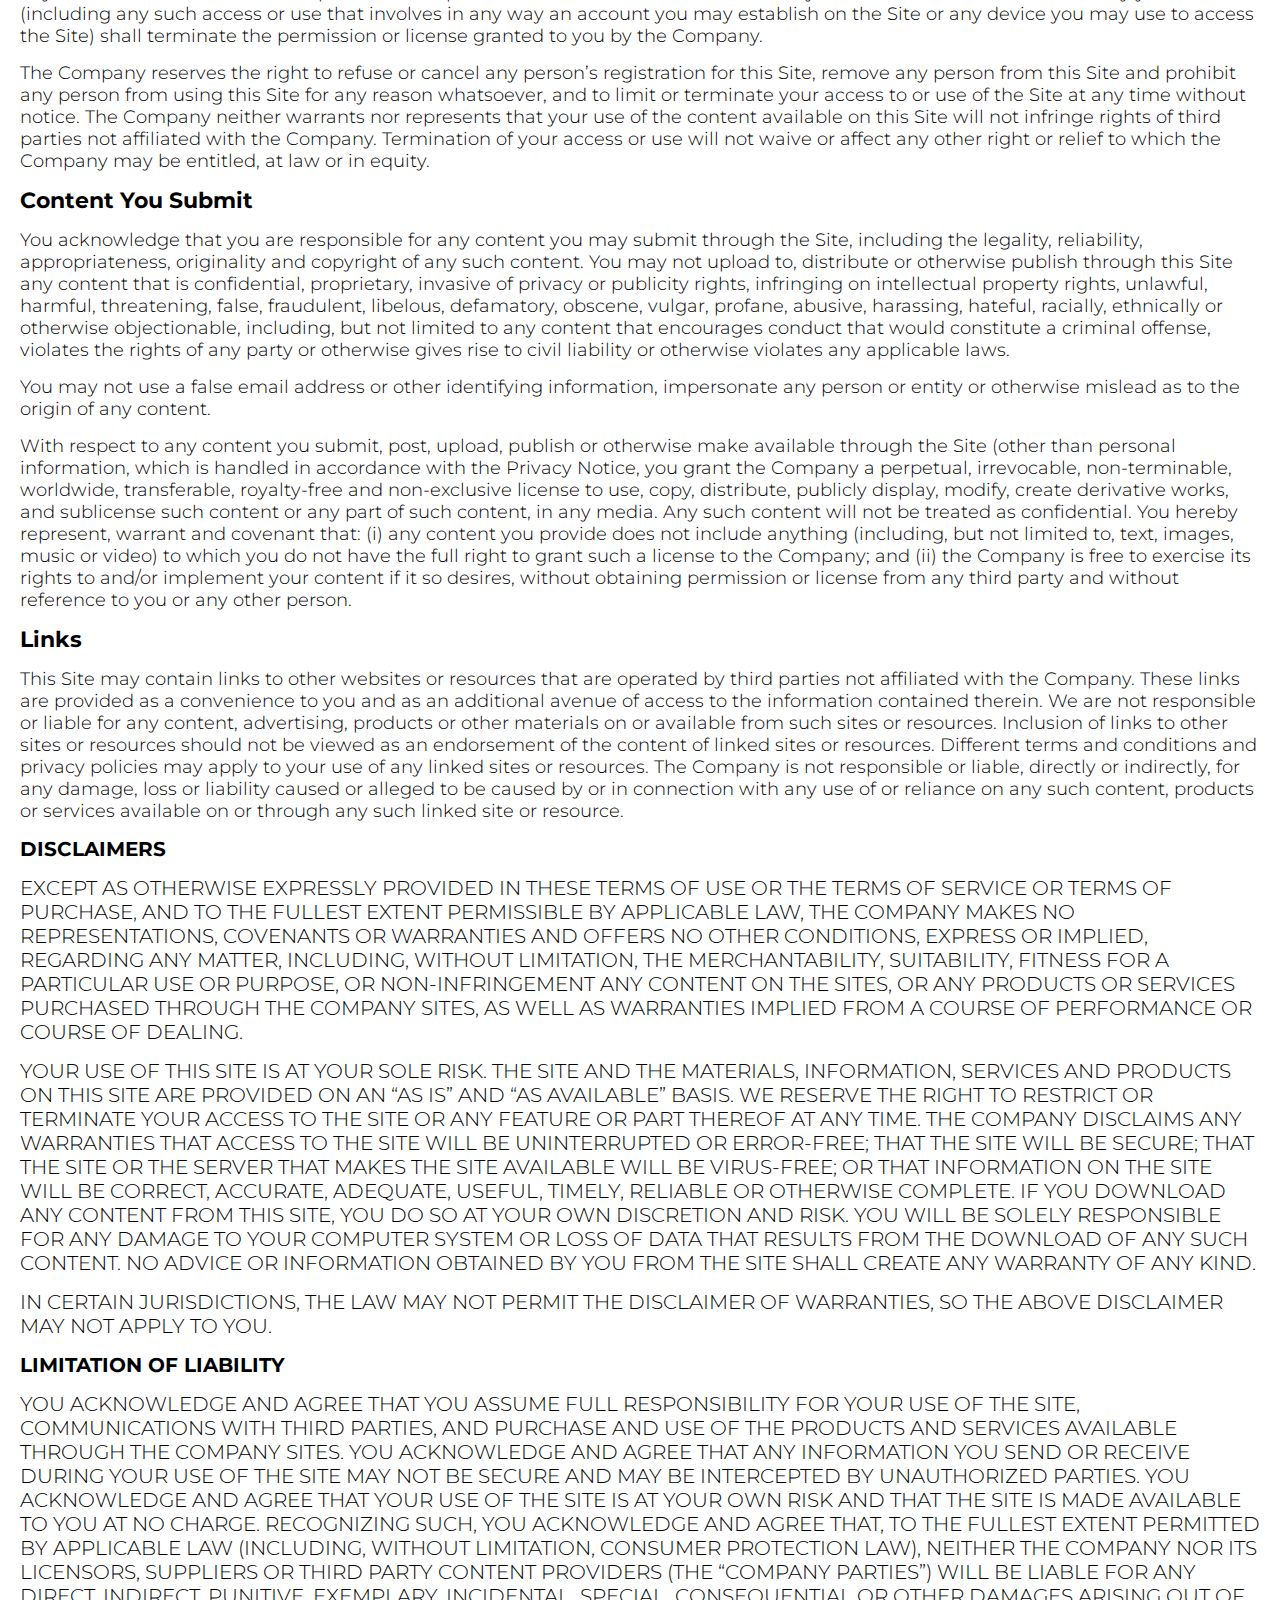
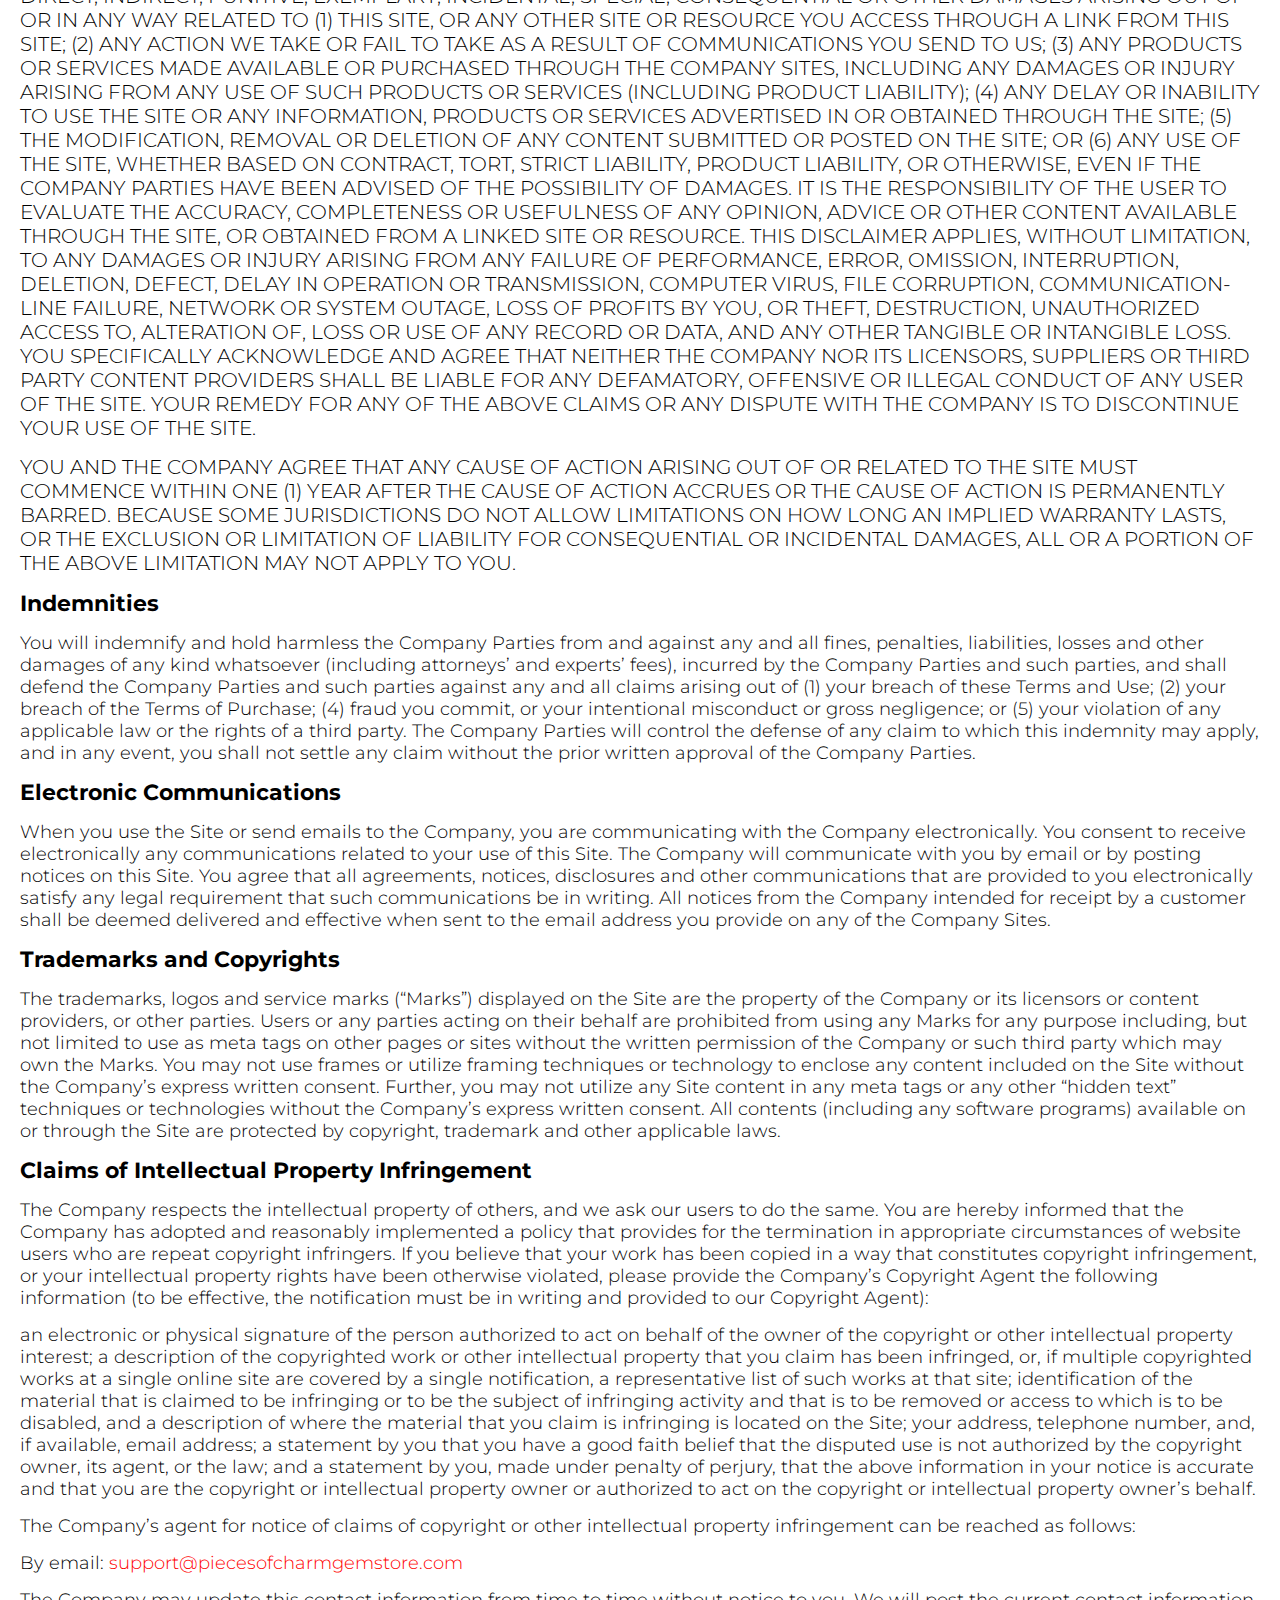
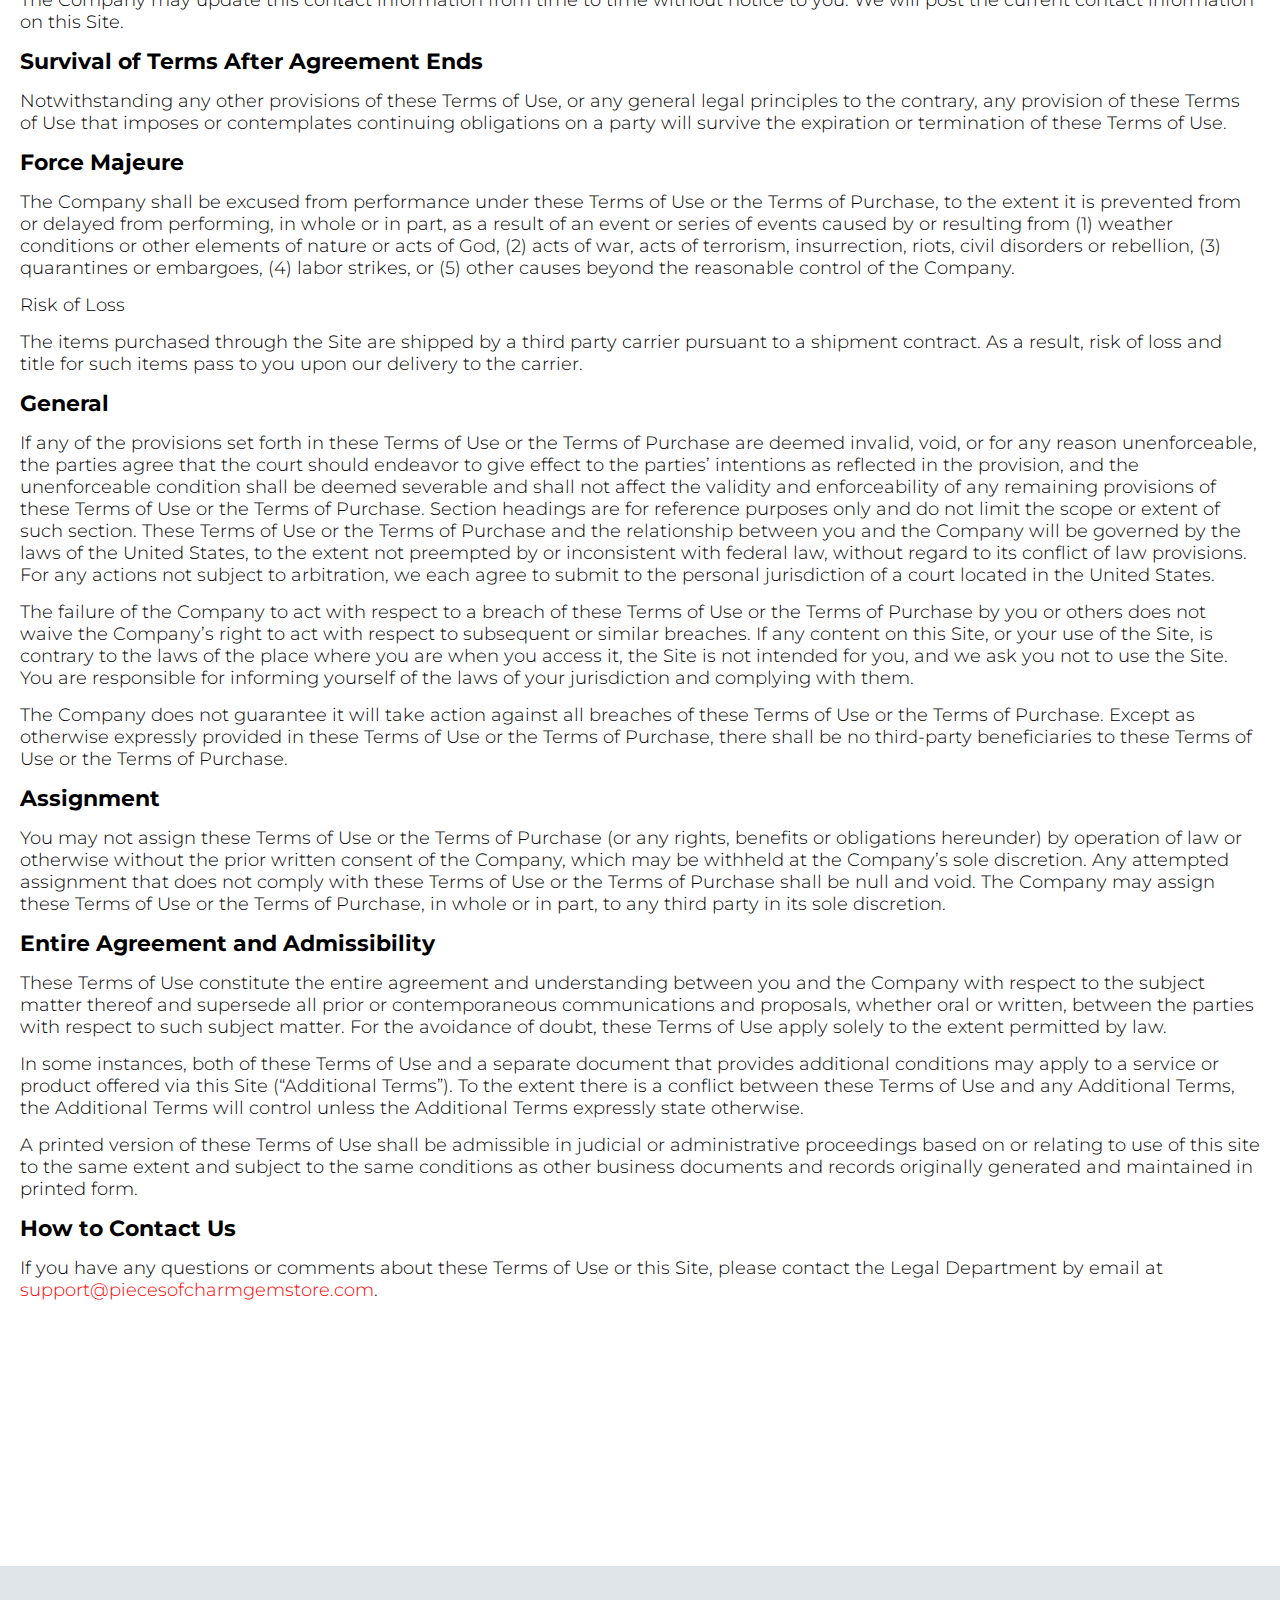
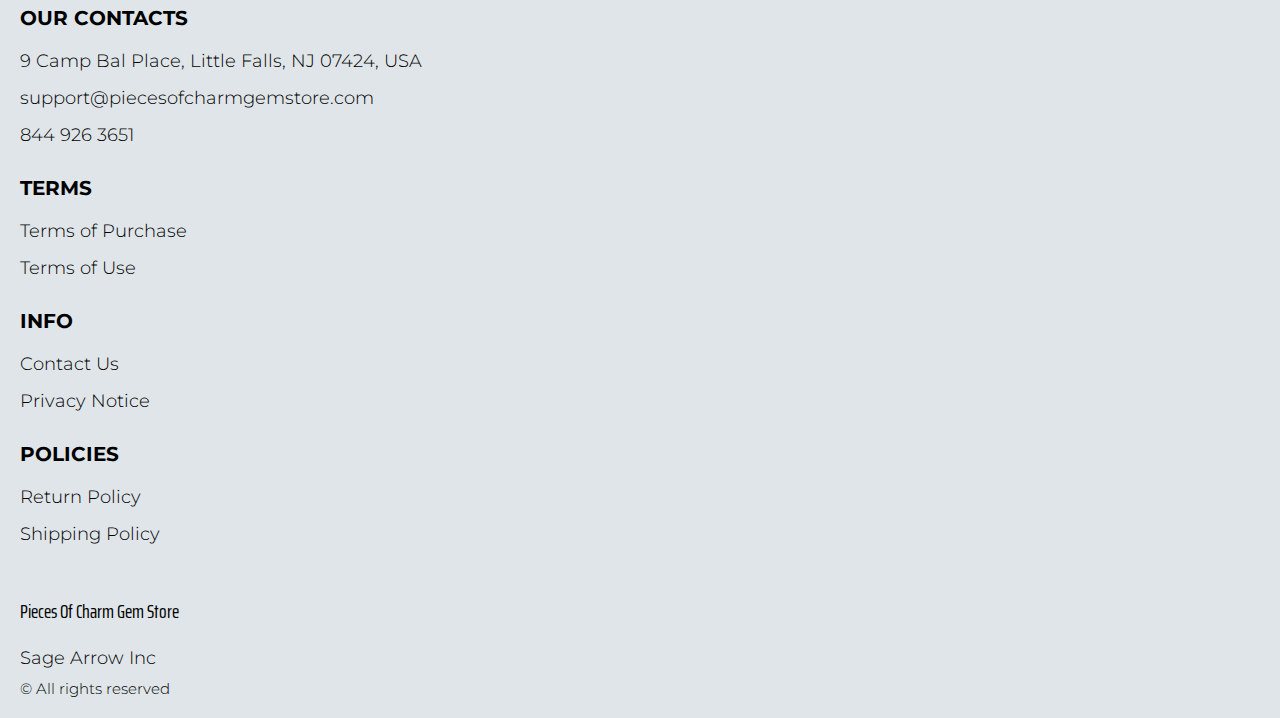
<file: use.html>
<!DOCTYPE html>
<html lang="en">

<head>
  <meta charset="UTF-8" />
  <meta http-equiv="X-UA-Compatible" content="IE=edge" />
  <meta name="viewport" content="width=device-width, initial-scale=1.0" />
  <link rel="stylesheet" href="./css/style.css" />
  <title>Shop</title>
</head>

<body>



  <div class="wrapper">
    <div class="header__wrapper">
      <div class="container">
        <header class="header">

          <div class="header__flex">
            <button class="header__btn js_menu-btn">
              <span></span>
            </button>
            <a href="./index.html" class="header__logo logo js_website-name">website name</a>

          </div>
          <div class="header__flex header__flex-end">
            <a href="./shop.html" class="cart__btn">
              <svg xmlns="http://www.w3.org/2000/svg" xmlns:xlink="http://www.w3.org/1999/xlink" x="0px" y="0px"
                viewBox="0 0 424.449 424.449" style="enable-background:new 0 0 424.449 424.449;" xml:space="preserve">
                <g>
                  <g>
                    <g>
                      <circle cx="170.241" cy="374.273" r="50.176"></circle>
                      <path d="M316.673,324.098L316.673,324.098c-27.711,0-50.176,22.465-50.176,50.176s22.465,50.176,50.176,50.176
                   c27.711,0,50.176-22.465,50.176-50.176S344.384,324.098,316.673,324.098z"></path>
                      <path d="M402.177,272.897H140.545l-5.12-29.696h215.04c6.326,0.019,12.017-3.843,14.336-9.728l51.2-129.024
                   c3.111-7.892-0.766-16.812-8.658-19.922c-1.808-0.713-3.735-1.076-5.678-1.07H108.801L96.513,12.801
                   c-1.262-7.471-7.784-12.906-15.36-12.8h-58.88c-8.483,0-15.36,6.877-15.36,15.36s6.877,15.36,15.36,15.36h46.08l44.032,260.096
                   c1.262,7.471,7.784,12.906,15.36,12.8h274.432c8.483,0,15.36-6.877,15.36-15.36C417.537,279.774,410.66,272.897,402.177,272.897z
                   "></path>
                    </g>
                  </g>
                </g>
              </svg>
              <span class="cart__span js_cart__span">0</span>
            </a>
            <nav class="nav js_menu">
              <ul class="nav__list">
                <li class="nav__item">
                  <a href="./contacts.html" class="nav__link">Contact Us</a>
                </li>
                <li class="nav__item">
                  <a href="./privacy.html" class="nav__link">Privacy Notice</a>
                </li>
                <li class="nav__item">
                  <a href="./purchase.html" class="nav__link">Terms of Purchase</a>
                </li>
                <li class="nav__item">
                  <a href="./return.html" class="nav__link">Return Policy</a>
                </li>
                <li class="nav__item">
                  <a href="./shipping.html" class="nav__link">Shipping Policy</a>
                </li>
                <li class="nav__item">
                  <a href="./use.html" class="nav__link">Terms of Use</a>
                </li>
              </ul>
            </nav>
          </div>
        </header>
      </div>
    </div>

    <main class="main bg-main">
      <div class="text-section__wrapper white__wrapper">
        <section class="text-section">
          <div class="container">
            <h1 class="title">TERMS OF USE</h1>
            <p class="text"><span class="bold up">TERMS OF USE </span> </p>
            <p class="text">This website and/or its mobile sites and applications (the “Site”) is owned and operated by <span class="js_website-corp"></span> (the “Company”). These Terms of Use (“Terms of Use”) apply to your use of this Site. Any purchase of any products or services available through this Site are governed by the Terms of Purchase (“Terms of Purchase”) on the relevant Company website, which is incorporated herein by reference. Additionally, your use of this Site is governed by the Privacy Notice, which is incorporated herein by reference.</p>
            <p class="text">Throughout the Site, the terms “we,” “us” and “our” refer to the Company. The Company offers this Site, including all information, tools and services available on this Site, to you, the user, conditioned upon your acceptance of these Terms of Use. Your continued use of this Site constitutes your agreement to these Terms of Use. If you do not wish to be bound by these Terms of Use, please do not use this Site.</p>
            <p class="text up">PLEASE CAREFULLY READ THESE TERMS OF USE, ALONG WITH THE PRIVACY NOTICE AND OTHER POLICIES OR AGREEMENTS REFERENCED IN THESE TERMS OF USE, BEFORE USING THE SITE. BY USING THE SITE, YOU AGREE TO THESE TERMS OF USE, INCLUDING WITHOUT LIMITATION, THE ARBITRATION AGREEMENT AND CLASS ACTION WAIVER DESCRIBED IN THE DISPUTE RESOLUTION SECTION BELOW.</p>
            <p class="text bold">Data integrity</p>
            <p class="text">You represent that all of the information, data and other materials you provide on this Site or to the Company through any other means are true, accurate, current and complete. You are responsible for updating and correcting the information you have provided on this Site, as appropriate.</p>
            <p class="text">Privacy Notice</p>
            <p class="text">A copy of the Privacy Notice that applies to the collection, use, disclosure and other processing of personal information on this Site is located at <a href="" class="link js_website-url"></a>. You consent to any personal information we obtain about you (either via this Site, by email, telephone or any other means) being collected, stored and otherwise processed in accordance with the terms of the Privacy Notice.</p>
            <p class="text bold">License and Site Access</p>
            <p class="text">All contents available through this Site (including, without limitation, text, design, graphics, logos, icons, images, audio clips, downloads, interfaces, code and software, as well as the selection and arrangement thereof) are the exclusive property of and owned by the Company, its licensors or its content providers, and is protected by copyright, trademark and other applicable laws.</p>
            <p class="text">The Company grants you a limited license to access and make personal use of this Site. Unless indicated to the contrary, you may access, copy, download and print the content available on this Site for your personal, non-commercial use, provided you do not modify or delete any copyright, trademark or other proprietary notices that appear in the content. The Company or its licensors or content providers retain full and complete title to the content available on the Site, including all associated intellectual property rights, and provide this content to you under a license that is revocable at any time in the Company’s sole discretion. The Company strictly prohibits any other use of any content available through the Site, including but not limited to:</p>
            <p class="text">any downloading, copying or other use of the content or the Site for purposes competitive to the Company or for the benefit of another vendor or any third party;
               any caching, unauthorized linking to the Site or the framing of any content available on the Site;
               any modification, distribution, transmission, performance, broadcast, publication, uploading, licensing, reverse engineering, transfer or sale of, or the creation of derivative works from, any content, products or services obtained from the Site that you do not have a right to make available (such as the intellectual property of another party);
               any uploading, posting or transmitting of any material that contains software viruses or any other computer code, files or programs designed to interrupt, destroy or limit the functionality of any computer;
               using any hardware or software intended to surreptitiously intercept or otherwise obtain any information (such as system data or personal information) from the Site (including, but not limited to the use of any “scraping” or other data mining techniques, robots or similar data gathering and extraction tools); or
               any action that imposes or may impose (in the Company’s sole discretion) an unreasonable or disproportionately large load on the Company’s infrastructure, or damage or interfere with the proper working of our infrastructure.</p>
            <p class="text">You are responsible for obtaining access to the Site, and that access may involve third-party fees (such as Internet service provider or airtime charges). In addition, you must provide and are responsible for all equipment necessary to access the Site. You may not bypass any measures that have been implemented to prevent or restrict access to this Site. Any unauthorized access to the Site by you (including any such access or use that involves in any way an account you may establish on the Site or any device you may use to access the Site) shall terminate the permission or license granted to you by the Company.</p>
            <p class="text">The Company reserves the right to refuse or cancel any person’s registration for this Site, remove any person from this Site and prohibit any person from using this Site for any reason whatsoever, and to limit or terminate your access to or use of the Site at any time without notice. The Company neither warrants nor represents that your use of the content available on this Site will not infringe rights of third parties not affiliated with the Company. Termination of your access or use will not waive or affect any other right or relief to which the Company may be entitled, at law or in equity.</p>
            <p class="text bold">Content You Submit</p>
            <p class="text">You acknowledge that you are responsible for any content you may submit through the Site, including the legality, reliability, appropriateness, originality and copyright of any such content. You may not upload to, distribute or otherwise publish through this Site any content that is confidential, proprietary, invasive of privacy or publicity rights, infringing on intellectual property rights, unlawful, harmful, threatening, false, fraudulent, libelous, defamatory, obscene, vulgar, profane, abusive, harassing, hateful, racially, ethnically or otherwise objectionable, including, but not limited to any content that encourages conduct that would constitute a criminal offense, violates the rights of any party or otherwise gives rise to civil liability or otherwise violates any applicable laws.</p>
            <p class="text">You may not use a false email address or other identifying information, impersonate any person or entity or otherwise mislead as to the origin of any content.</p>
            <p class="text">With respect to any content you submit, post, upload, publish or otherwise make available through the Site (other than personal information, which is handled in accordance with the Privacy Notice, you grant the Company a perpetual, irrevocable, non-terminable, worldwide, transferable, royalty-free and non-exclusive license to use, copy, distribute, publicly display, modify, create derivative works, and sublicense such content or any part of such content, in any media. Any such content will not be treated as confidential. You hereby represent, warrant and covenant that: (i) any content you provide does not include anything (including, but not limited to, text, images, music or video) to which you do not have the full right to grant such a license to the Company; and (ii) the Company is free to exercise its rights to and/or implement your content if it so desires, without obtaining permission or license from any third party and without reference to you or any other person.</p>
            <p class="text bold">Links</p>
            <p class="text">This Site may contain links to other websites or resources that are operated by third parties not affiliated with the Company. These links are provided as a convenience to you and as an additional avenue of access to the information contained therein. We are not responsible or liable for any content, advertising, products or other materials on or available from such sites or resources. Inclusion of links to other sites or resources should not be viewed as an endorsement of the content of linked sites or resources. Different terms and conditions and privacy policies may apply to your use of any linked sites or resources. The Company is not responsible or liable, directly or indirectly, for any damage, loss or liability caused or alleged to be caused by or in connection with any use of or reliance on any such content, products or services available on or through any such linked site or resource.</p>
            <p class="text bold up">DISCLAIMERS</p>
            <p class="text up">EXCEPT AS OTHERWISE EXPRESSLY PROVIDED IN THESE TERMS OF USE OR THE TERMS OF SERVICE OR TERMS OF PURCHASE, AND TO THE FULLEST EXTENT PERMISSIBLE BY APPLICABLE LAW, THE COMPANY MAKES NO REPRESENTATIONS, COVENANTS OR WARRANTIES AND OFFERS NO OTHER CONDITIONS, EXPRESS OR IMPLIED, REGARDING ANY MATTER, INCLUDING, WITHOUT LIMITATION, THE MERCHANTABILITY, SUITABILITY, FITNESS FOR A PARTICULAR USE OR PURPOSE, OR NON-INFRINGEMENT ANY CONTENT ON THE SITES, OR ANY PRODUCTS OR SERVICES PURCHASED THROUGH THE COMPANY SITES, AS WELL AS WARRANTIES IMPLIED FROM A COURSE OF PERFORMANCE OR COURSE OF DEALING.</p>
            <p class="text up">YOUR USE OF THIS SITE IS AT YOUR SOLE RISK. THE SITE AND THE MATERIALS, INFORMATION, SERVICES AND PRODUCTS ON THIS SITE ARE PROVIDED ON AN “AS IS” AND “AS AVAILABLE” BASIS. WE RESERVE THE RIGHT TO RESTRICT OR TERMINATE YOUR ACCESS TO THE SITE OR ANY FEATURE OR PART THEREOF AT ANY TIME. THE COMPANY DISCLAIMS ANY WARRANTIES THAT ACCESS TO THE SITE WILL BE UNINTERRUPTED OR ERROR-FREE; THAT THE SITE WILL BE SECURE; THAT THE SITE OR THE SERVER THAT MAKES THE SITE AVAILABLE WILL BE VIRUS-FREE; OR THAT INFORMATION ON THE SITE WILL BE CORRECT, ACCURATE, ADEQUATE, USEFUL, TIMELY, RELIABLE OR OTHERWISE COMPLETE. IF YOU DOWNLOAD ANY CONTENT FROM THIS SITE, YOU DO SO AT YOUR OWN DISCRETION AND RISK. YOU WILL BE SOLELY RESPONSIBLE FOR ANY DAMAGE TO YOUR COMPUTER SYSTEM OR LOSS OF DATA THAT RESULTS FROM THE DOWNLOAD OF ANY SUCH CONTENT. NO ADVICE OR INFORMATION OBTAINED BY YOU FROM THE SITE SHALL CREATE ANY WARRANTY OF ANY KIND.</p>
            <p class="text up">IN CERTAIN JURISDICTIONS, THE LAW MAY NOT PERMIT THE DISCLAIMER OF WARRANTIES, SO THE ABOVE DISCLAIMER MAY NOT APPLY TO YOU.</p>
            <p class="text up bold">LIMITATION OF LIABILITY</p>
            <p class="text up">YOU ACKNOWLEDGE AND AGREE THAT YOU ASSUME FULL RESPONSIBILITY FOR YOUR USE OF THE SITE, COMMUNICATIONS WITH THIRD PARTIES, AND PURCHASE AND USE OF THE PRODUCTS AND SERVICES AVAILABLE THROUGH THE COMPANY SITES. YOU ACKNOWLEDGE AND AGREE THAT ANY INFORMATION YOU SEND OR RECEIVE DURING YOUR USE OF THE SITE MAY NOT BE SECURE AND MAY BE INTERCEPTED BY UNAUTHORIZED PARTIES. YOU ACKNOWLEDGE AND AGREE THAT YOUR USE OF THE SITE IS AT YOUR OWN RISK AND THAT THE SITE IS MADE AVAILABLE TO YOU AT NO CHARGE. RECOGNIZING SUCH, YOU ACKNOWLEDGE AND AGREE THAT, TO THE FULLEST EXTENT PERMITTED BY APPLICABLE LAW (INCLUDING, WITHOUT LIMITATION, CONSUMER PROTECTION LAW), NEITHER THE COMPANY NOR ITS LICENSORS, SUPPLIERS OR THIRD PARTY CONTENT PROVIDERS (THE “COMPANY PARTIES”) WILL BE LIABLE FOR ANY DIRECT, INDIRECT, PUNITIVE, EXEMPLARY, INCIDENTAL, SPECIAL, CONSEQUENTIAL OR OTHER DAMAGES ARISING OUT OF OR IN ANY WAY RELATED TO (1) THIS SITE, OR ANY OTHER SITE OR RESOURCE YOU ACCESS THROUGH A LINK FROM THIS SITE; (2) ANY ACTION WE TAKE OR FAIL TO TAKE AS A RESULT OF COMMUNICATIONS YOU SEND TO US; (3) ANY PRODUCTS OR SERVICES MADE AVAILABLE OR PURCHASED THROUGH THE COMPANY SITES, INCLUDING ANY DAMAGES OR INJURY ARISING FROM ANY USE OF SUCH PRODUCTS OR SERVICES (INCLUDING PRODUCT LIABILITY); (4) ANY DELAY OR INABILITY TO USE THE SITE OR ANY INFORMATION, PRODUCTS OR SERVICES ADVERTISED IN OR OBTAINED THROUGH THE SITE; (5) THE MODIFICATION, REMOVAL OR DELETION OF ANY CONTENT SUBMITTED OR POSTED ON THE SITE; OR (6) ANY USE OF THE SITE, WHETHER BASED ON CONTRACT, TORT, STRICT LIABILITY, PRODUCT LIABILITY, OR OTHERWISE, EVEN IF THE COMPANY PARTIES HAVE BEEN ADVISED OF THE POSSIBILITY OF DAMAGES. IT IS THE RESPONSIBILITY OF THE USER TO EVALUATE THE ACCURACY, COMPLETENESS OR USEFULNESS OF ANY OPINION, ADVICE OR OTHER CONTENT AVAILABLE THROUGH THE SITE, OR OBTAINED FROM A LINKED SITE OR RESOURCE. THIS DISCLAIMER APPLIES, WITHOUT LIMITATION, TO ANY DAMAGES OR INJURY ARISING FROM ANY FAILURE OF PERFORMANCE, ERROR, OMISSION, INTERRUPTION, DELETION, DEFECT, DELAY IN OPERATION OR TRANSMISSION, COMPUTER VIRUS, FILE CORRUPTION, COMMUNICATION-LINE FAILURE, NETWORK OR SYSTEM OUTAGE, LOSS OF PROFITS BY YOU, OR THEFT, DESTRUCTION, UNAUTHORIZED ACCESS TO, ALTERATION OF, LOSS OR USE OF ANY RECORD OR DATA, AND ANY OTHER TANGIBLE OR INTANGIBLE LOSS. YOU SPECIFICALLY ACKNOWLEDGE AND AGREE THAT NEITHER THE COMPANY NOR ITS LICENSORS, SUPPLIERS OR THIRD PARTY CONTENT PROVIDERS SHALL BE LIABLE FOR ANY DEFAMATORY, OFFENSIVE OR ILLEGAL CONDUCT OF ANY USER OF THE SITE. YOUR REMEDY FOR ANY OF THE ABOVE CLAIMS OR ANY DISPUTE WITH THE COMPANY IS TO DISCONTINUE YOUR USE OF THE SITE.</p>
            <p class="text up">YOU AND THE COMPANY AGREE THAT ANY CAUSE OF ACTION ARISING OUT OF OR RELATED TO THE SITE MUST COMMENCE WITHIN ONE (1) YEAR AFTER THE CAUSE OF ACTION ACCRUES OR THE CAUSE OF ACTION IS PERMANENTLY BARRED. BECAUSE SOME JURISDICTIONS DO NOT ALLOW LIMITATIONS ON HOW LONG AN IMPLIED WARRANTY LASTS, OR THE EXCLUSION OR LIMITATION OF LIABILITY FOR CONSEQUENTIAL OR INCIDENTAL DAMAGES, ALL OR A PORTION OF THE ABOVE LIMITATION MAY NOT APPLY TO YOU.</p>
            <p class="text bold">Indemnities</p>
            <p class="text">You will indemnify and hold harmless the Company Parties from and against any and all fines, penalties, liabilities, losses and other damages of any kind whatsoever (including attorneys’ and experts’ fees), incurred by the Company Parties and such parties, and shall defend the Company Parties and such parties against any and all claims arising out of (1) your breach of these Terms and Use; (2) your breach of the Terms of Purchase; (4) fraud you commit, or your intentional misconduct or gross negligence; or (5) your violation of any applicable law or the rights of a third party. The Company Parties will control the defense of any claim to which this indemnity may apply, and in any event, you shall not settle any claim without the prior written approval of the Company Parties.</p>
            <p class="text bold">Electronic Communications</p>
            <p class="text">When you use the Site or send emails to the Company, you are communicating with the Company electronically. You consent to receive electronically any communications related to your use of this Site. The Company will communicate with you by email or by posting notices on this Site. You agree that all agreements, notices, disclosures and other communications that are provided to you electronically satisfy any legal requirement that such communications be in writing. All notices from the Company intended for receipt by a customer shall be deemed delivered and effective when sent to the email address you provide on any of the Company Sites.</p>
           <p class="text bold">Trademarks and Copyrights</p>
            <p class="text">The trademarks, logos and service marks (“Marks”) displayed on the Site are the property of the Company or its licensors or content providers, or other parties. Users or any parties acting on their behalf are prohibited from using any Marks for any purpose including, but not limited to use as meta tags on other pages or sites without the written permission of the Company or such third party which may own the Marks. You may not use frames or utilize framing techniques or technology to enclose any content included on the Site without the Company’s express written consent. Further, you may not utilize any Site content in any meta tags or any other “hidden text” techniques or technologies without the Company’s express written consent. All contents (including any software programs) available on or through the Site are protected by copyright, trademark and other applicable laws.</p>
            <p class="text bold">Claims of Intellectual Property Infringement</p>
            <p class="text">The Company respects the intellectual property of others, and we ask our users to do the same. You are hereby informed that the Company has adopted and reasonably implemented a policy that provides for the termination in appropriate circumstances of website users who are repeat copyright infringers. If you believe that your work has been copied in a way that constitutes copyright infringement, or your intellectual property rights have been otherwise violated, please provide the Company’s Copyright Agent the following information (to be effective, the notification must be in writing and provided to our Copyright Agent):</p>
            <p class="text">an electronic or physical signature of the person authorized to act on behalf of the owner of the copyright or other intellectual property interest;
               a description of the copyrighted work or other intellectual property that you claim has been infringed, or, if multiple copyrighted works at a single online site are covered by a single notification, a representative list of such works at that site;
               identification of the material that is claimed to be infringing or to be the subject of infringing activity and that is to be removed or access to which is to be disabled, and a description of where the material that you claim is infringing is located on the Site;
               your address, telephone number, and, if available, email address;
               a statement by you that you have a good faith belief that the disputed use is not authorized by the copyright owner, its agent, or the law; and
               a statement by you, made under penalty of perjury, that the above information in your notice is accurate and that you are the copyright or intellectual property owner or authorized to act on the copyright or intellectual property owner’s behalf.</p>
            <p class="text">The Company’s agent for notice of claims of copyright or other intellectual property infringement can be reached as follows:</p>
            <p class="text">By email: <a href="" class="link js_website-email"></a></p>
            <p class="text">The Company may update this contact information from time to time without notice to you. We will post the current contact information on this Site.</p>
            <p class="text bold">Survival of Terms After Agreement Ends</p>
            <p class="text">Notwithstanding any other provisions of these Terms of Use, or any general legal principles to the contrary, any provision of these Terms of Use that imposes or contemplates continuing obligations on a party will survive the expiration or termination of these Terms of Use.</p>
            <p class="text bold">Force Majeure</p>
            <p class="text">The Company shall be excused from performance under these Terms of Use or the Terms of Purchase, to the extent it is prevented from or delayed from performing, in whole or in part, as a result of an event or series of events caused by or resulting from (1) weather conditions or other elements of nature or acts of God, (2) acts of war, acts of terrorism, insurrection, riots, civil disorders or rebellion, (3) quarantines or embargoes, (4) labor strikes, or (5) other causes beyond the reasonable control of the Company.</p>
            <p class="text">Risk of Loss</p>
            <p class="text">The items purchased through the Site are shipped by a third party carrier pursuant to a shipment contract. As a result, risk of loss and title for such items pass to you upon our delivery to the carrier.</p>
            <p class="text bold">General</p>
            <p class="text">If any of the provisions set forth in these Terms of Use or the Terms of Purchase are deemed invalid, void, or for any reason unenforceable, the parties agree that the court should endeavor to give effect to the parties’ intentions as reflected in the provision, and the unenforceable condition shall be deemed severable and shall not affect the validity and enforceability of any remaining provisions of these Terms of Use or the Terms of Purchase. Section headings are for reference purposes only and do not limit the scope or extent of such section. These Terms of Use or the Terms of Purchase and the relationship between you and the Company will be governed by the laws of the United States, to the extent not preempted by or inconsistent with federal law, without regard to its conflict of law provisions. For any actions not subject to arbitration, we each agree to submit to the personal jurisdiction of a court located in the United States.</p>
            <p class="text">The failure of the Company to act with respect to a breach of these Terms of Use or the Terms of Purchase by you or others does not waive the Company’s right to act with respect to subsequent or similar breaches. If any content on this Site, or your use of the Site, is contrary to the laws of the place where you are when you access it, the Site is not intended for you, and we ask you not to use the Site. You are responsible for informing yourself of the laws of your jurisdiction and complying with them.</p>
            <p class="text">The Company does not guarantee it will take action against all breaches of these Terms of Use or the Terms of Purchase. Except as otherwise expressly provided in these Terms of Use or the Terms of Purchase, there shall be no third-party beneficiaries to these Terms of Use or the Terms of Purchase.</p>
           <p class="text bold">Assignment</p>
            <p class="text">You may not assign these Terms of Use or the Terms of Purchase (or any rights, benefits or obligations hereunder) by operation of law or otherwise without the prior written consent of the Company, which may be withheld at the Company’s sole discretion. Any attempted assignment that does not comply with these Terms of Use or the Terms of Purchase shall be null and void. The Company may assign these Terms of Use or the Terms of Purchase, in whole or in part, to any third party in its sole discretion.</p>
            <p class="text bold">Entire Agreement and Admissibility</p>
            <p class="text">These Terms of Use constitute the entire agreement and understanding between you and the Company with respect to the subject matter thereof and supersede all prior or contemporaneous communications and proposals, whether oral or written, between the parties with respect to such subject matter. For the avoidance of doubt, these Terms of Use apply solely to the extent permitted by law.</p>
            <p class="text">In some instances, both of these Terms of Use and a separate document that provides additional conditions may apply to a service or product offered via this Site (“Additional Terms”). To the extent there is a conflict between these Terms of Use and any Additional Terms, the Additional Terms will control unless the Additional Terms expressly state otherwise.</p>
            <p class="text">A printed version of these Terms of Use shall be admissible in judicial or administrative proceedings based on or relating to use of this site to the same extent and subject to the same conditions as other business documents and records originally generated and maintained in printed form.</p>
            <p class="text bold">How to Contact Us</p>
            <p class="text">If you have any questions or comments about these Terms of Use or this Site, please contact the Legal Department by email at <a href="" class="text link js_website-email"></a>.</p>
        </div>
        </section>
    </div>
    </main>

    <div class="footer__wrapper">
 
      <div class="container">
        <footer class="footer">
    
          <div class="footer__top">
            <div class="footer__top-block">
              <div class="footer__block">
                <p class="footer__title">Our Contacts</p>
                <ul class="footer__list">
                  <li class="footer__item">
                    <span class="text text--mb js_website-address"></span>
                   </li>
                   <li class="footer__item">
                    <a href="" class="footer__link js_website-email"></a>
                    </li>
                    <li class="footer__item">
                      <a href="" class="footer__link js_website-phone"></a>
                    </li>
                </ul>
              </div>
              <div class="footer__block">
                <p class="footer__title">Terms</p>
                <ul class="footer__list">
                  <li class="footer__item">
                    <a href="./purchase.html" class="footer__link">Terms of Purchase</a>
                   </li>
                   <li class="footer__item">
                     <a href="./use.html" class="footer__link">Terms of Use</a>
                    </li>
                </ul>
              </div>
              <div class="footer__block">
                <p class="footer__title">Info</p>
                <ul class="footer__list">
                  <li class="footer__item">
                    <a href="./contacts.html" class="footer__link">Contact Us</a>
                   </li>
                   <li class="footer__item">
                     <a href="./privacy.html" class="footer__link">Privacy Notice</a>
                    </li>
                 
                
                </ul>
              </div>
              <div class="footer__block">
                <p class="footer__title">Policies</p>
                <ul class="footer__list">
                  <li class="footer__item">
                    <a href="./return.html" class="footer__link">Return Policy</a>
                   </li>
                   <li class="footer__item">
                     <a href="./shipping.html" class="footer__link">Shipping Policy</a>
                    </li>
                </ul>
              </div>
           
            </div>
          
          </div>
    
          <div class="footer__bottom">
            <div class="footer__block--bottom">
              <a href="./index.html" class="footer__logo logo js_website-name"></a>
              <p class="text text--mb js_website-corp"></p>
              <span class="footer__span">© All rights reserved</span>
            </div>
          </div>
        </footer>
      </div>
    </div>
  </div>
<script src="./js/jquery-3.7.1.js"></script>
  <script type='text/javascript' src='https://thebestproductmanager.com/products/prices-nxg-object'></script>
  <script type="module" src="./js/on-load.js"></script>
  <script type="module" src="./js/website-data.js"></script>
  <script>
    const menuBtn = document.querySelector('.js_menu-btn');
    const menu = document.querySelector('.js_menu');
    menuBtn.addEventListener('click', () => {
      menuBtn.classList.toggle('active');
      menu.classList.toggle('open-menu');
      document.body.classList.toggle('open-menu');
    })
  </script>
</body>

</html>
</file>
<file: css/style.css>
@import './swiper-bundle.min.css';
@import './fonts.css';
@import './vars.css';
@import './utils.css';
@import './header.css';
@import './footer.css';
@import './hero.css';
@import './products.css';
@import './product.css';
@import './text-section.css';
@import './order.css';
@import './thank-you.css';
</file>
